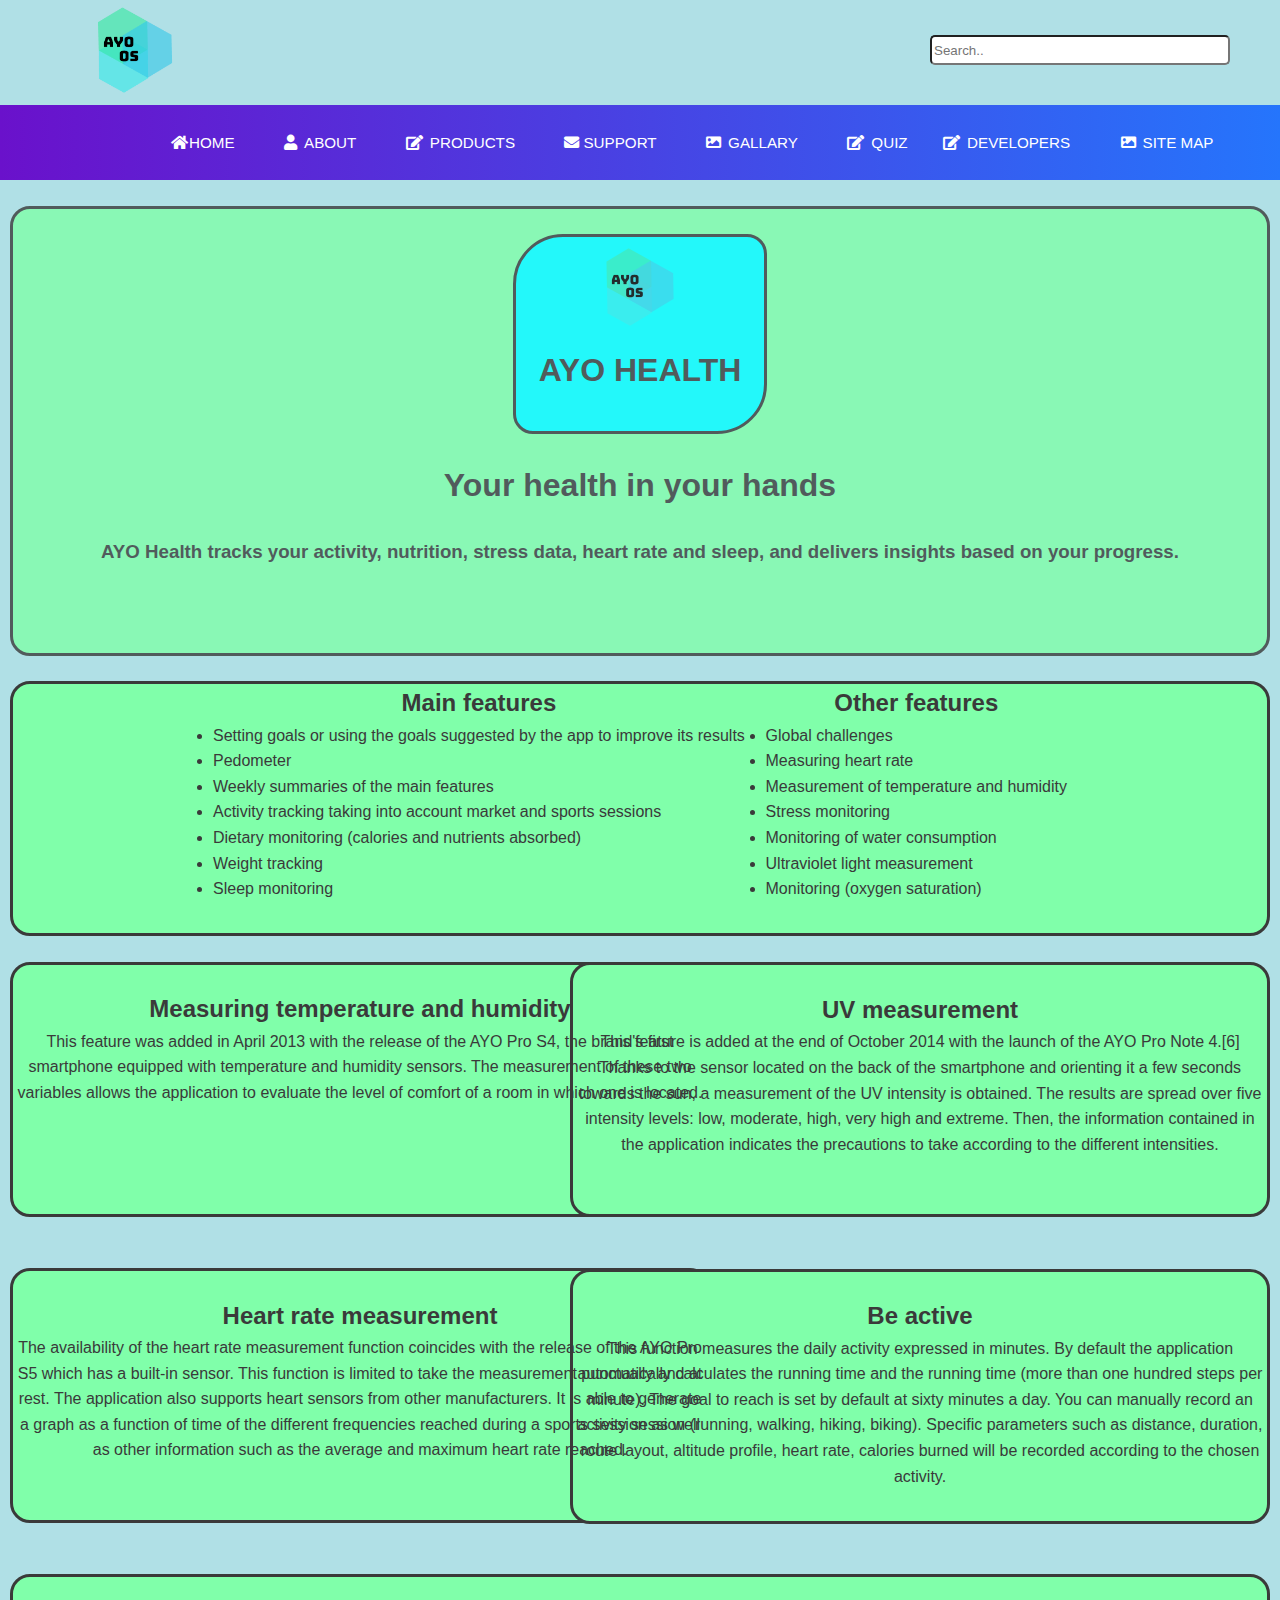
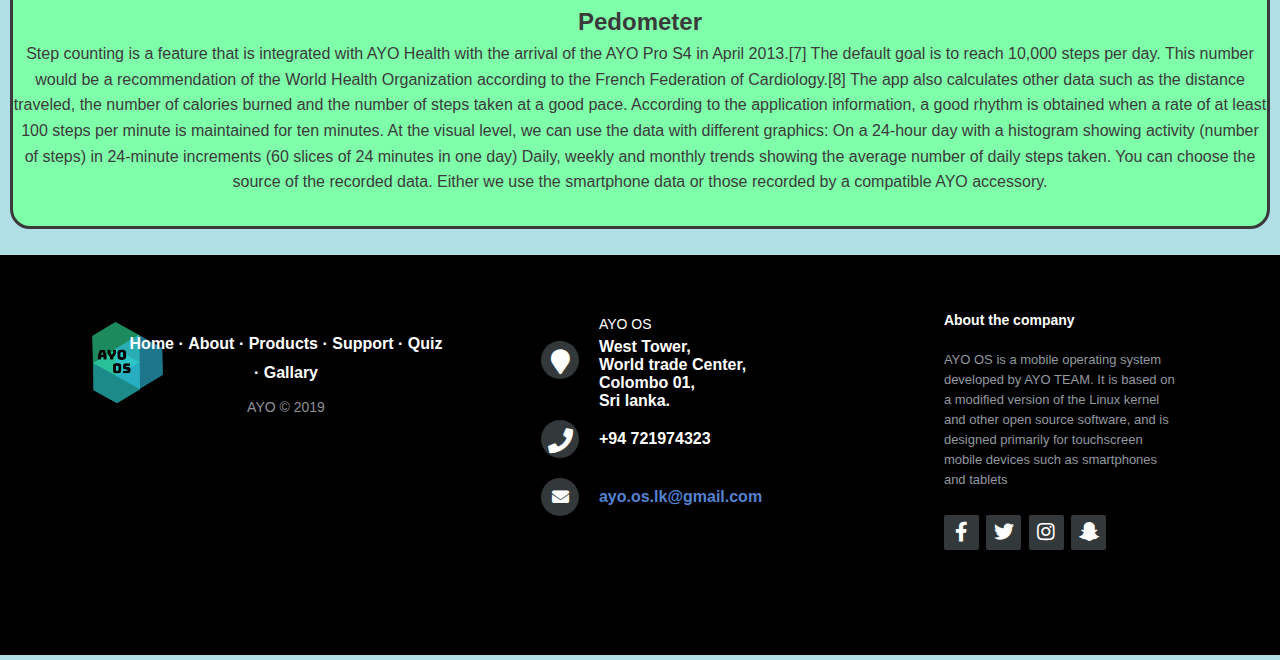
<file: ayolive.html>
<!DOCTYPE html>
<html>
<head>
	<title>PART B</title>
		<link rel="stylesheet" href="style.css">
		<link rel="stylesheet" href="https://cdnjs.cloudflare.com/ajax/libs/font-awesome/4.7.0/css/font-awesome.min.css">
        <link rel="stylesheet" href="https://use.fontawesome.com/releases/v5.3.1/css/all.css">
</head>
<body style="background-color:powderblue;">
	    <header class="main-header clearfix" id="main-header">
				<div class="top">
					<img id="logo" src="img/logo.png">
					<form class="search">
						<input type="text" name="search" placeholder="Search.." id="searchBox"> 
					</form>
				</div>
				<div class="container" id="container">
					<ul class="main-nav">
						<li><a href="index.html" id="home"><i class="fa fa-fw fa-home"></i>Home</a></li>
						<li><a href="main.html#about"><i class="fa fa-user" style="padding-right: 7px"></i>About</a></li>
						<li><a href="storeAyo.html"><i class="fa fa-edit" id="last" style="padding-right: 7px"></i>Products</a></li>
						<li><a href="support.html"><i class="fa fa-fw fa-envelope" style="padding-right: 7px"></i>Support</a></li>
						<li><a href="gallery.html"><i class="fa fa-image" style="padding-right: 7px"></i>Gallary</a></li>
						<li><a href="Quiz.html"><i class="fa fa-edit" id="last" style="padding-right: 7px"></i>Quiz</a></li>
						<div class="dropdown">
								<button class="dropbtn" id="dev"><i class="fa fa-edit" id="last" style="padding-right: 7px"></i>Developers</button>
								<div class="dropdown-content">
								<a href="jayamalcv.html"><img src="img/AwesomeMe.jpg" class="developer-images">Jayamal shanuka</a>
								<a href="shenalcv.html"><img src="img/shenal.jpg" class="developer-images">Shenal pelpola</a>
								<a href="chamathcv.html"><img src="img/chamath.jpg" class="developer-images">Chamath peiris</a>
								<a href="chamikacv.html"><img src="img/chamika.jpg" class="developer-images">chamika perera</a>
								</div>
						</div>
						<li><a href="sitemap.html"><i class="fa fa-image" style="padding-right: 7px"></i>site map</a></li>
					</ul>
				</div>
			</header><br>
<div class="maingroup">
<br/>
	<div class="box1">
		<img class="logo" src="img/logo.png"></img>
	   <h1 class="mainheading">AYO HEALTH</h1>
	</div><br/>
	<div class="box2">
	<h1 class="main2">Your health in your hands</h1>
	<br/>
	<h3 class="main3">AYO Health tracks your activity, nutrition, stress data, heart rate and sleep, and delivers insights based on your progress. </h3>
	</div>
	</div>
	<br/>
 <div class="group">
	<div class="box3">
	<h2 style="text-align:center;">Main features</h2>
	<li>Setting goals or using the goals suggested by the app to improve its results</li>
	<li>Pedometer</li>
	<li>Weekly summaries of the main features</li>
	<li>Activity tracking taking into account market and sports sessions</li>
	<li>Dietary monitoring (calories and nutrients absorbed)</li>
	<li>Weight tracking</li>
	<li>Sleep monitoring</li>
	</div>
	
	<div class="box4">
	<h2 style="text-align:center;">Other features</h2>
	<li>Global challenges</li>
	<li>Measuring heart rate</li>
	<li>Measurement of temperature and humidity</li>
	<li>Stress monitoring</li>
	<li>Monitoring of water consumption</li>
	<li>Ultraviolet light measurement</li>
	<li>Monitoring (oxygen saturation)</li>
	</div>
</div><br/>

	<div class="group1">
	<br/>
	<h2>Measuring temperature and humidity</h2>
<p>This feature was added in April 2013 with the release of the AYO Pro S4, the brand's first smartphone equipped with temperature and humidity sensors. The measurement of these two variables allows the application to evaluate the level of comfort of a room in which one is located.</p>
</div><br/>
<div class="group3"><br/>
<h2>UV measurement</h2>
<p>This feature is added at the end of October 2014 with the launch of the AYO Pro Note 4.[6] Thanks to the sensor located on the back of the smartphone and orienting it a few seconds towards the sun, a measurement of the UV intensity is obtained. The results are spread over five intensity levels: low, moderate, high, very high and extreme. Then, the information contained in the application indicates the precautions to take according to the different intensities.</p>
</div><br/>
<div class="group1"><br/>
<h2>Heart rate measurement</h2>
<p>The availability of the heart rate measurement function coincides with the release of the AYO Pro S5 which has a built-in sensor. This function is limited to take the measurement punctually and at rest.

The application also supports heart sensors from other manufacturers. It is able to generate a graph as a function of time of the different frequencies reached during a sports session as well as other information such as the average and maximum heart rate reached.</p>
</div><br/>

<div class="group4"><br/>
<h2>Be active</h2>
<p>This function measures the daily activity expressed in minutes. By default the application automatically calculates the running time and the running time (more than one hundred steps per minute). The goal to reach is set by default at sixty minutes a day.

You can manually record an activity session (running, walking, hiking, biking). Specific parameters such as distance, duration, route layout, altitude profile, heart rate, calories burned will be recorded according to the chosen activity.</p>
</div><br/>
<div class="group5"><br/>
<h2>Pedometer</h2>
<p>Step counting is a feature that is integrated with AYO Health with the arrival of the AYO Pro S4 in April 2013.[7]

The default goal is to reach 10,000 steps per day. This number would be a recommendation of the World Health Organization according to the French Federation of Cardiology.[8]

The app also calculates other data such as the distance traveled, the number of calories burned and the number of steps taken at a good pace. According to the application information, a good rhythm is obtained when a rate of at least 100 steps per minute is maintained for ten minutes.

At the visual level, we can use the data with different graphics:

On a 24-hour day with a histogram showing activity (number of steps) in 24-minute increments (60 slices of 24 minutes in one day)
Daily, weekly and monthly trends showing the average number of daily steps taken.
You can choose the source of the recorded data. Either we use the smartphone data or those recorded by a compatible AYO accessory.</p>
</div><br/>
<footer class="footer-distributed">
		<div class="footer-left">
			<p class="footer-links">
				<a href="index.html">Home</a>
				·
				<a href="#about">About</a>
				·
				<a href="storeAyo.html">Products</a>
				·
				<a href="support.html">Support</a>
				·
				<a href="Quiz.html">Quiz</a>
				·
				<a href="gallery.html">Gallary</a>
			</p>
			<p class="footer-company-name">AYO &copy; 2019</p>
		</div>
		<div class="footer-center">
			<div>
				<i class="fa fa-map-marker"></i>
				<p><span>AYO OS</span>West Tower, <br>World trade Center,<br> Colombo 01,<br> Sri lanka.</p>
			</div>
			<div>
				<i class="fa fa-phone"></i>
				<p>+94 721974323</p>
			</div>
			<div>
				<i class="fa fa-envelope"></i>
				<p><a href ="mailto: ayo.os.lk@gmail.com">ayo.os.lk@gmail.com</a></p>
			</div>
		</div>
		<div class="footer-right">
			<p class="footer-company-about">
				<span>About the company</span>
				AYO OS is a mobile operating system developed by AYO TEAM. It is based on a modified version of the Linux kernel and other open
				source software, and is designed primarily for touchscreen mobile devices such as smartphones and tablets
			</p>
			<div class="footer-icons">
				<a href="#"><i class="fab fa-facebook-f"></i></a>
				<a href="#"><i class="fab fa-twitter"></i></a>
				<a href="#"><i class="fab fa-instagram"></i></a>
				<a href="#"><i class="fab fa-snapchat-ghost"></i></a>
		   </div>
		</div>
	</footer>


</body>
</html>
</file>
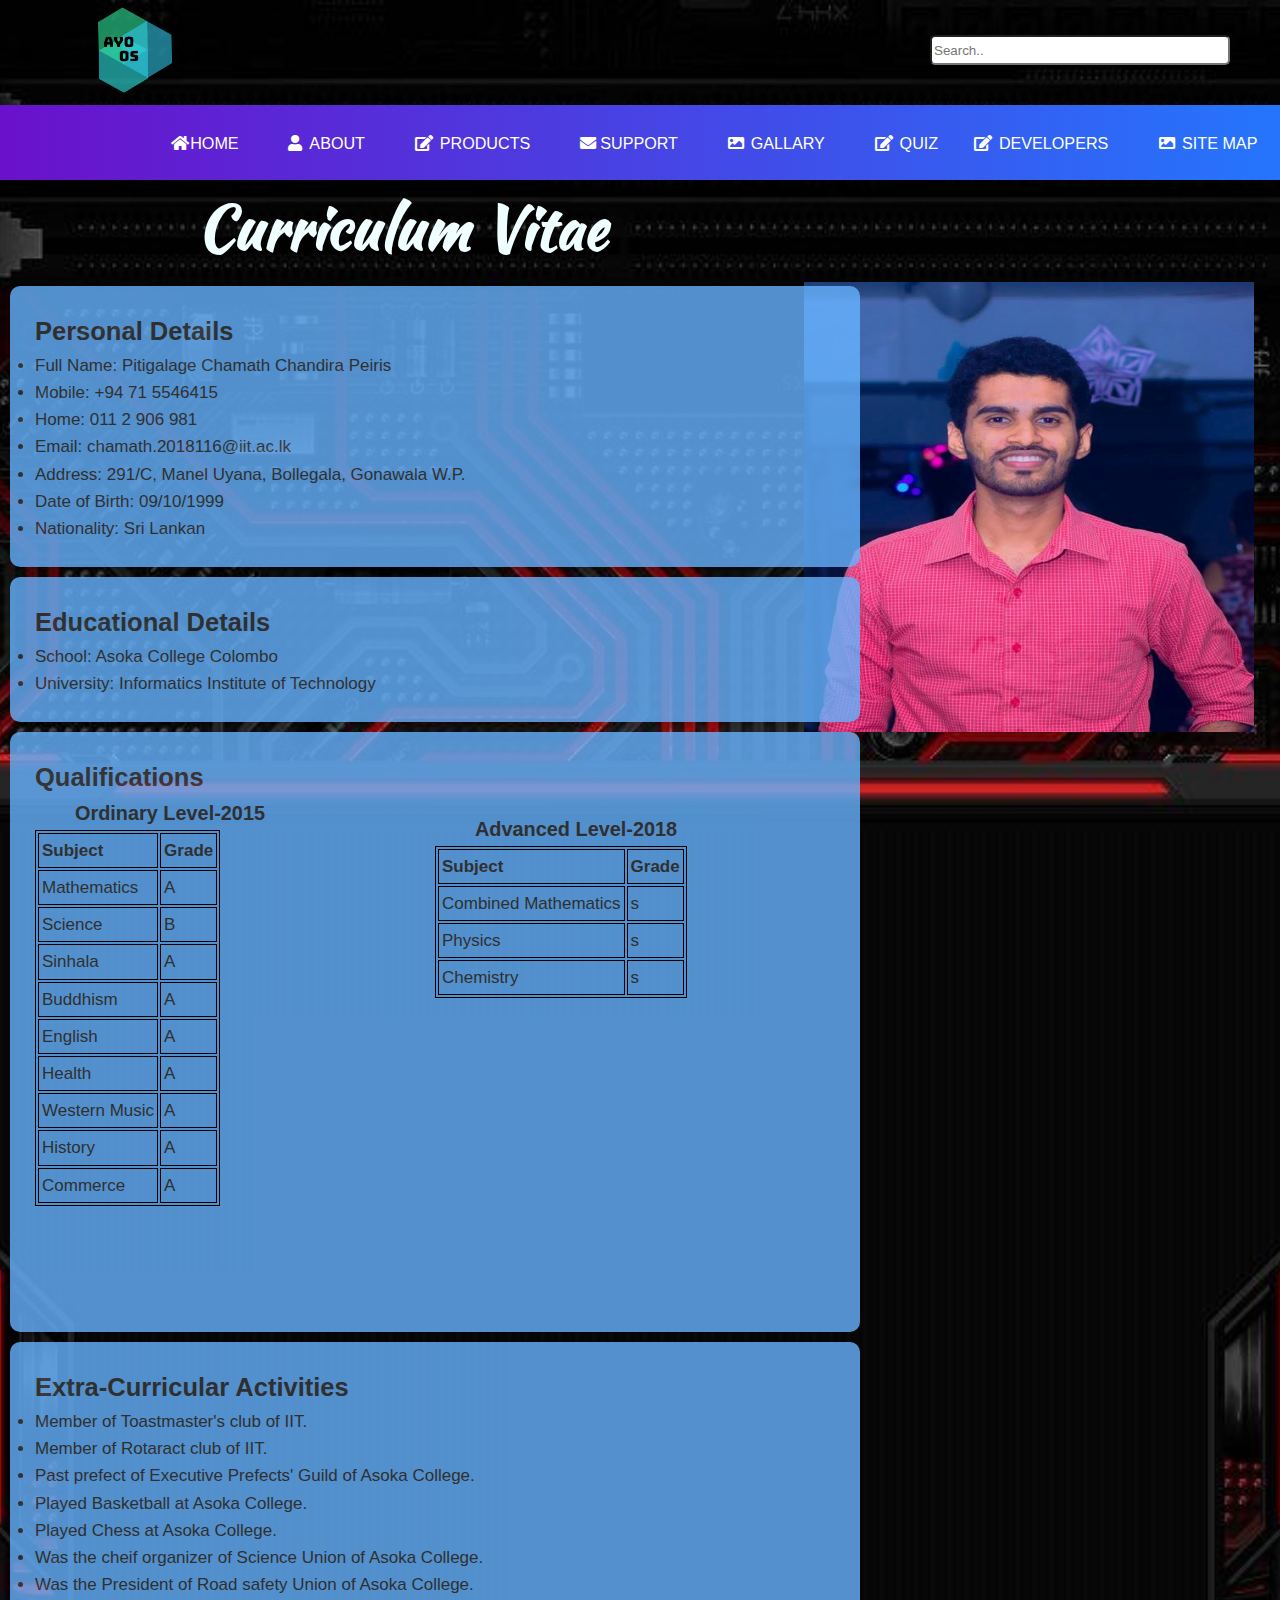
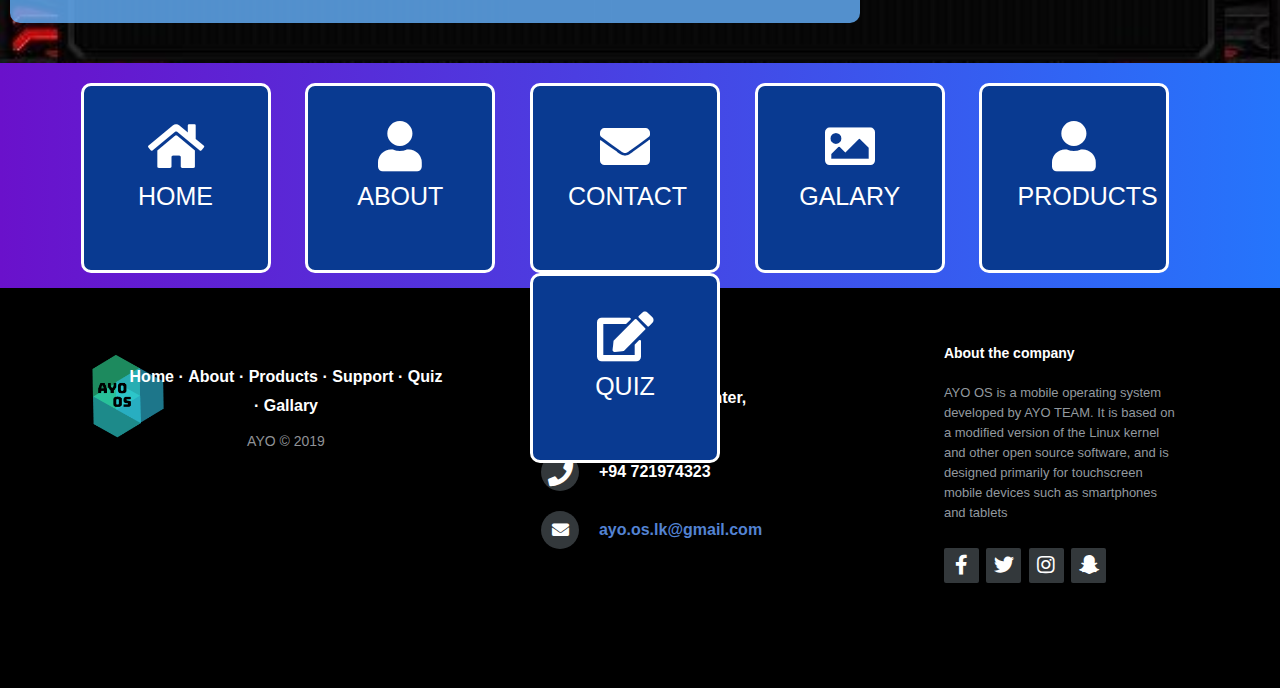
<file: chamathcv.html>
<!DOCTYPE html>
<html>

<head>
    <link rel="stylesheet" href="https://cdnjs.cloudflare.com/ajax/libs/font-awesome/4.7.0/css/font-awesome.min.css">
    <link rel="stylesheet" href="https://use.fontawesome.com/releases/v5.3.1/css/all.css">
    <link type="text/css" rel="stylesheet" href="style.css" />
    <title>Chamath Peiris</title>
</head>

<body id="cv-body">
	<header class="main-header clearfix" id="main-header">
		<div class="top">
				<img id="logo" src="img/logo.png">
				<form class="search">
						<input type="text" name="search" placeholder="Search.." id="searchBox"> 
				</form>
		</div>
		<div class="container" id="container">
				<ul class="main-nav">
						<li><a href="index.html" id="home"><i class="fa fa-fw fa-home"></i>Home</a></li>
						<li><a href="main.html#about"><i class="fa fa-user" style="padding-right: 7px"></i>About</a></li>
						<li><a href="storeAyo.html"><i class="fa fa-edit" id="last" style="padding-right: 7px"></i>Products</a></li>
						<li><a href="support.html"><i class="fa fa-fw fa-envelope" style="padding-right: 7px"></i>Support</a></li>
						<li><a href="gallery.html"><i class="fa fa-image" style="padding-right: 7px"></i>Gallary</a></li>
						<li><a href="Quiz.html"><i class="fa fa-edit" id="last" style="padding-right: 7px"></i>Quiz</a></li>
						<div class="dropdown">
							<button class="dropbtn" id="dev"><i class="fa fa-edit" id="last" style="padding-right: 7px"></i>Developers</button>
								<div class="dropdown-content">
									<a href="jayamalcv.html"><img src="img/AwesomeMe.jpg" class="developer-images">Jayamal shanuka</a>
									<a href="shenalcv.html"><img src="img/shenal.jpg" class="developer-images">Shenal pelpola</a>
									<a href="chamathcv.html"><img src="img/chamath.jpg" class="developer-images">Chamath peiris</a>
									<a href="chamikacv.html"><img src="img/chamika.jpg" class="developer-images">chamika perera</a>
								</div>
						</div>
						<li><a href="sitemap.html"><i class="fa fa-image" style="padding-right: 7px"></i>site map</a></li>
				</ul>
		</div>
</header>
    <div id="profile">
        <Img src="img/my.jpg" width="450" height="450"></Img>
    </div>
    <h1 id="h1" align="center">Curriculum Vitae</h1>
    
    <!--personal details-->
    <section>
        <div id="Details">
            <h2>Personal Details</h2>
            <li>Full Name: Pitigalage Chamath Chandira Peiris</li>
            <li>Mobile: +94 71 5546415</li>
            <li>Home: 011 2 906 981</li>
            <li>Email: chamath.2018116@iit.ac.lk</li>
            <li>Address: 291/C, Manel Uyana, Bollegala, Gonawala W.P. </li>
            <li>Date of Birth: 09/10/1999 </li>
            <li>Nationality: Sri Lankan </li>
        </div>
    </section>

    <section>
        <div id="Details">
            <h2>Educational Details</h2>
            <li>School: Asoka College Colombo</li>
            <li>University: Informatics Institute of Technology</li>
        </div>

        <div id="eDetails">
            <h2>Qualifications</h2>
            <div id="ol">
                <h3><ul>Ordinary Level-2015</ul></h3>
                
                <!--display the table-->
                <table id="subject">
                    <tr>
                        <td><b>Subject</b></td>
                        <td><b>Grade</b></td>
                    </tr>
                    <tr>
                        <td>Mathematics</td>
                        <td>A</td>
                    </tr>
                    <tr>
                        <td>Science</td>
                        <td>B</td>
                    </tr>
                    <tr>
                        <td>Sinhala</td>
                        <td>A</td>

                    </tr>
                    <tr>
                        <td>Buddhism</td>
                        <td>A</td>

                    </tr>
                    <tr>
                        <td>English</td>
                        <td>A</td>
                    </tr>
                    <tr>
                        <td>Health</td>
                        <td>A</td>
                    </tr>
                    <tr>
                        <td>Western Music</td>
                        <td>A</td>
                    </tr>
                    <tr>
                        <td>History</td>
                        <td>A</td>
                    </tr>
                    <tr>
                        <td>Commerce</td>
                        <td>A</td>
                    </tr>
                </table>
            </div>
            <div id="al">
                <h3><ul>Advanced Level-2018</ul></h3>
                <table>
                    <tr>
                        <td><b>Subject</b></td>
                        <td><b>Grade</b></td>
                    </tr>
                    <tr>
                        <td>Combined Mathematics</td>
                        <td>s</td>
                    </tr>
                    <tr>
                        <td>Physics</td>
                        <td>s</td>
                    </tr>
                    <tr>
                        <td>Chemistry</td>
                        <td>s</td>

                    </tr>
                </table>
            </div>
        </div>
        
        <!--display extra curricular activities-->
        <section>
            <div id="Details">
                <h2>Extra-Curricular Activities </h2>
                <li>Member of Toastmaster's club of IIT.</li>
                <li>Member of Rotaract club of IIT.</li>
                <li>Past prefect of Executive Prefects' Guild of Asoka College.</li>
                <li>Played Basketball at Asoka College.</li>
                <li>Played Chess at Asoka College.</li>
                <li>Was the cheif organizer of Science Union of Asoka College.</li>
                <li>Was the President of Road safety Union of Asoka College.</li>

            </div>
        </section>

        <div class="secondary-nav">
            <a href="index.html"><div class="my-blocks"><i class="fa fa-fw fa-home" style="font-size:50px" ></i><br>home</div></a>
            <a href="main.html#about"><div class="my-blocks"><i class="fa fa-user" style="font-size:50px" ></i><br>about</div></a>
            <a href="support.html"><div class="my-blocks"><i class="fa fa-fw fa-envelope" style="font-size:50px" ></i><br>contact</div></a>
            <a href="gallery.html"><div class="my-blocks"><i class="fa fa-image" style="font-size:50px" ></i><br>galary</div></a>
            <a href="storeAyo.html"><div class="my-blocks"><i class="fa fa-user" style="font-size:50px"></i><br>products</div></a>
            <a href="Quiz.html"><div class="my-blocks"><i class="fa fa-edit" style="font-size:50px"></i><br>quiz</div></a>
    </div>
    <footer class="footer-distributed">
            <div class="footer-left">
                    <p class="footer-links">
                            <a href="index.html">Home</a>
                            ·
                            <a href="main.html#about">About</a>
                            ·
                            <a href="storeAyo.html">Products</a>
                            ·
                            <a href="support.html">Support</a>
                            ·
                            <a href="Quiz.html">Quiz</a>
                            ·
                            <a href="gallery.html">Gallary</a>
                    </p>
                    <p class="footer-company-name">AYO &copy; 2019</p>
            </div>
            <div class="footer-center">
                    <div>
                            <i class="fa fa-map-marker"></i>
                            <p><span>AYO OS</span>West Tower, <br>World trade Center,<br> Colombo 01,<br> Sri lanka.</p>
                    </div>
                    <div>
                            <i class="fa fa-phone"></i>
                            <p>+94 721974323</p>
                    </div>
                    <div>
                            <i class="fa fa-envelope"></i>
                            <p><a href ="mailto: ayo.os.lk@gmail.com">ayo.os.lk@gmail.com</a></p>
                    </div>
            </div>
            <div class="footer-right">
                    <p class="footer-company-about">
                            <span>About the company</span>
                            AYO OS is a mobile operating system developed by AYO TEAM. It is based on a modified version of the Linux kernel and other open
                            source software, and is designed primarily for touchscreen mobile devices such as smartphones and tablets
                    </p>
                    <div class="footer-icons">
                            <a href="#"><i class="fab fa-facebook-f"></i></a>
                            <a href="#"><i class="fab fa-twitter"></i></a>
                            <a href="#"><i class="fab fa-instagram"></i></a>
                            <a href="#"><i class="fab fa-snapchat-ghost"></i></a>
                 </div>
            </div>
    </footer>
</body>

</html>
</file>
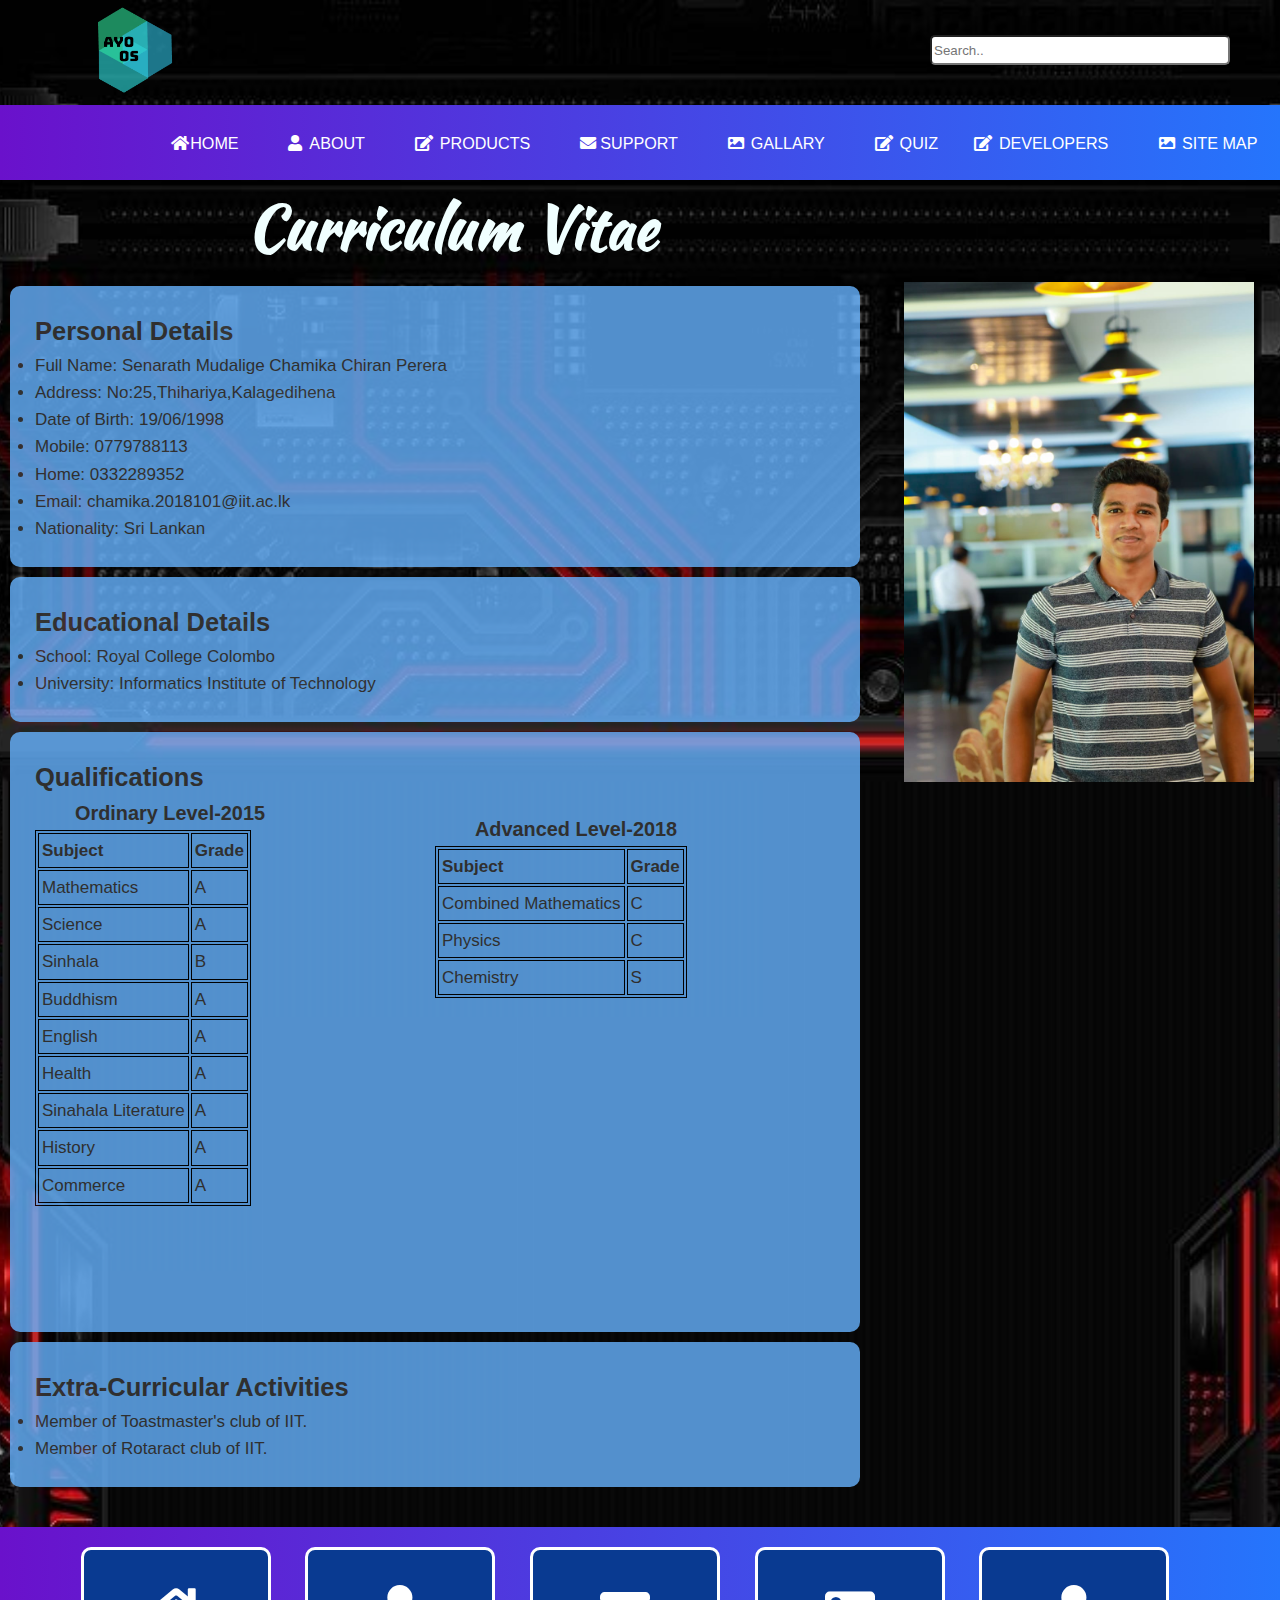
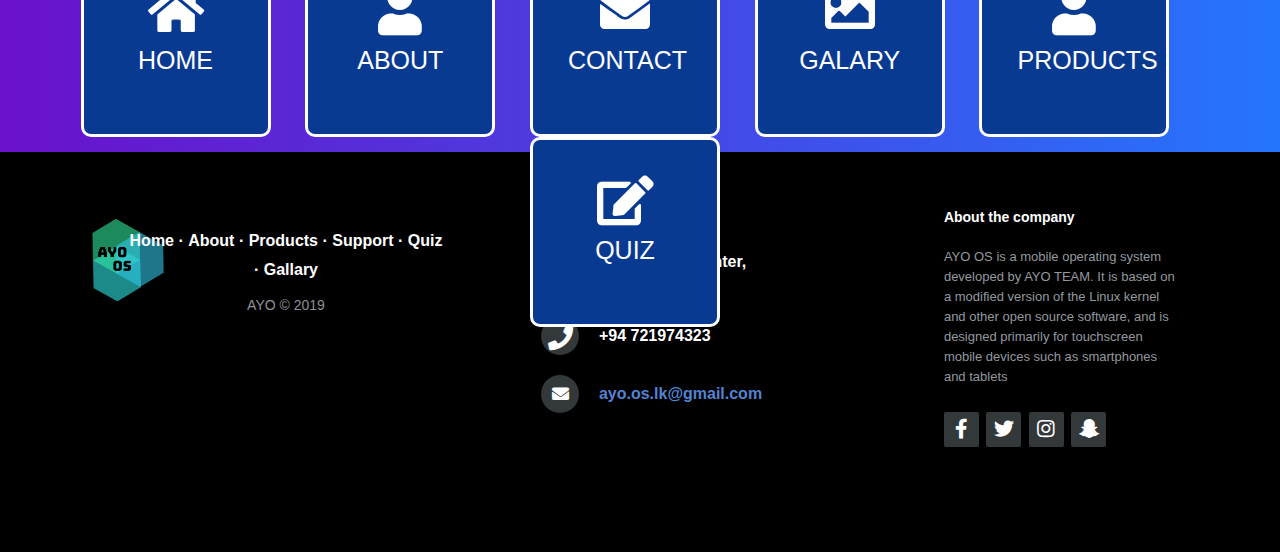
<file: chamikacv.html>
<!DOCTYPE html>
<html>

<head>
    <link rel="stylesheet" href="https://cdnjs.cloudflare.com/ajax/libs/font-awesome/4.7.0/css/font-awesome.min.css">
    <link rel="stylesheet" href="https://use.fontawesome.com/releases/v5.3.1/css/all.css">
    <link type="text/css" rel="stylesheet" href="style.css" />
    <title>Chamika Chiran</title>
</head>

<body id="cv-body">
	<header class="main-header clearfix" id="main-header">
		<div class="top">
				<img id="logo" src="img/logo.png">
				<form class="search">
						<input type="text" name="search" placeholder="Search.." id="searchBox"> 
				</form>
		</div>
		<div class="container" id="container">
				<ul class="main-nav">
						<li><a href="index.html" id="home"><i class="fa fa-fw fa-home"></i>Home</a></li>
						<li><a href="main.html#about"><i class="fa fa-user" style="padding-right: 7px"></i>About</a></li>
						<li><a href="storeAyo.html"><i class="fa fa-edit" id="last" style="padding-right: 7px"></i>Products</a></li>
						<li><a href="support.html"><i class="fa fa-fw fa-envelope" style="padding-right: 7px"></i>Support</a></li>
						<li><a href="gallery.html"><i class="fa fa-image" style="padding-right: 7px"></i>Gallary</a></li>
						<li><a href="Quiz.html"><i class="fa fa-edit" id="last" style="padding-right: 7px"></i>Quiz</a></li>
						<div class="dropdown">
							<button class="dropbtn" id="dev"><i class="fa fa-edit" id="last" style="padding-right: 7px"></i>Developers</button>
								<div class="dropdown-content">
									<a href="jayamalcv.html"><img src="img/AwesomeMe.jpg" class="developer-images">Jayamal shanuka</a>
									<a href="shenalcv.html"><img src="img/shenal.jpg" class="developer-images">Shenal pelpola</a>
									<a href="chamathcv.html"><img src="img/chamath.jpg" class="developer-images">Chamath peiris</a>
									<a href="chamikacv.html"><img src="img/chamika.jpg" class="developer-images">chamika perera</a>
								</div>
						</div>
						<li><a href="sitemap.html"><i class="fa fa-image" style="padding-right: 7px"></i>site map</a></li>
				</ul>
		</div>
</header>
    <div id="profile">
        <Img src="img/IMG-20181121-WA0004.jpg" width="350" height="500"></Img>
    </div>
    <h1 id="h1" align="center">Curriculum Vitae</h1>
    
    <!--personal details-->
    <section>
        <div id="Details">
            <h2>Personal Details</h2>
            <li>Full Name: Senarath Mudalige Chamika Chiran Perera</li>
			<li>Address: No:25,Thihariya,Kalagedihena </li>
			<li>Date of Birth: 19/06/1998 </li>
            <li>Mobile: 0779788113</li>
            <li>Home: 0332289352</li>
            <li>Email: chamika.2018101@iit.ac.lk</li>
            <li>Nationality: Sri Lankan </li>
        </div>
    </section>

    <section>
        <div id="Details">
            <h2>Educational Details</h2>
            <li>School: Royal College Colombo</li>
            <li>University: Informatics Institute of Technology</li>
        </div>

        <div id="eDetails">
            <h2>Qualifications</h2>
            <div id="ol">
                <h3><ul>Ordinary Level-2015</ul></h3>
                
                <!--display the table-->
                <table id="subject">
                    <tr>
                        <td><b>Subject</b></td>
                        <td><b>Grade</b></td>
                    </tr>
                    <tr>
                        <td>Mathematics</td>
                        <td>A</td>
                    </tr>
                    <tr>
                        <td>Science</td>
                        <td>A</td>
                    </tr>
                    <tr>
                        <td>Sinhala</td>
                        <td>B</td>

                    </tr>
                    <tr>
                        <td>Buddhism</td>
                        <td>A</td>

                    </tr>
                    <tr>
                        <td>English</td>
                        <td>A</td>
                    </tr>
                    <tr>
                        <td>Health</td>
                        <td>A</td>
                    </tr>
                    <tr>
                        <td>Sinahala Literature</td>
                        <td>A</td>
                    </tr>
                    <tr>
                        <td>History</td>
                        <td>A</td>
                    </tr>
                    <tr>
                        <td>Commerce</td>
                        <td>A</td>
                    </tr>
                </table>
            </div>
            <div id="al">
                <h3><ul>Advanced Level-2018</ul></h3>
                <table>
                    <tr>
                        <td><b>Subject</b></td>
                        <td><b>Grade</b></td>
                    </tr>
                    <tr>
                        <td>Combined Mathematics</td>
                        <td>C</td>
                    </tr>
                    <tr>
                        <td>Physics</td>
                        <td>C</td>
                    </tr>
                    <tr>
                        <td>Chemistry</td>
                        <td>S</td>

                    </tr>
                </table>
            </div>
        </div>
        
        <!--display extra curricular activities-->
        <section>
            <div id="Details">
                <h2>Extra-Curricular Activities </h2>
                <li>Member of Toastmaster's club of IIT.</li>
                <li>Member of Rotaract club of IIT.</li>
				

            </div>
        </section>

        <div class="secondary-nav">
            <a href="index.html"><div class="my-blocks"><i class="fa fa-fw fa-home" style="font-size:50px" ></i><br>home</div></a>
            <a href="main.html#about"><div class="my-blocks"><i class="fa fa-user" style="font-size:50px" ></i><br>about</div></a>
            <a href="support.html"><div class="my-blocks"><i class="fa fa-fw fa-envelope" style="font-size:50px" ></i><br>contact</div></a>
            <a href="gallery.html"><div class="my-blocks"><i class="fa fa-image" style="font-size:50px" ></i><br>galary</div></a>
            <a href="storeAyo.html"><div class="my-blocks"><i class="fa fa-user" style="font-size:50px"></i><br>products</div></a>
            <a href="Quiz.html"><div class="my-blocks"><i class="fa fa-edit" style="font-size:50px"></i><br>quiz</div></a>
    </div>
    <footer class="footer-distributed">
            <div class="footer-left">
                    <p class="footer-links">
                            <a href="index.html">Home</a>
                            ·
                            <a href="main.html#about">About</a>
                            ·
                            <a href="storeAyo.html">Products</a>
                            ·
                            <a href="support.html">Support</a>
                            ·
                            <a href="Quiz.html">Quiz</a>
                            ·
                            <a href="gallery.html">Gallary</a>
                    </p>
                    <p class="footer-company-name">AYO &copy; 2019</p>
            </div>
            <div class="footer-center">
                    <div>
                            <i class="fa fa-map-marker"></i>
                            <p><span>AYO OS</span>West Tower, <br>World trade Center,<br> Colombo 01,<br> Sri lanka.</p>
                    </div>
                    <div>
                            <i class="fa fa-phone"></i>
                            <p>+94 721974323</p>
                    </div>
                    <div>
                            <i class="fa fa-envelope"></i>
                            <p><a href ="mailto: ayo.os.lk@gmail.com">ayo.os.lk@gmail.com</a></p>
                    </div>
            </div>
            <div class="footer-right">
                    <p class="footer-company-about">
                            <span>About the company</span>
                            AYO OS is a mobile operating system developed by AYO TEAM. It is based on a modified version of the Linux kernel and other open
                            source software, and is designed primarily for touchscreen mobile devices such as smartphones and tablets
                    </p>
                    <div class="footer-icons">
                            <a href="#"><i class="fab fa-facebook-f"></i></a>
                            <a href="#"><i class="fab fa-twitter"></i></a>
                            <a href="#"><i class="fab fa-instagram"></i></a>
                            <a href="#"><i class="fab fa-snapchat-ghost"></i></a>
                 </div>
            </div>
    </footer>
</body>

</html>
</file>
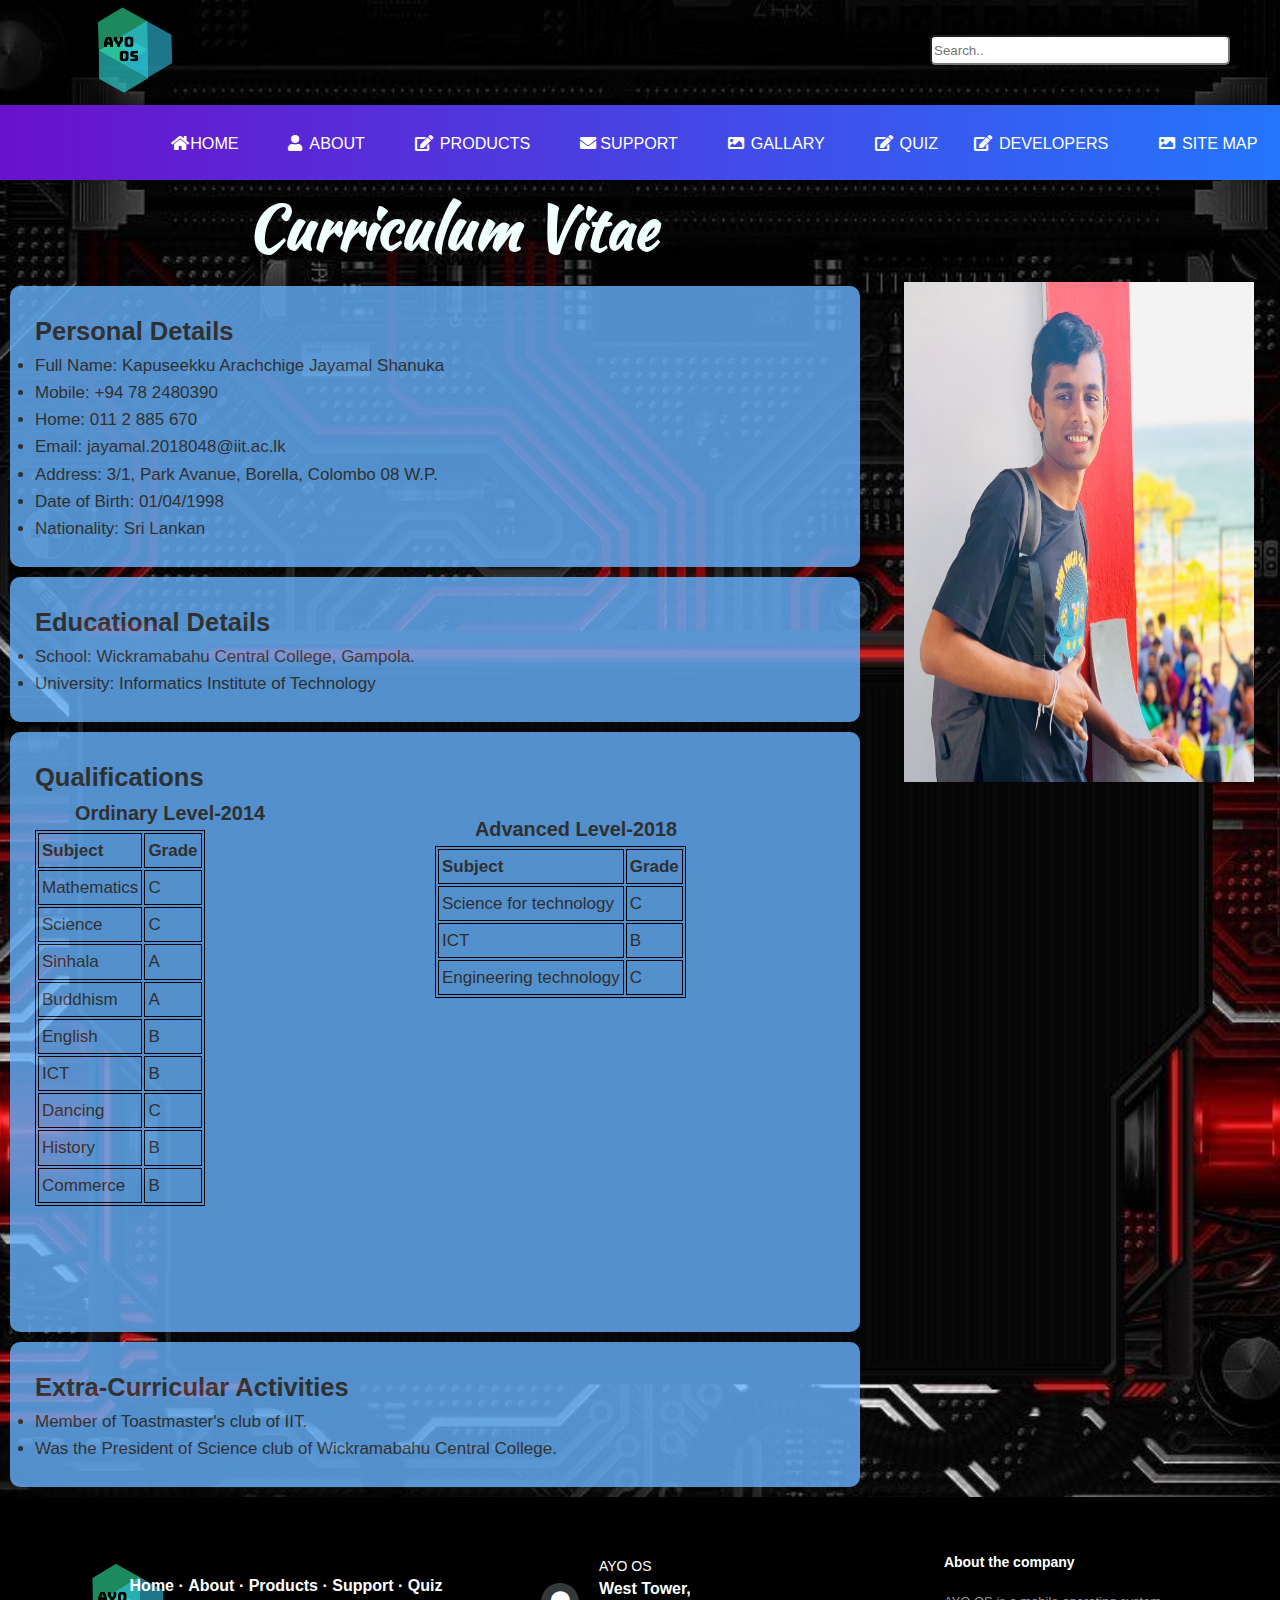
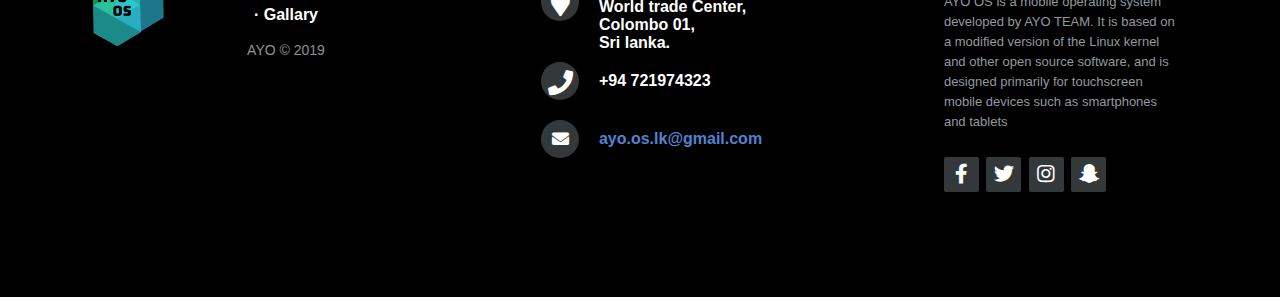
<file: jayamalcv.html>
<!DOCTYPE html>
<html>

<head>
    <link rel="stylesheet" href="https://cdnjs.cloudflare.com/ajax/libs/font-awesome/4.7.0/css/font-awesome.min.css">
    <link rel="stylesheet" href="https://use.fontawesome.com/releases/v5.3.1/css/all.css">
    <link type="text/css" rel="stylesheet" href="style.css" />
    <title>Jayamal Shanuka</title>
</head>

<body id="cv-body">
        <header class="main-header clearfix" id="main-header">
                <div class="top">
                    <img id="logo" src="img/logo.png">
                    <form class="search">
                        <input type="text" name="search" placeholder="Search.." id="searchBox"> 
                    </form>
                </div>
                <div class="container" id="container">
                    <ul class="main-nav">
                        <li><a href="index.html" id="home"><i class="fa fa-fw fa-home"></i>Home</a></li>
                        <li><a href="main.html#about"><i class="fa fa-user" style="padding-right: 7px"></i>About</a></li>
                        <li><a href="storeAyo.html"><i class="fa fa-edit" id="last" style="padding-right: 7px"></i>Products</a></li>
                        <li><a href="support.html"><i class="fa fa-fw fa-envelope" style="padding-right: 7px"></i>Support</a></li>
                        <li><a href="gallery.html"><i class="fa fa-image" style="padding-right: 7px"></i>Gallary</a></li>
                        <li><a href="Quiz.html"><i class="fa fa-edit" id="last" style="padding-right: 7px"></i>Quiz</a></li>
                        <div class="dropdown">
                                <button class="dropbtn" id="dev"><i class="fa fa-edit" id="last" style="padding-right: 7px"></i>Developers</button>
                                <div class="dropdown-content">
                                <a href="jayamalcv.html"><img src="img/AwesomeMe.jpg" class="developer-images">Jayamal shanuka</a>
                                <a href="shenalcv.html"><img src="img/shenal.jpg" class="developer-images">Shenal pelpola</a>
                                <a href="chamathcv.html"><img src="img/chamath.jpg" class="developer-images">Chamath peiris</a>
                                <a href="chamikacv.html"><img src="img/chamika.jpg" class="developer-images">chamika perera</a>
                                </div>
                        </div>
                        <li><a href="sitemap.html"><i class="fa fa-image" style="padding-right: 7px"></i>site map</a></li>
                    </ul>
                </div>
            </header>
    <div id="profile">
        <Img src="img/AwesomeMe.jpg" width="350" height="500"></Img>
    </div>
    <h1 id="h1" align="center">Curriculum Vitae</h1>
    
    <!--personal details-->
    <section>
        <div id="Details">
            <h2>Personal Details</h2>
            <li>Full Name: Kapuseekku Arachchige Jayamal Shanuka</li>
            <li>Mobile: +94 78 2480390</li>
            <li>Home: 011 2 885 670</li>
            <li>Email: jayamal.2018048@iit.ac.lk</li>
            <li>Address: 3/1, Park Avanue, Borella, Colombo 08 W.P. </li>
            <li>Date of Birth: 01/04/1998 </li>
            <li>Nationality: Sri Lankan </li>
        </div>
    </section>

    <section>
        <div id="Details">
            <h2>Educational Details</h2>
            <li>School: Wickramabahu Central College, Gampola.</li>
            <li>University: Informatics Institute of Technology</li>
        </div>

        <div id="eDetails">
            <h2>Qualifications</h2>
            <div id="ol">
                <h3><ul>Ordinary Level-2014</ul></h3>
                
                <!--display the table-->
                <table id="subject">
                    <tr>
                        <td><b>Subject</b></td>
                        <td><b>Grade</b></td>
                    </tr>
                    <tr>
                        <td>Mathematics</td>
                        <td>C</td>
                    </tr>
                    <tr>
                        <td>Science</td>
                        <td>C</td>
                    </tr>
                    <tr>
                        <td>Sinhala</td>
                        <td>A</td>

                    </tr>
                    <tr>
                        <td>Buddhism</td>
                        <td>A</td>

                    </tr>
                    <tr>
                        <td>English</td>
                        <td>B</td>
                    </tr>
                    <tr>
                        <td>ICT</td>
                        <td>B</td>
                    </tr>
                    <tr>
                        <td>Dancing</td>
                        <td>C</td>
                    </tr>
                    <tr>
                        <td>History</td>
                        <td>B</td>
                    </tr>
                    <tr>
                        <td>Commerce</td>
                        <td>B</td>
                    </tr>
                </table>
            </div>
            <div id="al">
                <h3><ul>Advanced Level-2018</ul></h3>
                <table>
                    <tr>
                        <td><b>Subject</b></td>
                        <td><b>Grade</b></td>
                    </tr>
                    <tr>
                        <td>Science for technology</td>
                        <td>C</td>
                    </tr>
                    <tr>
                        <td>ICT</td>
                        <td>B</td>
                    </tr>
                    <tr>
                        <td>Engineering technology</td>
                        <td>C</td>

                    </tr>
                </table>
            </div>
        </div>
        
        <!--display extra curricular activities-->
        <section>
            <div id="Details">
                <h2>Extra-Curricular Activities </h2>
                <li>Member of Toastmaster's club of IIT.</li>
                <li>Was the President of Science club of Wickramabahu Central College.</li>

            </div>
        </section>

        <footer class="footer-distributed">
                <div class="footer-left">
                        <p class="footer-links">
                                <a href="index.html">Home</a>
                                ·
                                <a href="main.html#about">About</a>
                                ·
                                <a href="storeAyo.html">Products</a>
                                ·
                                <a href="support.html">Support</a>
                                ·
                                <a href="Quiz.html">Quiz</a>
                                ·
                                <a href="gallery.html">Gallary</a>
                        </p>
                        <p class="footer-company-name">AYO &copy; 2019</p>
                </div>
                <div class="footer-center">
                        <div>
                                <i class="fa fa-map-marker"></i>
                                <p><span>AYO OS</span>West Tower, <br>World trade Center,<br> Colombo 01,<br> Sri lanka.</p>
                        </div>
                        <div>
                                <i class="fa fa-phone"></i>
                                <p>+94 721974323</p>
                        </div>
                        <div>
                                <i class="fa fa-envelope"></i>
                                <p><a href ="mailto: ayo.os.lk@gmail.com">ayo.os.lk@gmail.com</a></p>
                        </div>
                </div>
                <div class="footer-right">
                        <p class="footer-company-about">
                                <span>About the company</span>
                                AYO OS is a mobile operating system developed by AYO TEAM. It is based on a modified version of the Linux kernel and other open
                                source software, and is designed primarily for touchscreen mobile devices such as smartphones and tablets
                        </p>
                        <div class="footer-icons">
                                <a href="#"><i class="fab fa-facebook-f"></i></a>
                                <a href="#"><i class="fab fa-twitter"></i></a>
                                <a href="#"><i class="fab fa-instagram"></i></a>
                                <a href="#"><i class="fab fa-snapchat-ghost"></i></a>
                     </div>
                </div>
        </footer>
</body>

</html>
</file>
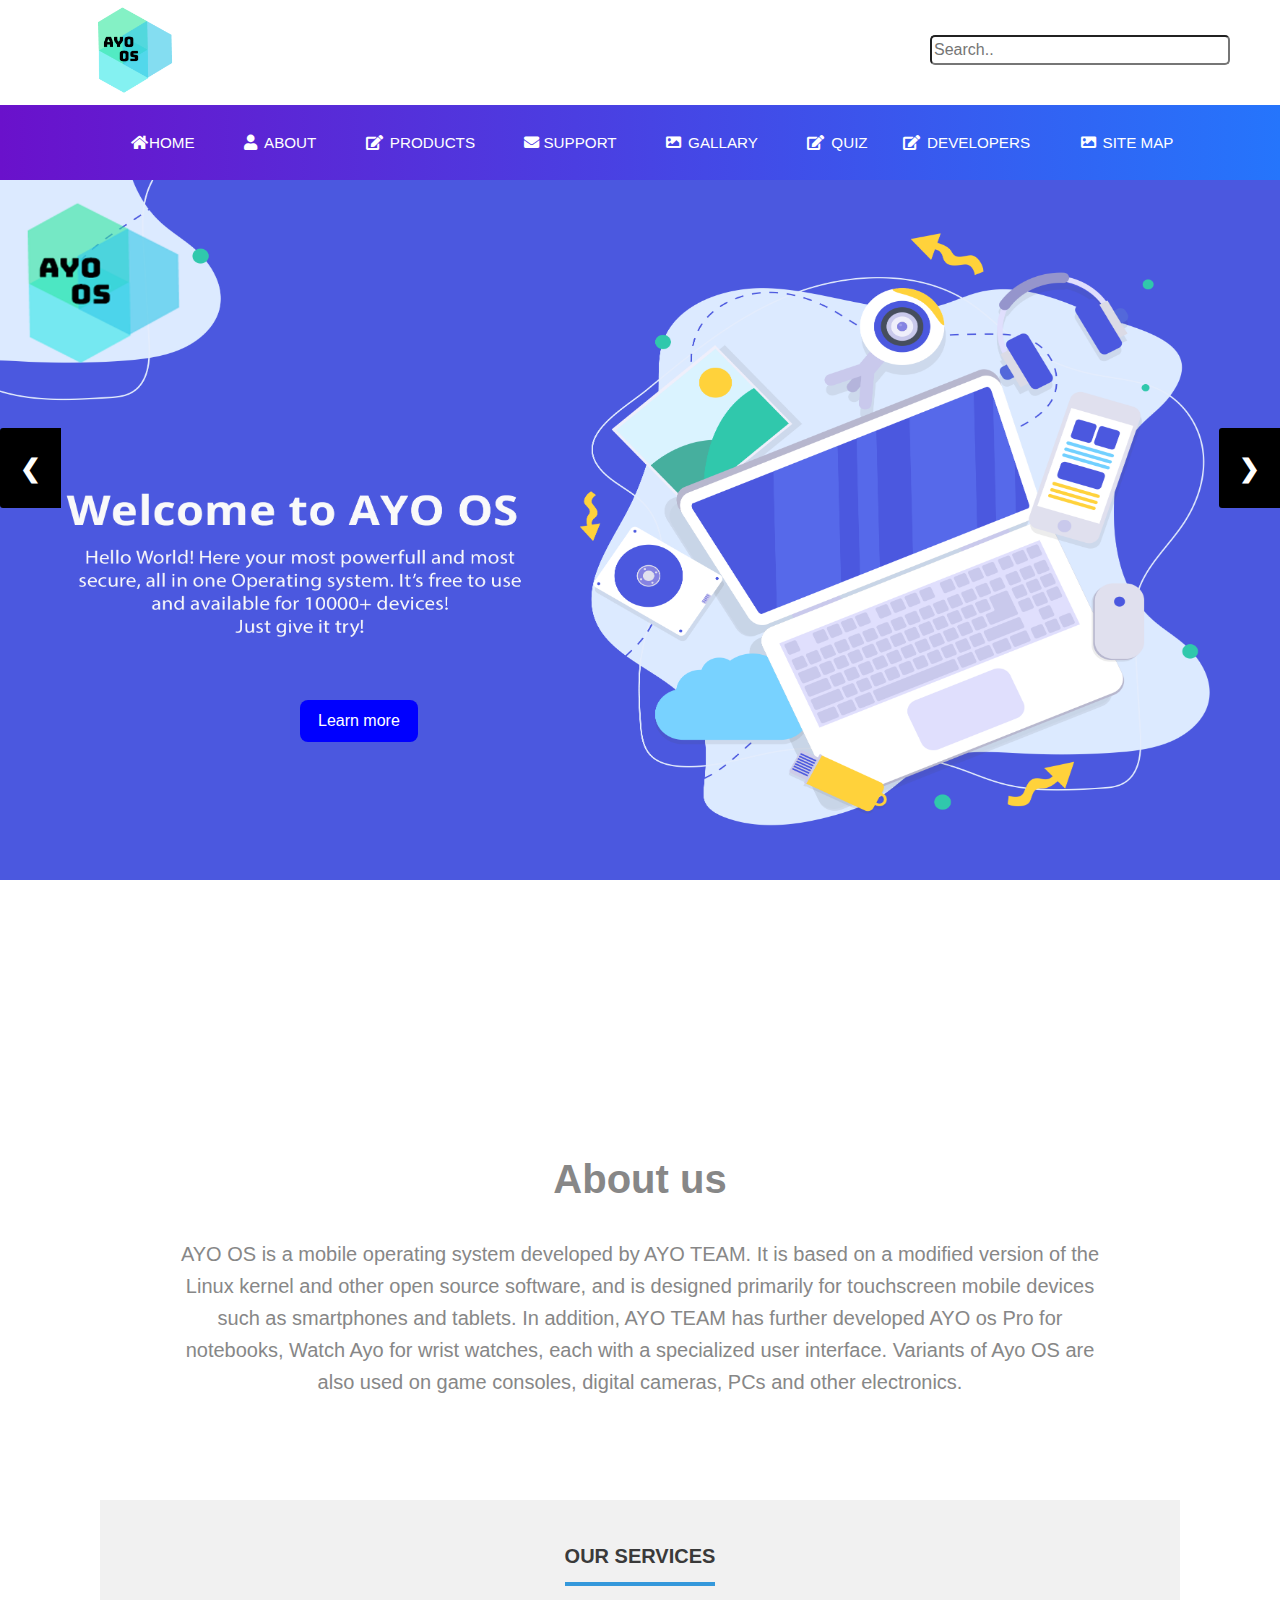
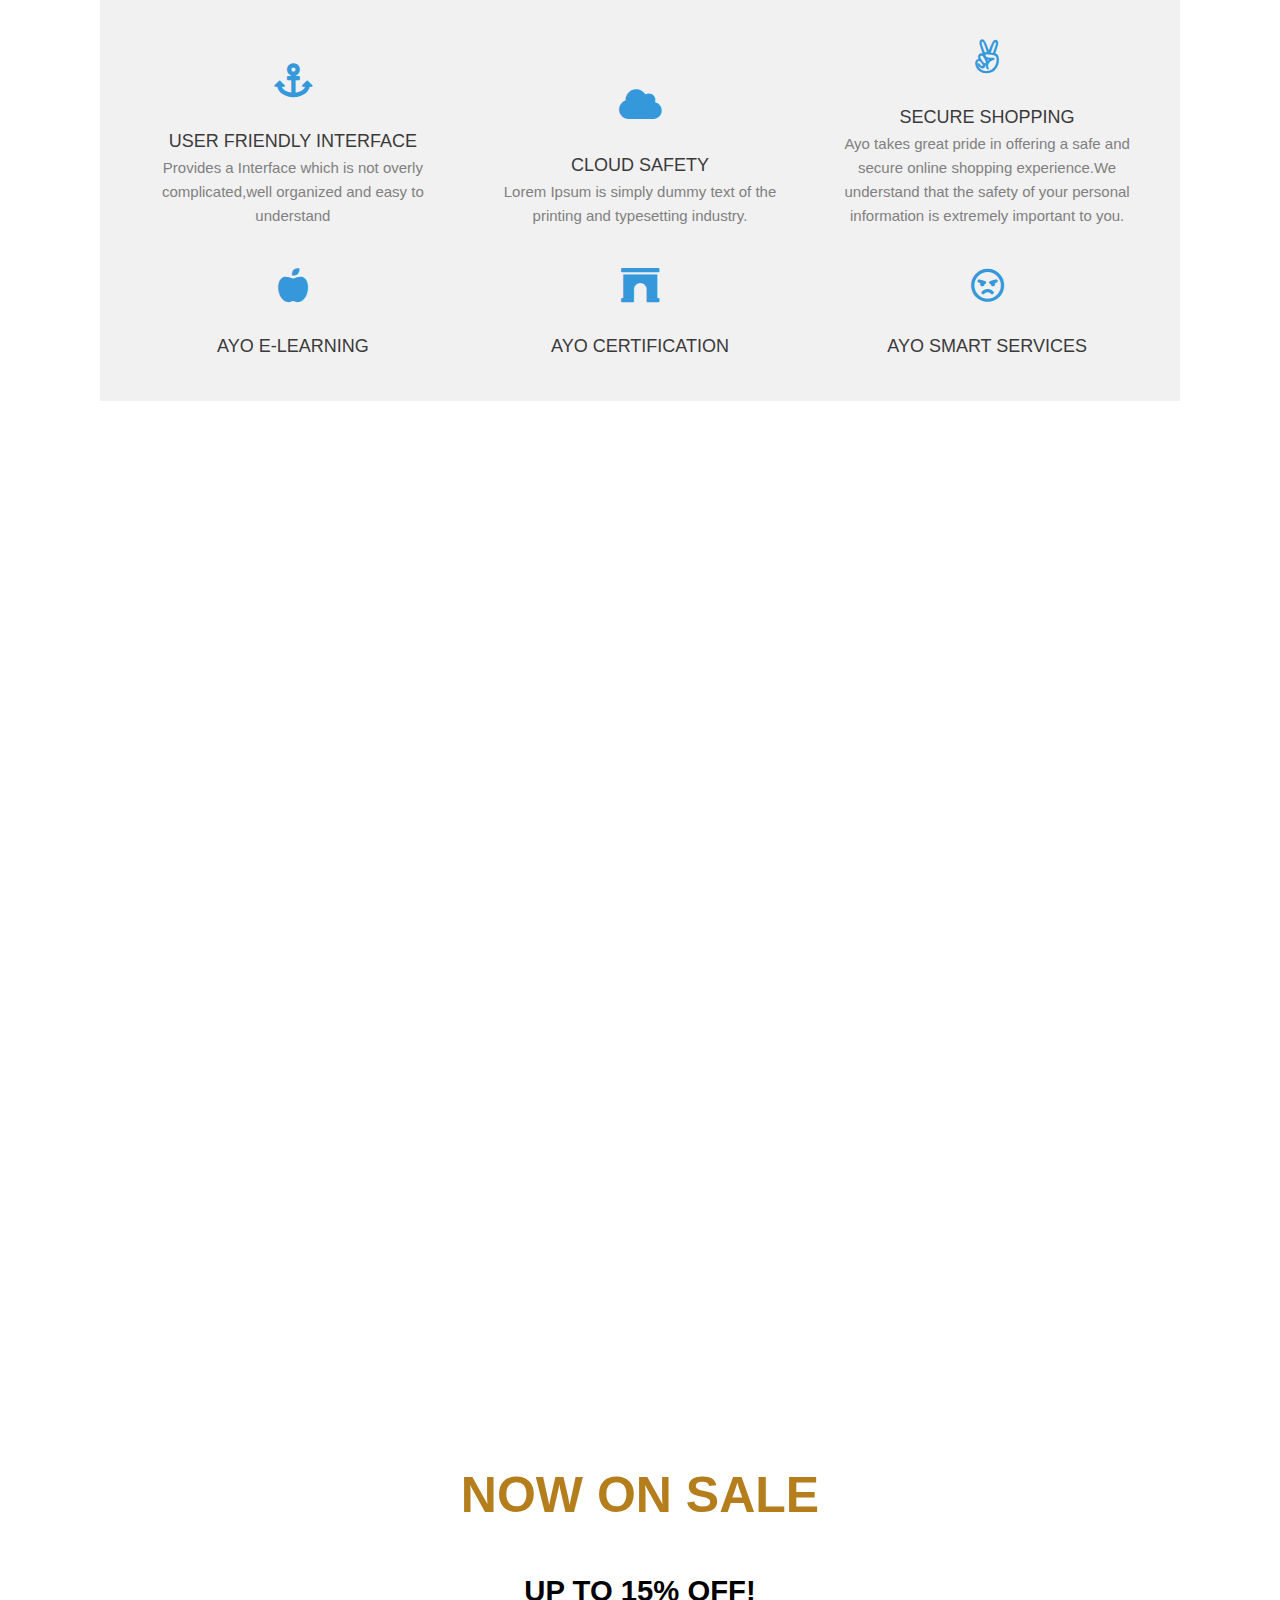
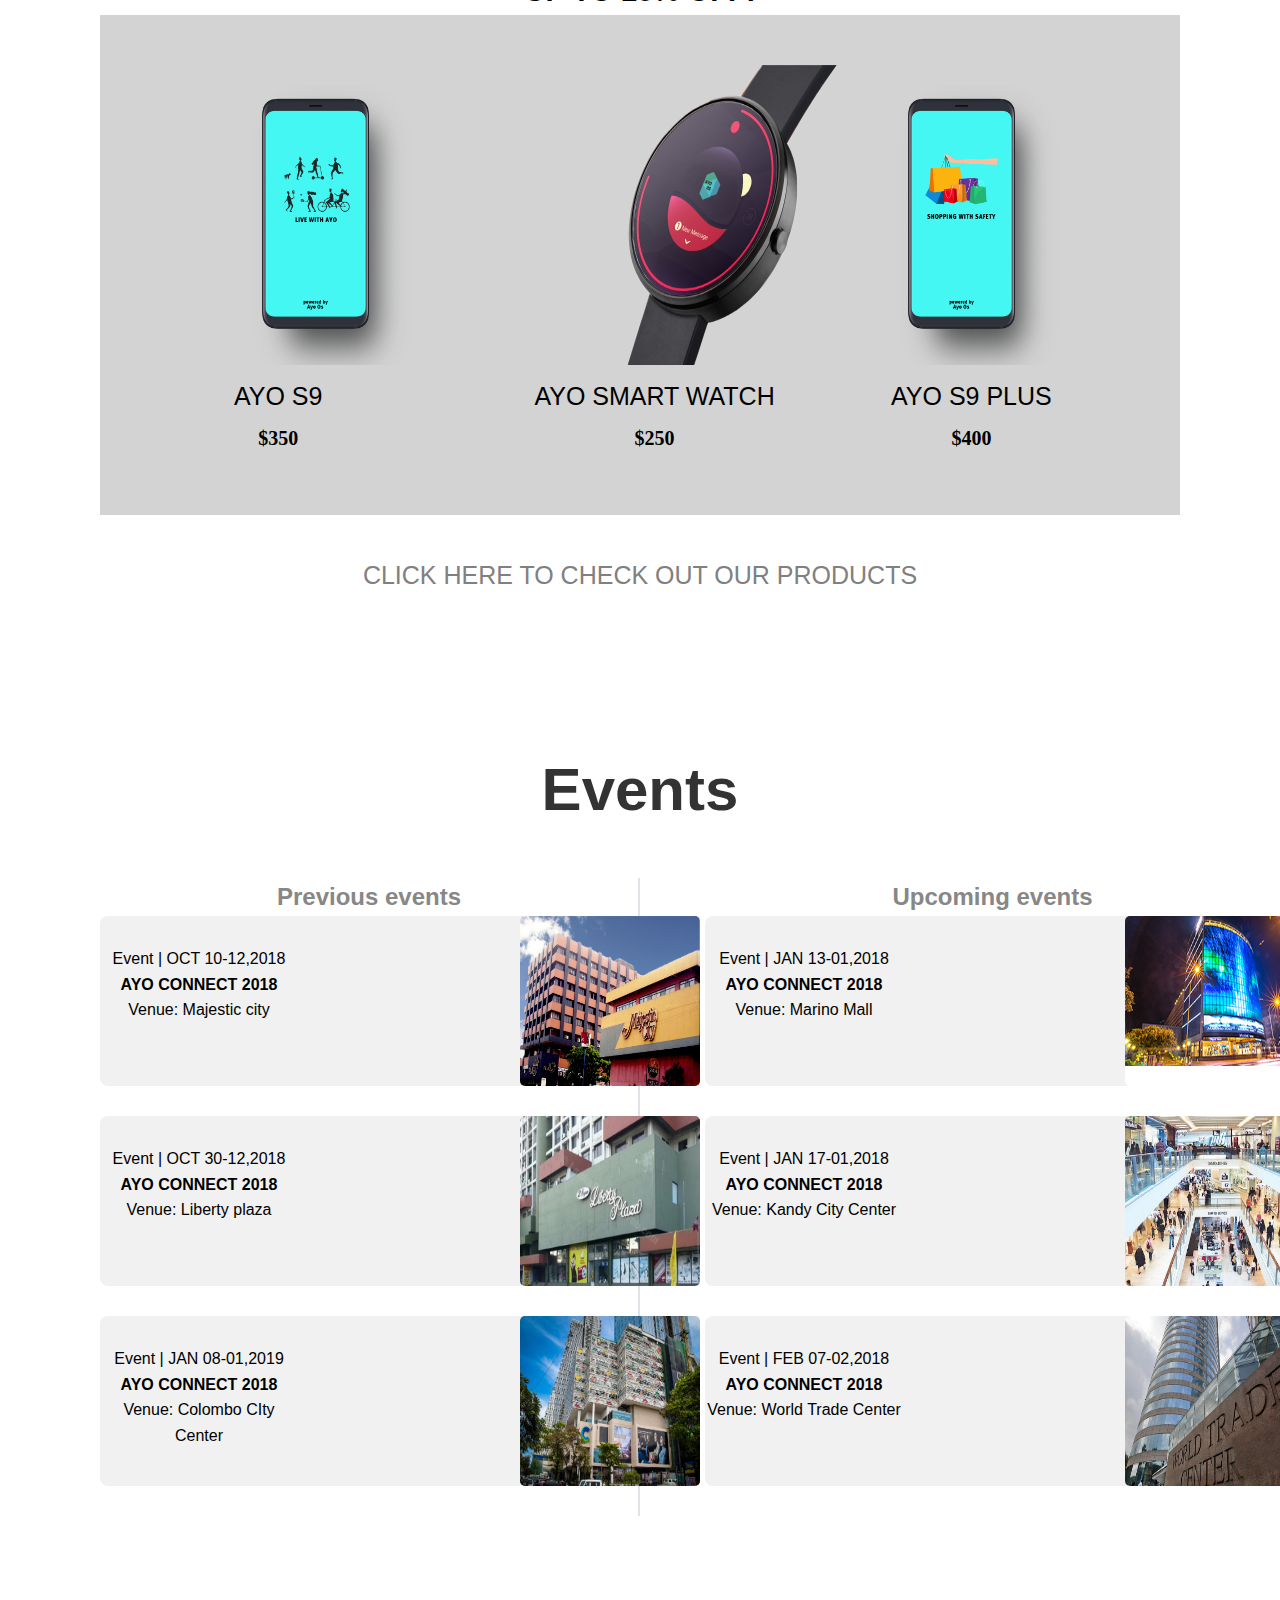
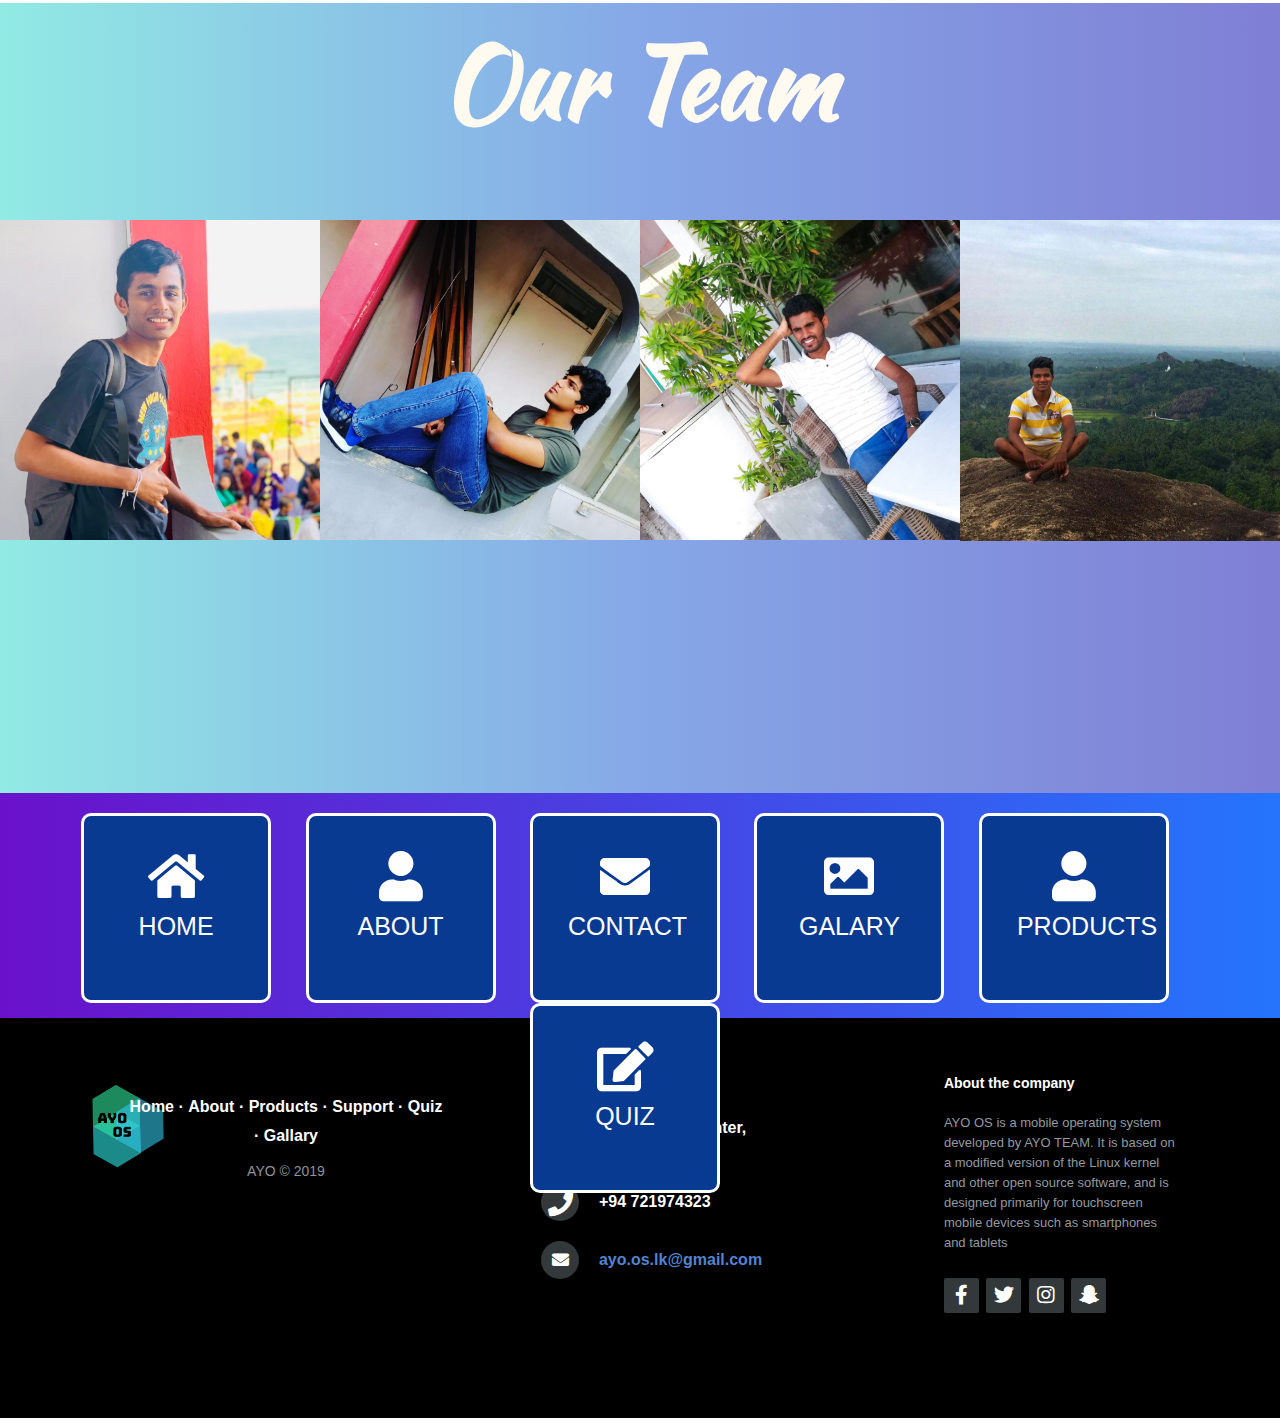
<file: main.html>
<!DOCTYPE html>
<html>
    <head>
        <link rel="stylesheet" href="normalize.css">
        <link rel="stylesheet" href="style.css">
        <link rel="stylesheet" href="https://cdnjs.cloudflare.com/ajax/libs/font-awesome/4.7.0/css/font-awesome.min.css">
        <link rel="stylesheet" href="https://use.fontawesome.com/releases/v5.3.1/css/all.css">
    </head>
    <body>
        <header class="main-header clearfix" id="main-header">
            <div class="top">
                <img id="logo" src="img/logo.png">
                <form class="search">
                    <input type="text" name="search" placeholder="Search.." id="searchBox"> 
                </form>
            </div>
            <div class="container" id="container">
                <ul class="main-nav">
                    <li><a href="index.html" id="home"><i class="fa fa-fw fa-home"></i>Home</a></li>
                    <li><a href="#about"><i class="fa fa-user" style="padding-right: 7px"></i>About</a></li>
                    <li><a href="storeAyo.html"><i class="fa fa-edit" id="last" style="padding-right: 7px"></i>Products</a></li>
                    <li><a href="support.html"><i class="fa fa-fw fa-envelope" style="padding-right: 7px"></i>Support</a></li>
                    <li><a href="gallery.html"><i class="fa fa-image" style="padding-right: 7px"></i>Gallary</a></li>
                    <li><a href="Quiz.html"><i class="fa fa-edit" id="last" style="padding-right: 7px"></i>Quiz</a></li>
                    <div class="dropdown">
                            <button class="dropbtn" id="dev"><i class="fa fa-edit" id="last" style="padding-right: 7px"></i>Developers</button>
                            <div class="dropdown-content">
                            <a href="jayamalcv.html"><img src="img/AwesomeMe.jpg" class="developer-images">Jayamal shanuka</a>
                            <a href="shenalcv.html"><img src="img/shenal.jpg" class="developer-images">Shenal pelpola</a>
                            <a href="chamathcv.html"><img src="img/chamath.jpg" class="developer-images">Chamath peiris</a>
                            <a href="chamikacv.html"><img src="img/chamika.jpg" class="developer-images">chamika perera</a>
                            </div>
                    </div>
                    <li><a href="sitemap.html"><i class="fa fa-image" style="padding-right: 7px"></i>site map</a></li>
                </ul>
            </div>
        </header>

        <div class="image-slider clearfix">
                <div class="mySlides fade">
                    <img src="img/GiveItTryAyo.png" width="100%" height="700px"/>
                    <a href="welcome.html"><button class="learn">Learn more</button></a>
                </div>
                          
                <div class="mySlides fade">
                    <img src="img/LiveWithAyo.png" width="100%" height="700px"/>
                    <a href="ayolive.html"><button class="learn">Learn more</button></a>
                </div>
                          
                <div class="mySlides fade">
                    <img src="img/ShopWithAyo.png" width="100%" height="700px"/>
                    <a href="safeShopping.html"><button class="learn">Learn more</button></a>
                </div>
                <a class="slide-left" onclick="plusSlides(-1)">&#10094;</a>
                <a class="slide-right" onclick="plusSlides(1)">&#10095;</a>
        </div>
        <div class="big">
            <div class="about clearfix" id="about">
                <div class="secondary col clearfix" id="buisness">
                    <h1 class="aboutUs" id="aboutUs"> About us</h1>
                    <p>AYO OS is a mobile operating system developed by AYO TEAM. It is based on a modified version of the Linux kernel and other open
                        source software, and is designed primarily for touchscreen mobile devices such as smartphones and tablets.
                        In addition, AYO TEAM has further developed AYO os Pro for notebooks, Watch Ayo for wrist watches, each with
                        a specialized user interface. Variants of Ayo OS are also used on game consoles, digital cameras, PCs and other
                        electronics.</p>
                </div>
            </div>

            <div class="services">
                <h1>Our Services</h1>
                <div class="cen">
                    <div class="service">
                        <i class="fas fa-anchor"></i>
                        <h2>User Friendly Interface</h2>
                        <p>Provides a Interface which is not overly complicated,well organized and easy to understand</p>
                    </div>
      
                    <div class="service">
                        <i class="fas fa-cloud"></i>
                        <h2>Cloud Safety</h2>
                        <p>Lorem Ipsum is simply dummy text of the printing and typesetting industry.</p>
                    </div>
      
                    <div class="service">
                        <i class="fab fa-angellist"></i>
                        <h2>Secure Shopping</h2>
                        <p>Ayo takes great pride in offering a safe and secure online shopping experience.We
                         understand that the safety of your personal information is extremely important to you.</p>
                    </div>
      
                    <div class="service">
                        <i class="fas fa-apple-alt"></i>
                        <h2>Ayo E-Learning</h2>
                       
                    </div>
      
                    <div class="service">
                        <i class="fas fa-archway"></i>
                        <h2>Ayo Certification</h2>
                       
                    </div>
      
                    <div class="service">
                        <i class="far fa-angry"></i>
                        <h2>Ayo Smart Services</h2>
                       
                    </div>
                </div>
            </div>
                    
            <div class="primary" id="Education">
                <h1>New releases</h1>
                <p>Ayobook pro</p>
                Pre order now!
            </div><!--/.primary-->
                    
            <div class="products clearfix">
                <h1 style="color: #B57E1D">NOW ON SALE</h1>
                <h3>UP TO 15% OFF!</h3>
                <div class="product-images clearfix">
                    <div class="product1">
                        <img src="img/live.png"id="img1" height="300px" width="400px" style="margin-left: 100px;">
                        <p id="img1p">AYO S9</p>
                        <span class="prices">$350</span>
                    </div>
                    <div class="product2">
                        <img src="img/watch1.png" height="300px" width="400px">
                        <p>AYO SMART WATCH</p>
                        <span class="prices">$250</span>
                    </div>

                    <div class="product3">
                        <img src="img/SHOPPING.png" height="300px" width="400px" style="margin-right: -80px;" >
                        <p style="margin-right: 70px"> AYO S9 PLUS</p>
                        <span style="margin-right: 70px" class="prices">$400</span>
                    </div>
                </div>
                <br/>
                <p><a href="storeAyo.html" style="color: gray">CLICK HERE TO CHECK OUT OUR PRODUCTS</a></p>
            </div>
        </div>

        <div class="tertiary clearfix">
            <div id="myModal" class="modal">  
                <div class="location-modal" id="location-modal">
                    <span class="close">&times;</span>
                    <div id="map">
                                
                    </div>
                </div>         
        </div>
            <h1 id="tertiary-heading">Events</h1>
            <div class="previous-events">
                <h2>Previous events</h2>
                <div class="event clearfix" id="event1">
                    <div class="details">
                        <P>Event | OCT 10-12,2018</P>
                        <h4>AYO CONNECT 2018</h4>
                        <p>Venue: Majestic city</p>
                    </div>
                    <div class="location" >
                        <img src="img/majesticcity.jpg"  class="location-images" id="locationpic1">
                    </div>
                </div>
                <div class="event clearfix">
                    <div class="details">
                        <P>Event | OCT 30-12,2018</P>
                        <h4>AYO CONNECT 2018</h4>
                        <p>Venue: Liberty plaza</p>
                    </div>
                    <div class="location" >
                        <img src="img/liberty.jpg" class="location-images" id="locationpic2">
                    </div>
                </div>
                <div class="event clearfix">
                    <div class="details">
                        <P>Event | JAN 08-01,2019</P>
                        <h4>AYO CONNECT 2018</h4>
                        <p>Venue: Colombo CIty Center</p>
                    </div>
                    <div class="location" >
                        <img src="img/ccc.jpg" class="location-images" id="locationpic3">
                    </div>
                </div>
            </div>
            <div class="Upcoming-events clearfix">
                <h2>Upcoming events</h2>
                <div class="event clearfix">
                    <div class="details">
                        <P>Event | JAN 13-01,2018</P>
                        <h4>AYO CONNECT 2018</h4>
                        <p>Venue: Marino Mall</p>
                    </div>
                    <div class="location" >
                        <img src="img/mm.jpg" class="location-images" id="locationpic4">
                    </div>
                </div>
                <div class="event clearfix">
                    <div class="details">
                        <P>Event | JAN 17-01,2018</P>
                        <h4>AYO CONNECT 2018</h4>
                        <p>Venue: Kandy City Center</p>
                    </div>
                    <div class="location" >
                        <img src="img/kcc.jpg" class="location-images" id="locationpic5">
                    </div>
                </div>
                <div class="event clearfix">
                    <div class="details">
                        <P>Event | FEB 07-02,2018</P>
                        <h4>AYO CONNECT 2018</h4>
                        <p>Venue: World Trade Center</p>
                    </div>
                    <div class="location" >
                        <img src="img/wtc.jpg" class="location-images" id="locationpic6">
                    </div>
                </div>
            </div>
        </div>
        </div>
    </div>
        <div class="imageRow clearfix" id="creators">
             <div class="team"><h1 align="center">Our Team</h1></div>
             <div class="imageColumn">
                    <img src="img/AwesomeMe.jpg" height="300px" width="300px" class="image" id="jayamalImg"/>
                    <div id="jayamalDescription"></div>
            </div>
            <div class="imageColumn">
                <img src="img/shenal.jpg" height="300px" width="300px" class="image" id="shenalImg"/>
                <div id="shenalDescription">
                </div>
            </div>
    
            <div class="imageColumn">
                    <img src="img/chamath.jpg" height="300px" class="image" width="300px" id="chamathImg"/>
                    <div id="chamathDescription"></div>
            </div>
    
            <div class="imageColumn">
                <img src="img/chamika.jpg" height="300px" class="image" width="300px" id="chamika"/>
                <div id="chamikaDescription"></div>
            </div>
    

        </div>
            <div class="secondary-nav">
                <a href="index.html"><div class="my-blocks"><i class="fa fa-fw fa-home" style="font-size:50px" ></i><br>home</div></a>
                <a href="#about"><div class="my-blocks"><i class="fa fa-user" style="font-size:50px" ></i><br>about</div></a>
                <a href="support.html"><div class="my-blocks"><i class="fa fa-fw fa-envelope" style="font-size:50px" ></i><br>contact</div></a>
                <a href="gallery.html"><div class="my-blocks"><i class="fa fa-image" style="font-size:50px" ></i><br>galary</div></a>
                <a href="storeAyo.html"><div class="my-blocks"><i class="fa fa-user" style="font-size:50px"></i><br>products</div></a>
                <a href="Quiz.html"><div class="my-blocks"><i class="fa fa-edit" style="font-size:50px"></i><br>quiz</div></a>
            </div>
            <footer class="footer-distributed">
                <div class="footer-left">
                    <p class="footer-links">
                        <a href="index.html">Home</a>
                        ·
                        <a href="#about">About</a>
                        ·
                        <a href="storeAyo.html">Products</a>
                        ·
                        <a href="support.html">Support</a>
                        ·
                        <a href="Quiz.html">Quiz</a>
                        ·
                        <a href="gallery.html">Gallary</a>
                    </p>
                    <p class="footer-company-name">AYO &copy; 2019</p>
                </div>
                <div class="footer-center">
                    <div>
                        <i class="fa fa-map-marker"></i>
                        <p><span>AYO OS</span>West Tower, <br>World trade Center,<br> Colombo 01,<br> Sri lanka.</p>
                    </div>
                    <div>
                        <i class="fa fa-phone"></i>
                        <p>+94 721974323</p>
                    </div>
                    <div>
                        <i class="fa fa-envelope"></i>
                        <p><a href ="mailto: ayo.os.lk@gmail.com">ayo.os.lk@gmail.com</a></p>
                    </div>
                </div>
                <div class="footer-right">
                    <p class="footer-company-about">
                        <span>About the company</span>
                        AYO OS is a mobile operating system developed by AYO TEAM. It is based on a modified version of the Linux kernel and other open
                        source software, and is designed primarily for touchscreen mobile devices such as smartphones and tablets
                    </p>
                    <div class="footer-icons">
                        <a href="#"><i class="fab fa-facebook-f"></i></a>
                        <a href="#"><i class="fab fa-twitter"></i></a>
                        <a href="#"><i class="fab fa-instagram"></i></a>
                        <a href="#"><i class="fab fa-snapchat-ghost"></i></a>
                   </div>
                </div>
            </footer>
        <script src="javascript/script.js"></script>
    </body>
</html>
</file>
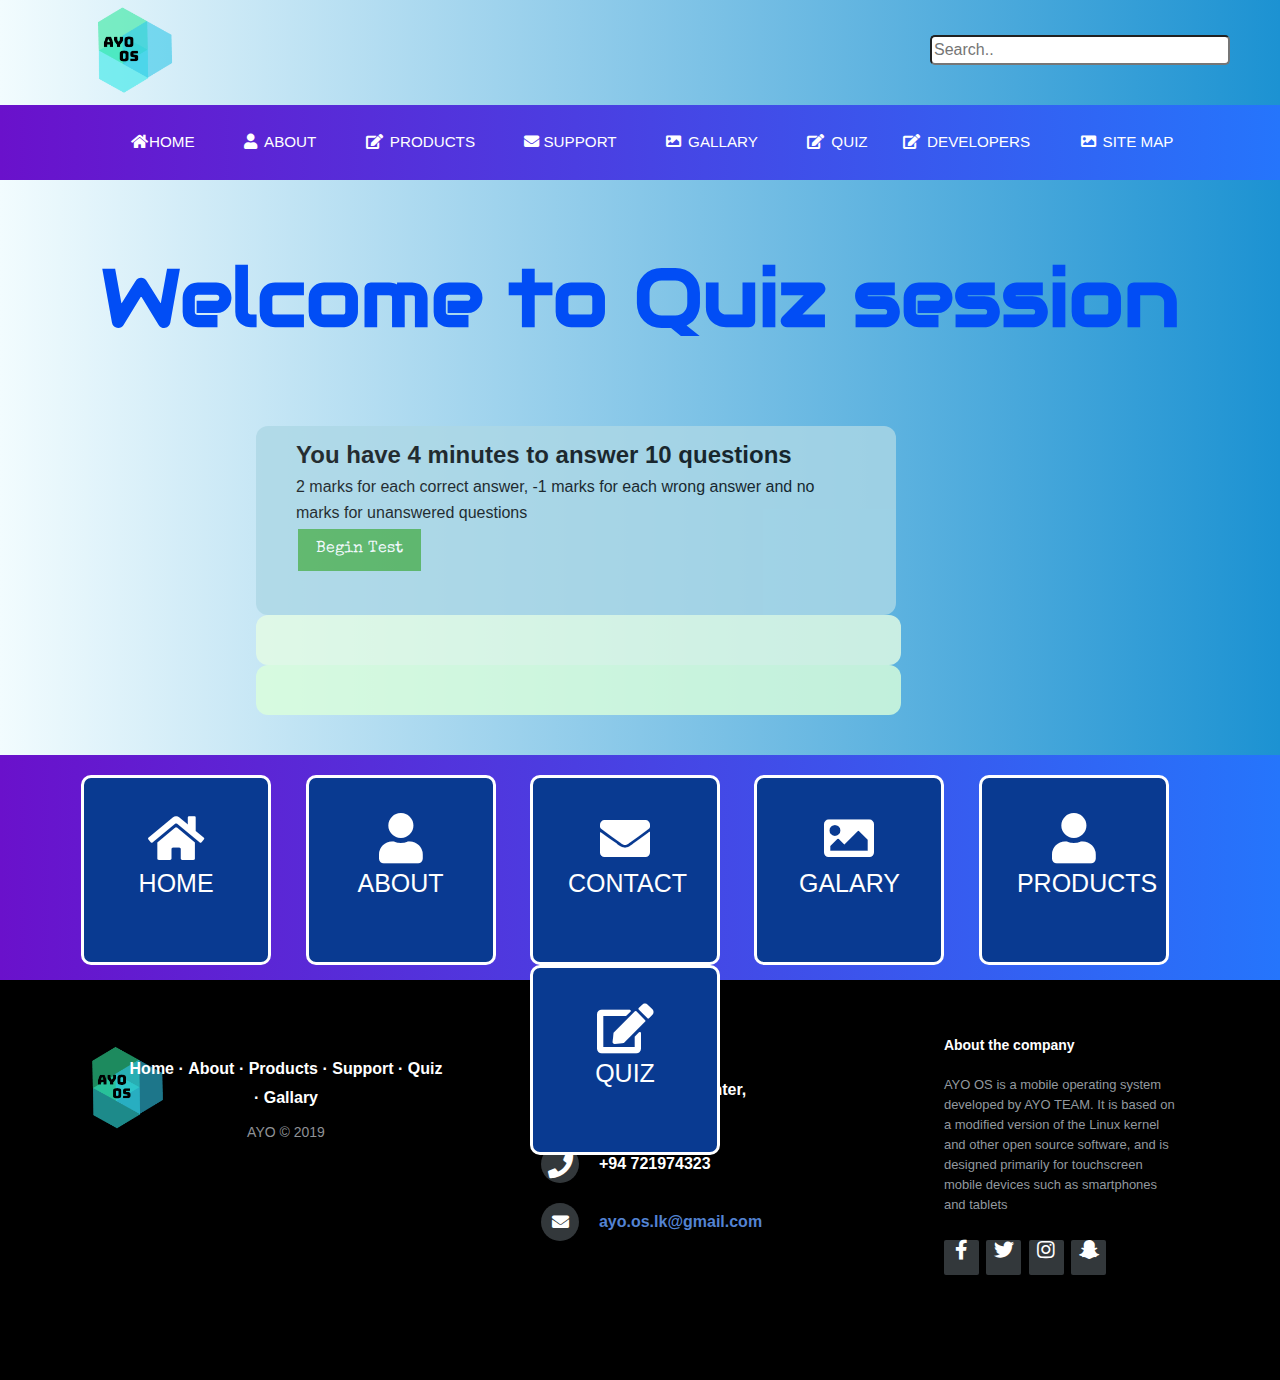
<file: Quiz.html>
<html>

<head>
    <link rel="stylesheet" type="text/css" href="normalize.css">
    <link rel="stylesheet" href="https://cdnjs.cloudflare.com/ajax/libs/font-awesome/4.7.0/css/font-awesome.min.css">
    <link rel="stylesheet" href="https://use.fontawesome.com/releases/v5.3.1/css/all.css">
    <link rel="stylesheet" type="text/css" href="style.css">
    <meta choiceArset="utf-8" />
    <title>Quiz</title>

    <script type="text/javascript">
		
        //allowable time for test in minutes 
        var time = 4;
        var now = 0;
        var distance = 0;
        var position = 0;
        var correct = 0;
        var marks = 0;
        var choice = "Not answered"
        var test, test_condition, question, choice, choices, choiceA, choiceB, choiceC, choiceD, colour;
        var userChoice = ["E", "E", "E", "E", "E", "E", "E", "E", "E", "E"];
        var questions = [
            ["1. Cache memory is intended to provide memory access?", "Fastest", "Slow", "Very Slow", "Comparatively Fast", "A"],
            ["2. Primary element used for data storage is said to be?", "Monitor", "Main storage", "secondary storage", "Keyboard", "C"],
            ["3. Multiprogramming systems?", "Are easier to develop than single programming systems", "Execute each job faster", " Execute more jobs in the same time period", "Are used only one large mainframe computers.", "B"],
            ["4. Error detection and response clears the:", "Program", " Data", " Information", "Error Condition", "D"],
            ["5. Program execution services are used to:", " Control Program", " Delete Program", "Execute Program", "Update Programs", "C"],
            ["6. Concept of process for structure of operating system is", "Fundamental", "Effective", "Old", "Modern", "A"],
            ["7. To run a program this Setup involves an amount of?", " Money", " Resources", "Users", "Time", "D"],
            ["8. A user who have no access to data is called", "Authorized User", " Restricted User", "Volatile User", "Unauthorized User", "D"],
            ["9. Access control in operating system is just another name for", "Data manipulation", "Files Access", "Compartmentalization of resources", "Data and Resources Access", "C"],
            ["10.In Kernel Signals are used to notify a certain", "Decisions", "Faults", "Strategies", "Procedures", "B"]
        ];
        var colour = ["red", "red", "red", "red", "red", "red", "red", "red", "red", "red", "red", "brown", "brown", "brown", "brown", "brown", "blue", "blue", "blue", "blue", "blue", "yellow", "yellow", "yellow", "yellow", " yellow", "green", "green", "green", "green", "green"]

        function questionProvider() {
            document.getElementById("answer").style.display = "none";
            test = document.getElementById("test");
            if (position >= questions.length) {
                document.getElementById("test").style.backgroundColor = colour[marks + 10];
                test.innerHTML = "<h2>Out of " + questions.length + " questions </h2>";
                test.innerHTML += "<h3>correct answers : " + correct + " </h3>";
                test.innerHTML += "<h3>wrong answers : " + (2 * correct - marks) + " </h3>";
                test.innerHTML += "<h3>No answers : " + (questions.length + marks - 3 * correct) + "</h3>";
                test.innerHTML += "<h2>You got " + marks + " Marks</h2>";
                test.innerHTML += "<button class = button onclick='showPaper()'>See Your Paper</button>";
                document.getElementById("test_condition").innerHTML = "Test completed";
                // resets the variable to allow users to restart the test 
                //position = 0; 
                //correct = 0; 
                // stops rest of questionProvider function running when test is completed 
                return false;
            }
            document.getElementById("test_condition").innerHTML = "Question " + (position + 1) + " of " + questions.length;
            question = questions[position][0];
            choiceA = questions[position][1];
            choiceB = questions[position][2];
            choiceC = questions[position][3];
            choiceD = questions[position][4];

            test.innerHTML = "<h3>" + question + "</h3>";
            // the += appends to the data we started on the line above 
            test.innerHTML += "<input type='radio' name='choices' value='A'> " + choiceA + "<br>";
            test.innerHTML += "<input type='radio' name='choices' value='B'> " + choiceB + "<br>";
            test.innerHTML += "<input type='radio' name='choices' value='C'> " + choiceC + "<br>";
            test.innerHTML += "<input type='radio' name='choices' value='D'> " + choiceD + "<br><br>";

            test.innerHTML += "<button class = button onclick='answerChecker()'>Next Question</button>";
        }

        function answerChecker() {
            // use getElementsByName because we have an array which it will loop through 
            choices = document.getElementsByName("choices");
            for (var i = 0; i < choices.length; i++) {
                if (choices[i].checked) {
                    choice = choices[i].value;
                    userChoice[position] = choice;
                }
            }
            // checks if answer matches the correct choice 
            if (choice == questions[position][5]) {
                //each time there is a correct answer this value increases 
                correct++;
                marks = marks + 2;

            } else if (choice != "Not answered") {
                marks = marks - 1
            }
            choice = "Not answered"
                // choiceAnges position of which choiceAracter user is on 
            position++;

            // then the questionProvider function runs again to go to next question 
            questionProvider();
        }

        function timeOver() {
            if (position < 10) {
                position = 10;
                alert('Time Out');
                questionProvider();
            }
        }
        var j = 0;

        function showPaper() {
            document.getElementById("answer").style.display = "block";
            document.getElementById("topic").style.display = "none";
            answer.innerHTML = "<h3>" + questions[j][0] + "</h3>";
            answer.innerHTML += "<input type='radio' name='choices' value='A' > " + questions[j][1] + "<br>";
            answer.innerHTML += "<input type='radio' name='choices' value='B' > " + questions[j][2] + "<br>";
            answer.innerHTML += "<input type='radio' name='choices' value='C' > " + questions[j][3] + "<br>";
            answer.innerHTML += "<input type='radio' name='choices' value='D' > " + questions[j][4] + "<br><br>";
            if (userChoice[j] != 'E') {
                answer.innerHTML += "<p>your answer is " + userChoice[j] + "</p";
            }
            if (userChoice[j] == 'E') {
                answer.innerHTML += "<p><font color='red'>Not answered. Correct answer is " + questions[j][5] + "</font></p";
            } else if (userChoice[j] != questions[j][5]) {
                answer.innerHTML += "<p><font color='red'>It is wrong. Correct answer is " + questions[j][5] + "</font></p";
            }
            if (userChoice[j] == questions[j][5]) {
                answer.innerHTML += "<p>It is correct</p";
            }
            answer.innerHTML += "<button class=button onclick='showPaper()'>Next</button>";
            j++;
        }

        function countDown() {
            // Set the time we're counting down to 
            var countDownTime = new Date().getTime() + time * 60 * 1000;

            // Update the count down every 1 second 
            var x = setInterval(function() {

                // Get todays date and time 
                now = new Date().getTime();

                // Find the distance between now an the count down date 
                distance = countDownTime - now;

                // Time calculations for days, hours, minutes and seconds     
                var minutes = Math.floor((distance % (1000 * 60 * 60)) / (1000 * 60));
                var seconds = Math.floor((distance % (1000 * 60)) / 1000);

                // Output the result      
                if (distance < 0) {
                    minutes = 0;
                    seconds = 0;
                }

                if (position == 10) {
                    myStopFunction();
                }

                document.getElementById("min").innerHTML = minutes;
                document.getElementById("sec").innerHTML = seconds;

            }, 1000);

        }

        function myStopFunction() {
            clearInterval(x);
        }

        function displayWatch(){
            document.getElementById("clockdiv").style.display="inline-block";
        }

    </script>

</head>

<body id="quiz-body">
    <div class="top">
        <img id="logo" src="img/logo.png">
        <form class="search">
            <input type="text" name="search" placeholder="Search.." id="searchBox"> 
            </form>
        </div>
        <div class="container" id="container">
            <ul class="main-nav">
                <li><a href="index.html" id="home"><i class="fa fa-fw fa-home"></i>Home</a></li>
                <li><a href="main.html#about"><i class="fa fa-user" style="padding-right: 7px"></i>About</a></li>
                <li><a href="storeAyo.html"><i class="fa fa-edit" id="last" style="padding-right: 7px"></i>Products</a></li>
                <li><a href="support.html"><i class="fa fa-fw fa-envelope" style="padding-right: 7px"></i>Support</a></li>
                <li><a href="gallery.html"><i class="fa fa-image" style="padding-right: 7px"></i>Gallary</a></li>
                <li><a href="Quiz.html"><i class="fa fa-edit" id="last" style="padding-right: 7px"></i>Quiz</a></li>
                <div class="dropdown">
                        <button class="dropbtn" id="dev"><i class="fa fa-edit" id="last" style="padding-right: 7px"></i>Developers</button>
                        <div class="dropdown-content">
                        <a href="jayamalcv.html"><img src="img/AwesomeMe.jpg" class="developer-images">Jayamal shanuka</a>
                        <a href="shenalcv.html"><img src="img/shenal.jpg" class="developer-images">Shenal pelpola</a>
                        <a href="chamathcv.html"><img src="img/chamath.jpg" class="developer-images">Chamath peiris</a>
                        <a href="chamikacv.html"><img src="img/chamika.jpg" class="developer-images">chamika perera</a>
                        </div>
                </div>
                <li><a href="sitemap.html"><i class="fa fa-image" style="padding-right: 7px"></i>site map</a></li>
            </ul>
        </div>
	<div class="head">
		<h1>Welcome to Quiz session</h1>
	</div>
	
	
    <div id="topic" style="margin-left:20%; margin-top:5%;">
        <h2> You have 4 minutes to answer 10 questions </h2>
        <p> 2 marks for each correct answer, -1 marks for each wrong answer and no marks for unanswered questions </p>
        <button class="button button1"  onclick="questionProvider();setTimeout(timeOver, time*60*1000);countDown();displayWatch();">Begin Test</button>
    </div>
    <div id="clockdiv">
        <div>
            <span class="minutes" id="min"></span>
            <div class="smalltext">Minutes</div>
        </div>
        <div>
            <span class="seconds" id="sec"></span>
            <div class="smalltext">Seconds</div>
        </div>
    </div>
	<div style="margin-left:20%;">
    <div id="test_condition"></div>
    <div id="test"></div>
    <div id="answer"></div>
    </div>
    
    <div class="secondary-nav">
        <a href="index.html"><div class="my-blocks"><i class="fa fa-fw fa-home" style="font-size:50px" ></i><br>home</div></a>
        <a href="main.html#about"><div class="my-blocks"><i class="fa fa-user" style="font-size:50px" ></i><br>about</div></a>
        <a href="support.html"><div class="my-blocks"><i class="fa fa-fw fa-envelope" style="font-size:50px" ></i><br>contact</div></a>
        <a href="gallery.html"><div class="my-blocks"><i class="fa fa-image" style="font-size:50px" ></i><br>galary</div></a>
        <a href="storeAyo.html"><div class="my-blocks"><i class="fa fa-user" style="font-size:50px"></i><br>products</div></a>
        <a href="Quiz.html"><div class="my-blocks"><i class="fa fa-edit" style="font-size:50px"></i><br>quiz</div></a>
</div>
<footer class="footer-distributed">
        <div class="footer-left">
                <p class="footer-links">
                        <a href="index.html">Home</a>
                        ·
                        <a href="main.html#about">About</a>
                        ·
                        <a href="storeAyo.html">Products</a>
                        ·
                        <a href="support.html">Support</a>
                        ·
                        <a href="Quiz.html">Quiz</a>
                        ·
                        <a href="gallery.html">Gallary</a>
                </p>
                <p class="footer-company-name">AYO &copy; 2019</p>
        </div>
        <div class="footer-center">
                <div>
                        <i class="fa fa-map-marker"></i>
                        <p><span>AYO OS</span>West Tower, <br>World trade Center,<br> Colombo 01,<br> Sri lanka.</p>
                </div>
                <div>
                        <i class="fa fa-phone"></i>
                        <p>+94 721974323</p>
                </div>
                <div>
                        <i class="fa fa-envelope"></i>
                        <p><a href ="mailto: ayo.os.lk@gmail.com">ayo.os.lk@gmail.com</a></p>
                </div>
        </div>
        <div class="footer-right">
                <p class="footer-company-about">
                        <span>About the company</span>
                        AYO OS is a mobile operating system developed by AYO TEAM. It is based on a modified version of the Linux kernel and other open
                        source software, and is designed primarily for touchscreen mobile devices such as smartphones and tablets
                </p>
                <div class="footer-icons">
                        <a href="#"><i class="fab fa-facebook-f"></i></a>
                        <a href="#"><i class="fab fa-twitter"></i></a>
                        <a href="#"><i class="fab fa-instagram"></i></a>
                        <a href="#"><i class="fab fa-snapchat-ghost"></i></a>
             </div>
        </div>
</footer>
</body>

</html>
</file>
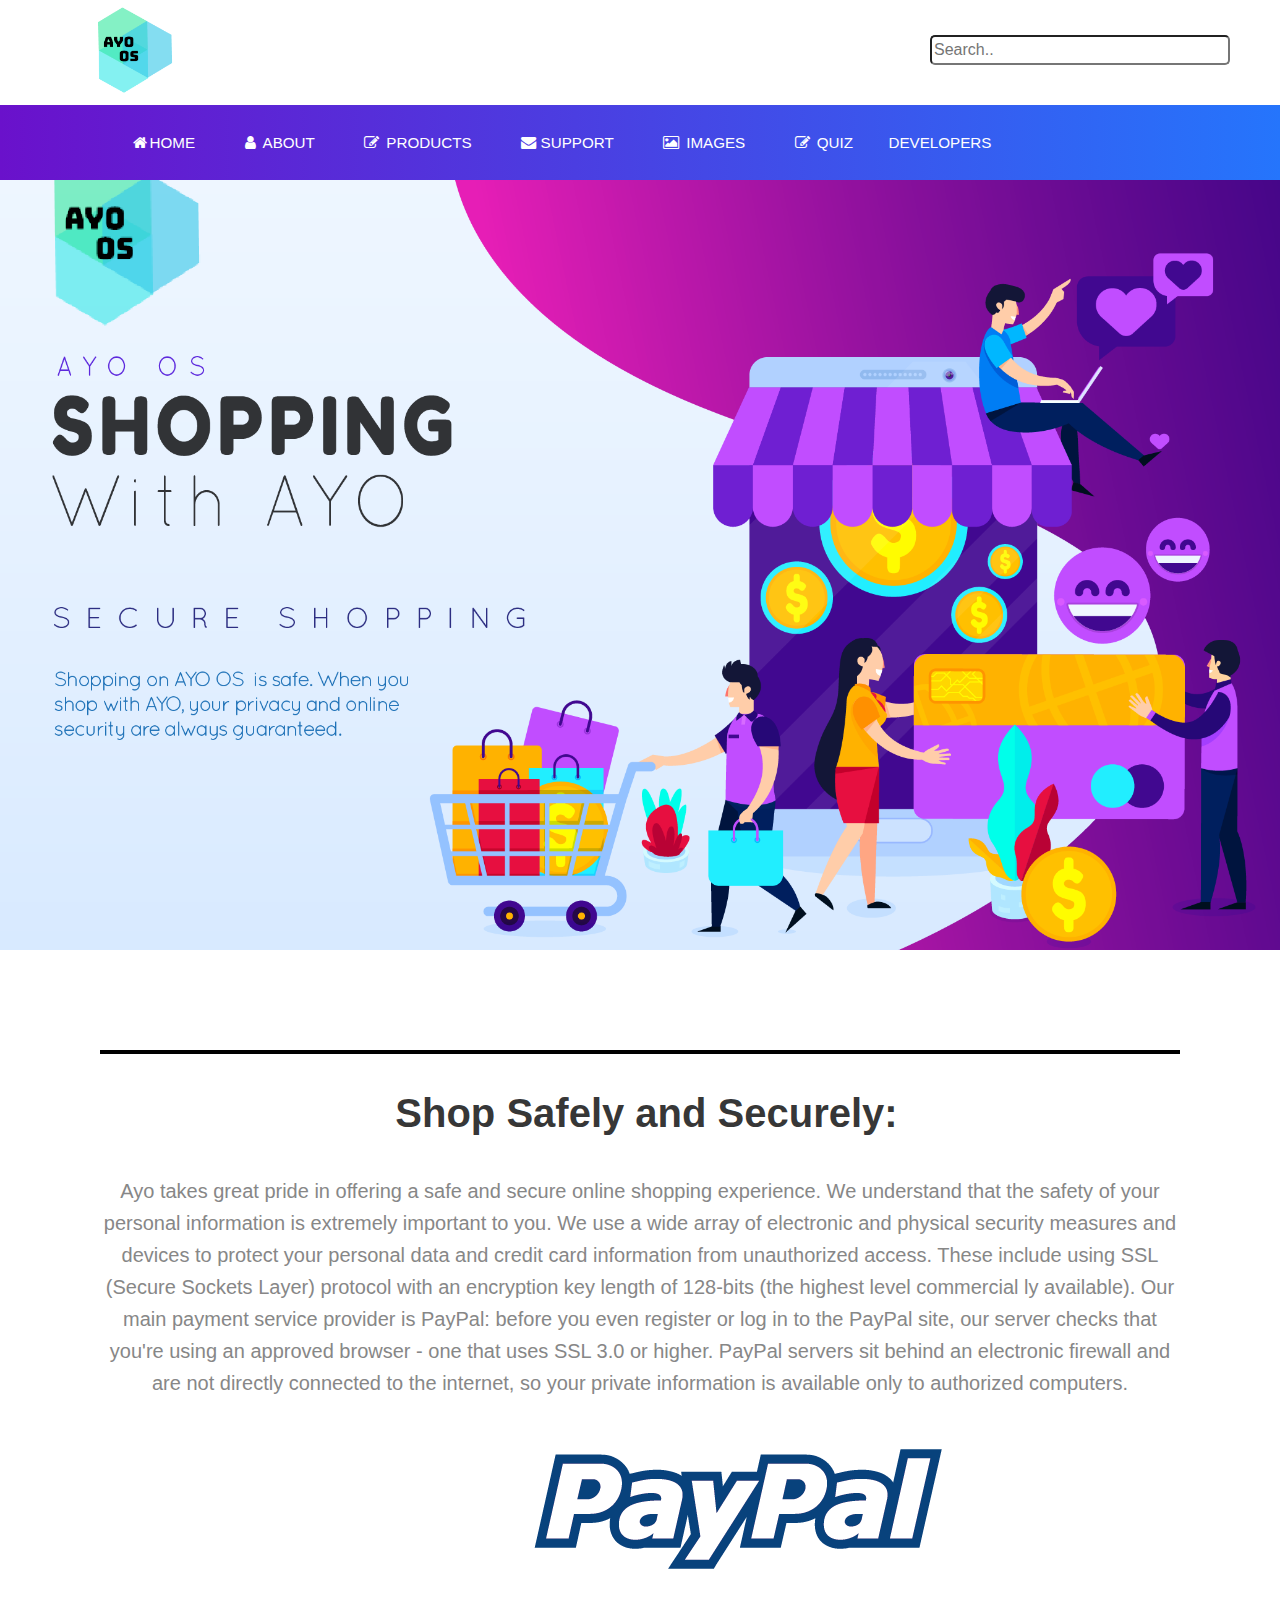
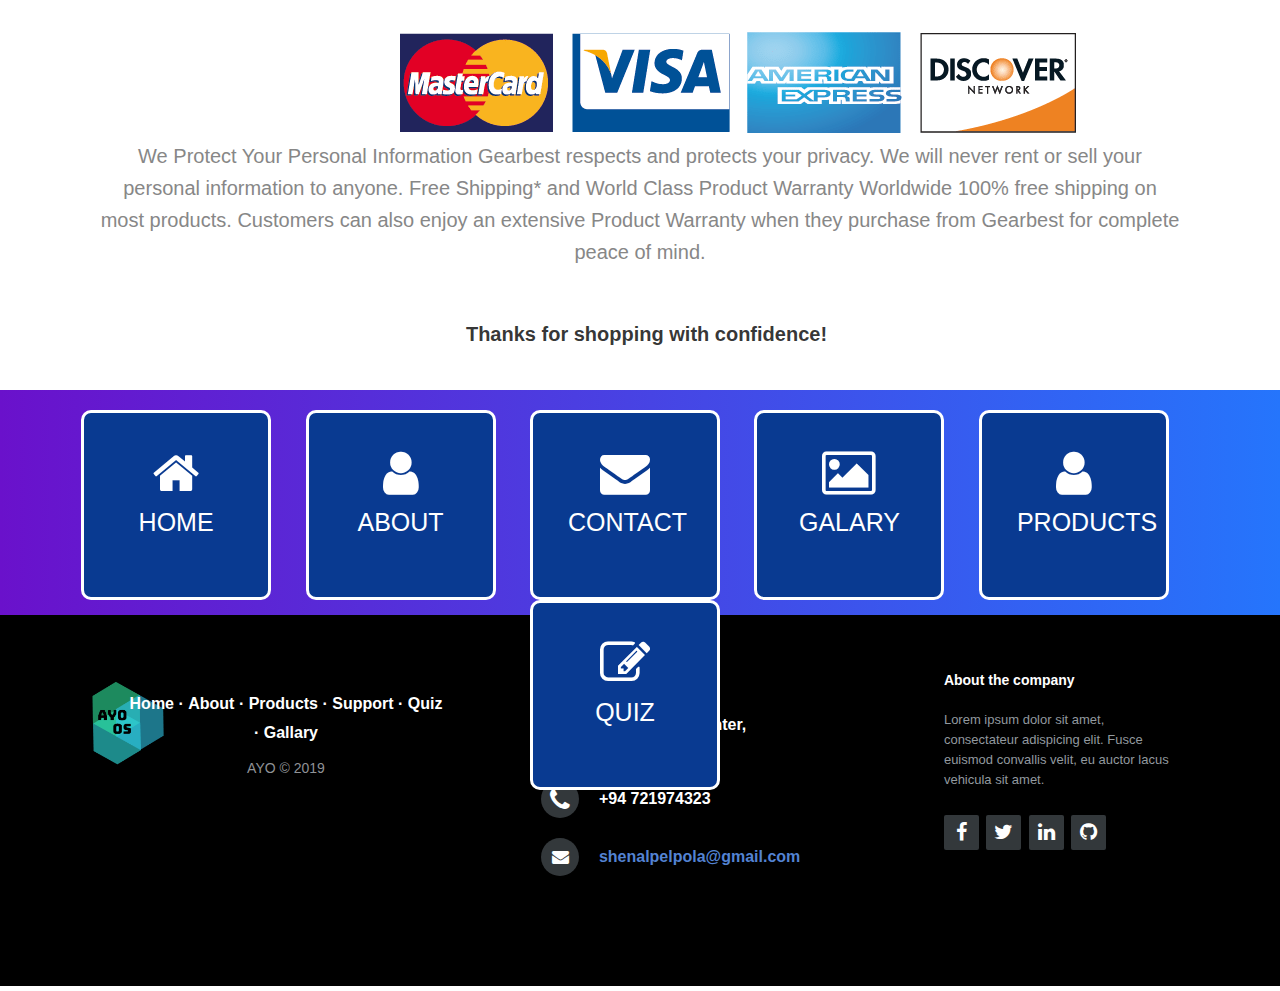
<file: safeShopping.html>
<!DOCTYPE html>
<html>
    <head>
        <link rel="stylesheet" href="https://cdnjs.cloudflare.com/ajax/libs/font-awesome/4.7.0/css/font-awesome.min.css">
        <link rel="stylesheet" href="normalize.css">
        <link rel="stylesheet" href="style.css">
    </head>
    <header class="main-header clearfix" id="main-header">
            <div class="top">
                <img id="logo" src="img/logo.png">
                <form class="search">
                    <input type="text" name="search" placeholder="Search.." id="searchBox"> 
                </form>
            </div>
            <div class="container" id="container">
                    <ul class="main-nav">
                        <li><a href="index.html" id="home"><i class="fa fa-fw fa-home"></i>Home</a></li>
                        <li><a href="main.html#about"><i class="fa fa-user" style="padding-right: 7px"></i>About</a></li>
                        <li><a href="products.html"><i class="fa fa-edit" id="last" style="padding-right: 7px"></i>Products</a></li>
                        <li><a href="support.html"><i class="fa fa-fw fa-envelope" style="padding-right: 7px"></i>Support</a></li>
                        <li><a href="gallery.html"><i class="fa fa-image" style="padding-right: 7px"></i>Images</a></li>
                        <li><a href="Quiz.html"><i class="fa fa-edit" id="last" style="padding-right: 7px"></i>Quiz</a></li>
                        <div class="dropdown">
                                <button class="dropbtn">Developers</button>
                                <div class="dropdown-content">
                                <a href="#"><img src="img/AwesomeMe.jpg" class="developer-images">Jayamal shanuka</a>
                                <a href="#"><img src="img/shenal.jpg" class="developer-images">Shenal pelpola</a>
                                <a href="#"><img src="img/chamath.jpg" class="developer-images">Chamath peiris</a>
                                <a href="#"><img src="img/chamika.jpg" class="developer-images">chamika perera</a>
                                </div>
                        </div>
                    </ul>
                </div>
        </header>
    <body>
        <div class="secure-header">

        </div>
        <div class="secure-content">
            <h1 class="secure-heading">Shop Safely and Securely:</h1>
            <p>
                Ayo takes great pride in offering a safe and secure online shopping experience.
                We understand that the safety of your personal information is extremely important to you.
                We use a wide array of electronic and physical security measures and devices to protect 
                your personal data and credit card information
                from unauthorized access. These include using SSL (Secure Sockets Layer) protocol 
                with an encryption key length of 128-bits (the highest level commercial ly available).
                Our main payment service provider is PayPal: before you even register or log in to the PayPal site, 
                our server checks that you're using an approved browser - one that uses SSL 3.0 or higher. PayPal servers
                sit behind an electronic firewall and are not directly connected to the internet, so your private information
                is available only to authorized computers.
            </p>
            <img src="img/paypal.png" style="margin-left: 300px;">
            <p>
                    We Protect Your Personal Information 
                    Gearbest respects and protects your privacy. We will never rent or sell your personal information to anyone.
                    
                    Free Shipping* and World Class Product Warranty
                    Worldwide 100% free shipping on most products. Customers can also enjoy an extensive Product Warranty when they purchase from Gearbest for complete peace of mind.
            </p>
            <h2>Thanks for shopping with confidence!</h2>
        </div>
        <div class="secondary-nav">
                <a href="index.html"><div class="my-blocks"><i class="fa fa-fw fa-home" style="font-size:50px" ></i><br>home</div></a>
                <a href="#about"><div class="my-blocks"><i class="fa fa-user" style="font-size:50px" ></i><br>about</div></a>
                <a href="support.html"><div class="my-blocks"><i class="fa fa-fw fa-envelope" style="font-size:50px" ></i><br>contact</div></a>
                <a href="gallery.html"><div class="my-blocks"><i class="fa fa-image" style="font-size:50px" ></i><br>galary</div></a>
                <a href="#"><div class="my-blocks"><i class="fa fa-user" style="font-size:50px"></i><br>products</div></a>
                <a href="Quiz.html"><div class="my-blocks"><i class="fa fa-edit" style="font-size:50px"></i><br>quiz</div></a>
            </div>
            <footer class="footer-distributed">
                <div class="footer-left">
                    <p class="footer-links">
                        <a href="#">Home</a>
                        ·
                        <a href="#">About</a>
                        ·
                        <a href="#">Products</a>
                        ·
                        <a href="#">Support</a>
                        ·
                        <a href="#">Quiz</a>
                        ·
                        <a href="#">Gallary</a>
                    </p>
                    <p class="footer-company-name">AYO &copy; 2019</p>
                </div>
                <div class="footer-center">
                    <div>
                        <i class="fa fa-map-marker"></i>
                        <p><span>AYO OS</span>West Tower, <br>World trade Center,<br> Colombo 01,<br> Sri lanka.</p>
                    </div>
                    <div>
                        <i class="fa fa-phone"></i>
                        <p>+94 721974323</p>
                    </div>
                    <div>
                        <i class="fa fa-envelope"></i>
                        <p><a href="shenalpelpola@gmail.com">shenalpelpola@gmail.com</a></p>
                    </div>
                </div>
                <div class="footer-right">
                    <p class="footer-company-about">
                        <span>About the company</span>
                        Lorem ipsum dolor sit amet, consectateur adispicing elit. Fusce euismod convallis velit, eu auctor lacus vehicula sit amet.
                    </p>
                    <div class="footer-icons">
                        <a href="#"><i class="fa fa-facebook"></i></a>
                        <a href="#"><i class="fa fa-twitter"></i></a>
                        <a href="#"><i class="fa fa-linkedin"></i></a>
                        <a href="#"><i class="fa fa-github"></i></a>
                   </div>
                </div>
            </footer>
    </body>
</html>
</file>
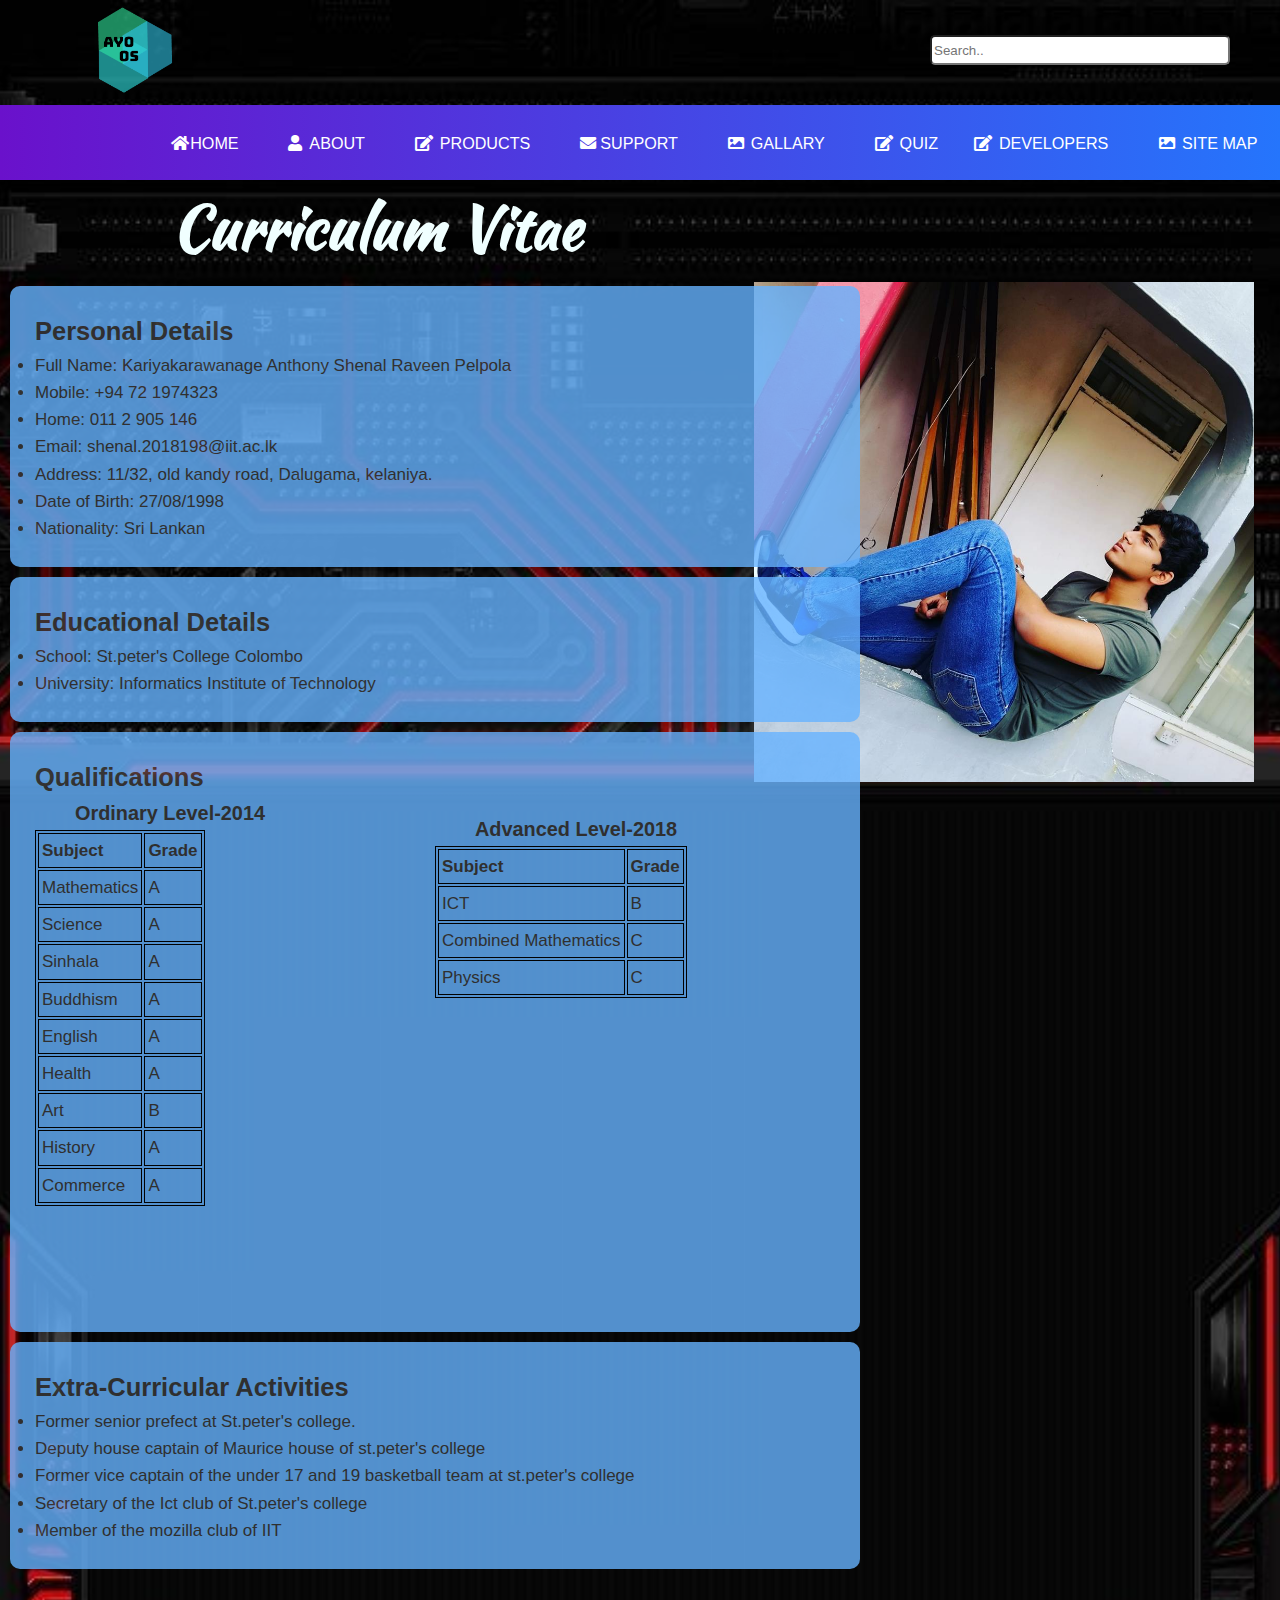
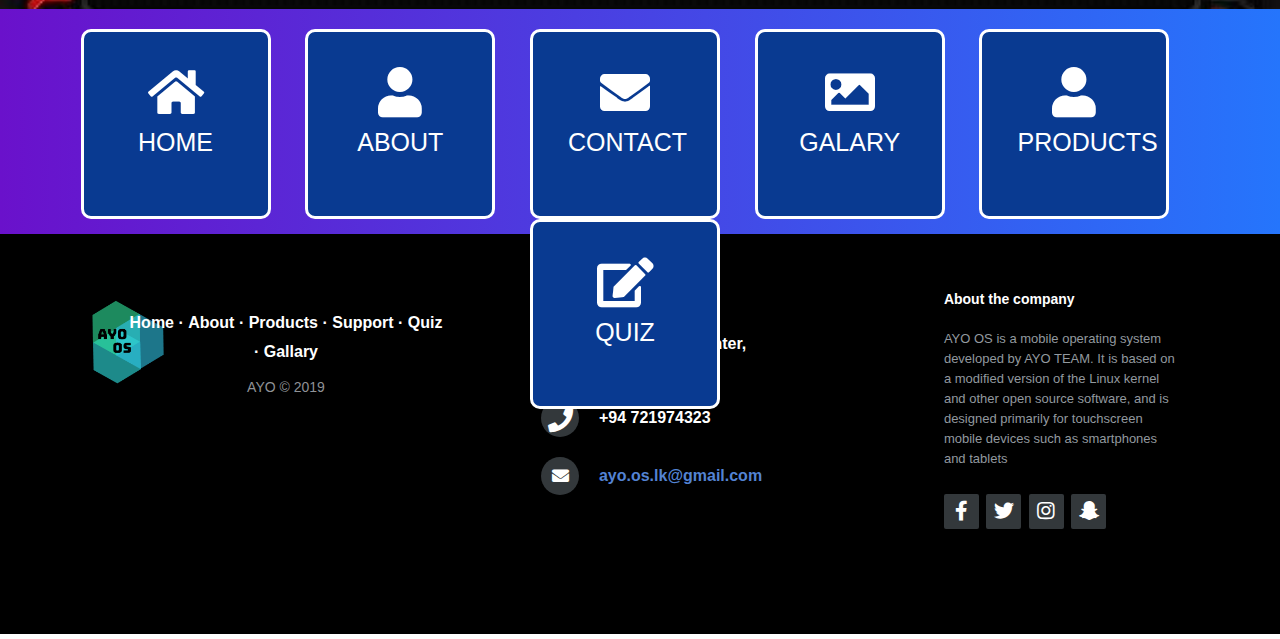
<file: shenalcv.html>
<!DOCTYPE html>
<html>

<head>
    <link rel="stylesheet" href="https://cdnjs.cloudflare.com/ajax/libs/font-awesome/4.7.0/css/font-awesome.min.css">
    <link rel="stylesheet" href="https://use.fontawesome.com/releases/v5.3.1/css/all.css">
    <link type="text/css" rel="stylesheet" href="style.css" />
    <title>shenal pelpola</title>
</head>

<body id="cv-body">
    <header class="main-header clearfix" id="main-header">
        <div class="top">
            <img id="logo" src="img/logo.png">
            <form class="search">
                <input type="text" name="search" placeholder="Search.." id="searchBox"> 
            </form>
        </div>
        <div class="container" id="container">
            <ul class="main-nav">
                <li><a href="index.html" id="home"><i class="fa fa-fw fa-home"></i>Home</a></li>
                <li><a href="main.html#about"><i class="fa fa-user" style="padding-right: 7px"></i>About</a></li>
                <li><a href="storeAyo.html"><i class="fa fa-edit" id="last" style="padding-right: 7px"></i>Products</a></li>
                <li><a href="support.html"><i class="fa fa-fw fa-envelope" style="padding-right: 7px"></i>Support</a></li>
                <li><a href="gallery.html"><i class="fa fa-image" style="padding-right: 7px"></i>Gallary</a></li>
                <li><a href="Quiz.html"><i class="fa fa-edit" id="last" style="padding-right: 7px"></i>Quiz</a></li>
                <div class="dropdown">
                        <button class="dropbtn" id="dev"><i class="fa fa-edit" id="last" style="padding-right: 7px"></i>Developers</button>
                        <div class="dropdown-content">
                        <a href="jayamalcv.html"><img src="img/AwesomeMe.jpg" class="developer-images">Jayamal shanuka</a>
                        <a href="shenalcv.html"><img src="img/shenal.jpg" class="developer-images">Shenal pelpola</a>
                        <a href="chamathcv.html"><img src="img/chamath.jpg" class="developer-images">Chamath peiris</a>
                        <a href="chamikacv.html"><img src="img/chamika.jpg" class="developer-images">chamika perera</a>
                        </div>
                </div>
                <li><a href="sitemap.html"><i class="fa fa-image" style="padding-right: 7px"></i>site map</a></li>
            </ul>
        </div>
    </header>
    <div id="profile">
        <Img src="img/shenal.jpg" width="500" height="500"></Img>
    </div>
    <h1 id="h1" align="center">Curriculum Vitae</h1>
    
    <!--personal details-->
    <section>
        <div id="Details">
            <h2>Personal Details</h2>
            <li>Full Name: Kariyakarawanage Anthony Shenal Raveen Pelpola</li>
            <li>Mobile: +94 72 1974323</li>
            <li>Home: 011 2 905 146</li>
            <li>Email: shenal.2018198@iit.ac.lk</li>
            <li>Address: 11/32, old kandy road, Dalugama, kelaniya. </li>
            <li>Date of Birth: 27/08/1998 </li>
            <li>Nationality: Sri Lankan </li>
        </div>
    </section>

    <section>
        <div id="Details">
            <h2>Educational Details</h2>
            <li>School: St.peter's College Colombo</li>
            <li>University: Informatics Institute of Technology</li>
        </div>

        <div id="eDetails">
            <h2>Qualifications</h2>
            <div id="ol">
                <h3><ul>Ordinary Level-2014</ul></h3>
                
                <!--display the table-->
                <table id="subject">
                    <tr>
                        <td><b>Subject</b></td>
                        <td><b>Grade</b></td>
                    </tr>
                    <tr>
                        <td>Mathematics</td>
                        <td>A</td>
                    </tr>
                    <tr>
                        <td>Science</td>
                        <td>A</td>
                    </tr>
                    <tr>
                        <td>Sinhala</td>
                        <td>A</td>

                    </tr>
                    <tr>
                        <td>Buddhism</td>
                        <td>A</td>

                    </tr>
                    <tr>
                        <td>English</td>
                        <td>A</td>
                    </tr>
                    <tr>
                        <td>Health</td>
                        <td>A</td>
                    </tr>
                    <tr>
                        <td>Art</td>
                        <td>B</td>
                    </tr>
                    <tr>
                        <td>History</td>
                        <td>A</td>
                    </tr>
                    <tr>
                        <td>Commerce</td>
                        <td>A</td>
                    </tr>
                </table>
            </div>
            <div id="al">
                <h3><ul>Advanced Level-2018</ul></h3>
                <table>
                    <tr>
                        <td><b>Subject</b></td>
                        <td><b>Grade</b></td>
                    </tr>
                    <tr>
                        <td>ICT</td>
                        <td>B</td>
                    </tr>
                    <tr>
                        <td>Combined Mathematics</td>
                        <td>C</td>
                    </tr>
                    <tr>
                        <td>Physics</td>
                        <td>C</td>
                    </tr>
                </table>
            </div>
        </div>
        
        <!--display extra curricular activities-->
        <section>
            <div id="Details">
                <h2>Extra-Curricular Activities </h2>
                <li>Former senior prefect at St.peter's college.</li>
                <li>Deputy house captain of Maurice house of st.peter's college</li>
                <li>Former vice captain of the under 17 and 19 basketball team at st.peter's college</li>
                <li>Secretary of the Ict club of St.peter's college</li>
                <li>Member of the mozilla club of IIT </li>
            </div>
        </section>
        <div class="secondary-nav">
            <a href="index.html"><div class="my-blocks"><i class="fa fa-fw fa-home" style="font-size:50px" ></i><br>home</div></a>
            <a href="main.html#about"><div class="my-blocks"><i class="fa fa-user" style="font-size:50px" ></i><br>about</div></a>
            <a href="support.html"><div class="my-blocks"><i class="fa fa-fw fa-envelope" style="font-size:50px" ></i><br>contact</div></a>
            <a href="gallery.html"><div class="my-blocks"><i class="fa fa-image" style="font-size:50px" ></i><br>galary</div></a>
            <a href="storeAyo.html"><div class="my-blocks"><i class="fa fa-user" style="font-size:50px"></i><br>products</div></a>
            <a href="Quiz.html"><div class="my-blocks"><i class="fa fa-edit" style="font-size:50px"></i><br>quiz</div></a>
    </div>
    <footer class="footer-distributed">
            <div class="footer-left">
                    <p class="footer-links">
                            <a href="index.html">Home</a>
                            ·
                            <a href="main.html#about">About</a>
                            ·
                            <a href="storeAyo.html">Products</a>
                            ·
                            <a href="support.html">Support</a>
                            ·
                            <a href="Quiz.html">Quiz</a>
                            ·
                            <a href="gallery.html">Gallary</a>
                    </p>
                    <p class="footer-company-name">AYO &copy; 2019</p>
            </div>
            <div class="footer-center">
                    <div>
                            <i class="fa fa-map-marker"></i>
                            <p><span>AYO OS</span>West Tower, <br>World trade Center,<br> Colombo 01,<br> Sri lanka.</p>
                    </div>
                    <div>
                            <i class="fa fa-phone"></i>
                            <p>+94 721974323</p>
                    </div>
                    <div>
                            <i class="fa fa-envelope"></i>
                            <p><a href ="mailto: ayo.os.lk@gmail.com">ayo.os.lk@gmail.com</a></p>
                    </div>
            </div>
            <div class="footer-right">
                    <p class="footer-company-about">
                            <span>About the company</span>
                            AYO OS is a mobile operating system developed by AYO TEAM. It is based on a modified version of the Linux kernel and other open
                            source software, and is designed primarily for touchscreen mobile devices such as smartphones and tablets
                    </p>
                    <div class="footer-icons">
                            <a href="#"><i class="fab fa-facebook-f"></i></a>
                            <a href="#"><i class="fab fa-twitter"></i></a>
                            <a href="#"><i class="fab fa-instagram"></i></a>
                            <a href="#"><i class="fab fa-snapchat-ghost"></i></a>
                 </div>
            </div>
    </footer>
</body>

</html>
</file>
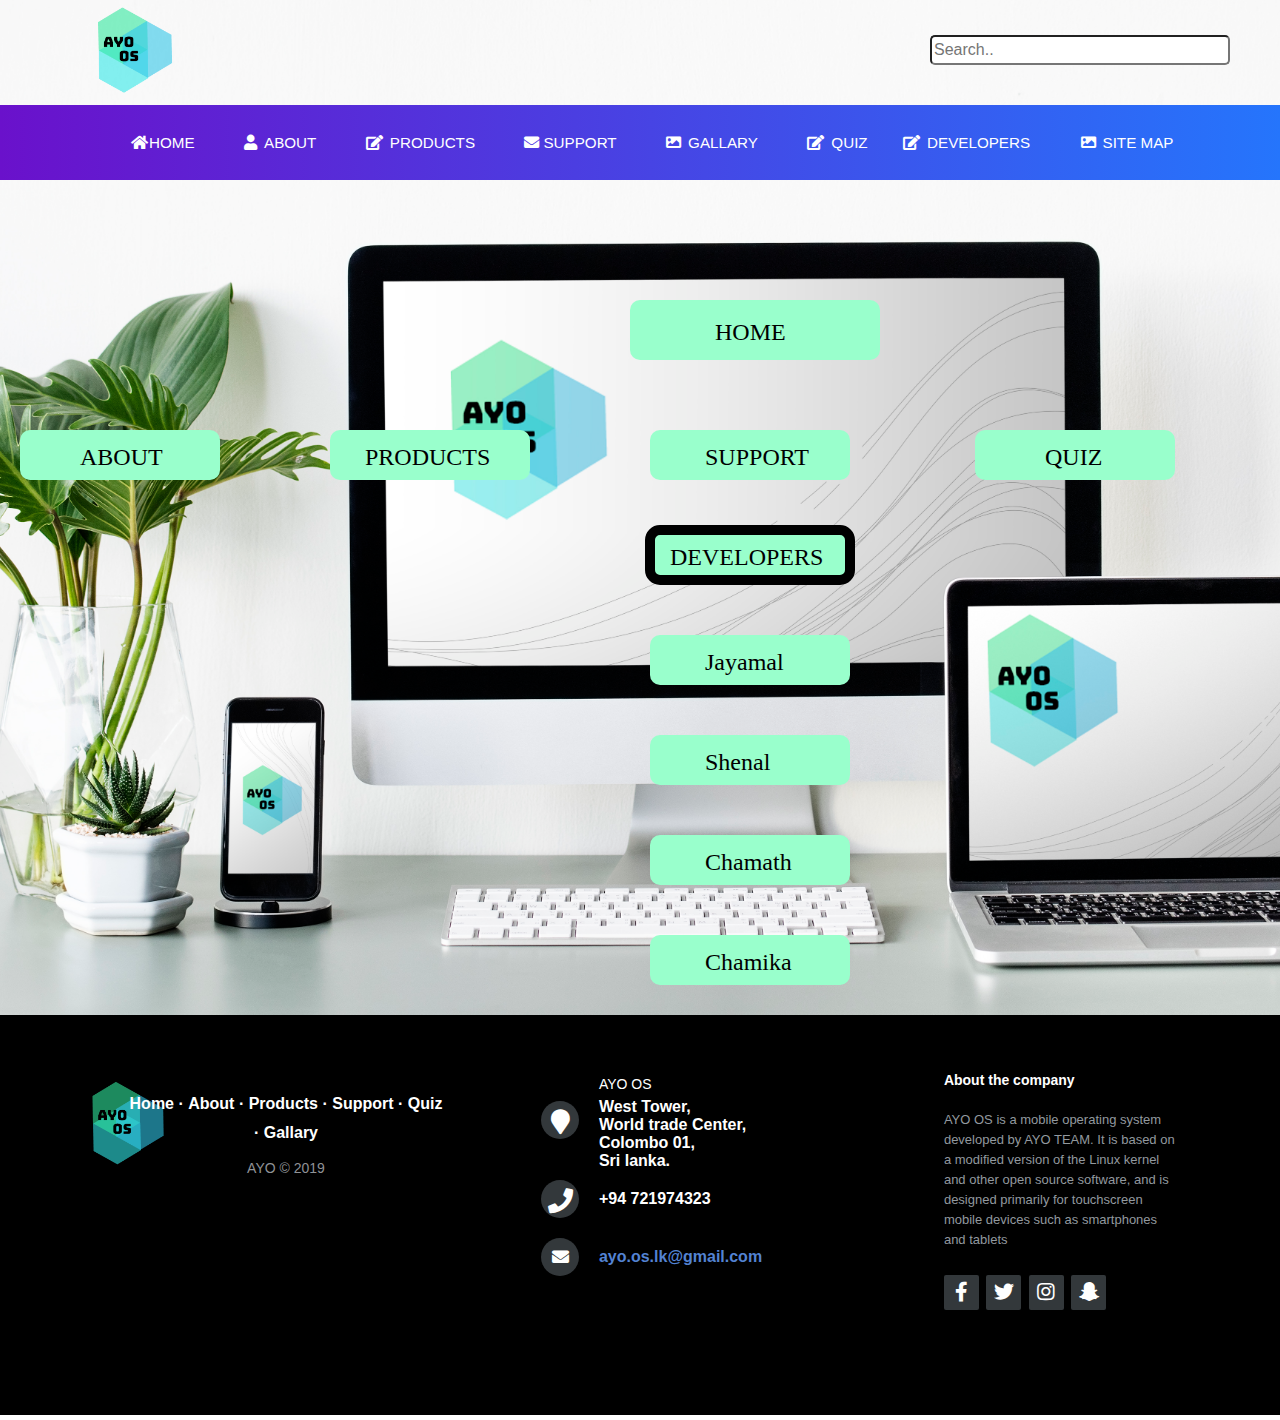
<file: sitemap.html>
<!DOCTYPE html>
<html>
<head>
	<title>Site Map</title>
    <meta name="viewport" content="width=device-width, initial-scale=1.0">
    <link rel="stylesheet" href="https://cdnjs.cloudflare.com/ajax/libs/font-awesome/4.7.0/css/font-awesome.min.css">
    <link rel="stylesheet" href="https://use.fontawesome.com/releases/v5.3.1/css/all.css">
	<link rel="stylesheet" href="normalize.css">
    <link rel="stylesheet" href="style.css">
</head>

<body>
  <div class="background">
    <header class="main-header clearfix" id="main-header">
        <div class="top">
            <img id="logo" src="img/logo.png">
            <form class="search">
                <input type="text" name="search" placeholder="Search.." id="searchBox"> 
            </form>
        </div>
        <div class="container" id="container">
            <ul class="main-nav">
                <li><a href="index.html" id="home"><i class="fa fa-fw fa-home"></i>Home</a></li>
                <li><a href="#main.htmlabout"><i class="fa fa-user" style="padding-right: 7px"></i>About</a></li>
                <li><a href="storeAyo.html"><i class="fa fa-edit" id="last" style="padding-right: 7px"></i>Products</a></li>
                <li><a href="support.html"><i class="fa fa-fw fa-envelope" style="padding-right: 7px"></i>Support</a></li>
                <li><a href="gallery.html"><i class="fa fa-image" style="padding-right: 7px"></i>Gallary</a></li>
                <li><a href="Quiz.html"><i class="fa fa-edit" id="last" style="padding-right: 7px"></i>Quiz</a></li>
                <div class="dropdown">
                        <button class="dropbtn" id="dev"><i class="fa fa-edit" id="last" style="padding-right: 7px"></i>Developers</button>
                        <div class="dropdown-content">
                        <a href="jayamalcv.html"><img src="img/AwesomeMe.jpg" class="developer-images">Jayamal shanuka</a>
                        <a href="shenalcv.html"><img src="img/shenal.jpg" class="developer-images">Shenal pelpola</a>
                        <a href="chamathcv.html"><img src="img/chamath.jpg" class="developer-images">Chamath peiris</a>
                        <a href="chamikacv.html"><img src="img/chamika.jpg" class="developer-images">chamika perera</a>
                        </div>
                </div>
                <li><a href="sitemap.html"><i class="fa fa-image" style="padding-right: 7px"></i>site map</a></li>
            </ul>
        </div>
    </header>
		
		<svg  width="1500" height="850" class="svg">
		
		  <a xlink:href="main.html" target="_top">
		  <rect rx="10" ry="10" x="630" y="120" width="250" height="60" stroke="black" stroke-width="2" fill="#99ffcc"/>
		  <text x="715" y="160" font-family="Verdana" font-size="30" fill="blue">HOME</text></a>
		 
		  <a xlink:href="main.html#about" target="_top">
		  <rect rx="10" ry="10" x="20" y="250" width="200" height="50" stroke="black" stroke-width="2" fill="#99ffcc"/>
		  <text x="80" y="285" font-family="Verdana" font-size="30" fill="blue">ABOUT</text></a>
		  
		  <a xlink:href="storeAyo.html" target="_top">
		  <rect rx="10" ry="10" x="330" y="250" width="200" height="50" stroke="black" stroke-width="2" fill="#99ffcc"/>
		  <text x="365" y="285" font-family="Verdana" font-size="30" fill="blue">PRODUCTS</text></a>
		  
		  <a xlink:href="support.html" target="_top">
		  <rect rx="10" ry="10"  x="650" y="250" width="200" height="50" stroke="black" stroke-width="2" fill="#99ffcc"/>
		  <text x="705" y="285" font-family="Verdana" font-size="30" fill="blue">SUPPORT</text></a>
		  
		  <a xlink:href="quiz.html" target="_top">
		  <rect rx="10" ry="10" x="975" y="250" width="200" height="50" stroke="black" stroke-width="2" fill="#99ffcc"/>
		  <text x="1045" y="285" font-family="Verdana" font-size="30" fill="blue">QUIZ</text></a>
		  
		  <a xlink:href="gallery.html" target="_top">
		  <rect rx="10" ry="10" x="1300" y="250" width="200" height="50" stroke="black" stroke-width="2" fill="#99ffcc"/>
		  <text x="1345" y="285" font-family="Verdana" font-size="30" fill="blue">GALLERY</text></a>
		  
		  <rect rx="10" ry="10" x="650" y="350" width="200" height="50" stroke="black" stroke-width="10" fill="#99ffcc"/>
		  <text x="670" y="385" font-family="Verdana" font-size="20" fill="blue">DEVELOPERS</text> 
		   
		  <a xlink:href="jayamalcv.html" target="_top">
		  <rect rx="10" ry="10" x="650" y="455" width="200" height="50" stroke="black" stroke-width="2" fill="#99ffcc"/>
		  <text x="705" y="490" font-family="Verdana" font-size="20" fill="blue">Jayamal</text></a>
		  
		  <a xlink:href="shenalcv.html" target="_top">
		  <rect rx="10" ry="10" x="650" y="555" width="200" height="50" stroke="black" stroke-width="2" fill="#99ffcc"/>
		  <text x="705" y="590" font-family="Verdana" font-size="20" fill="blue">Shenal</text></a>
		   
		  <a xlink:href="chamathcv.html" target="_top">
		  <rect rx="10" ry="10" x="650" y="655" width="200" height="50" stroke="black" stroke-width="2" fill="#99ffcc"/>
		  <text x="705" y="690" font-family="Verdana" font-size="20" fill="blue">Chamath</text></a>
			
		  <a xlink:href="chamikacv.html" target="_top">
		  <rect rx="10" ry="10" x="650" y="755" width="200" height="50" stroke="black" stroke-width="2" fill="#99ffcc"/>
		  <text x="705" y="790" font-family="Verdana" font-size="20" fill="blue">Chamika</text></a>
		  
		</svg>
		 
  </div>
  <footer class="footer-distributed">
    <div class="footer-left">
            <p class="footer-links">
                    <a href="index.html">Home</a>
                    ·
                    <a href="main.html#about">About</a>
                    ·
                    <a href="storeAyo.html">Products</a>
                    ·
                    <a href="support.html">Support</a>
                    ·
                    <a href="Quiz.html">Quiz</a>
                    ·
                    <a href="gallery.html">Gallary</a>
            </p>
            <p class="footer-company-name">AYO &copy; 2019</p>
    </div>
    <div class="footer-center">
            <div>
                <i class="fa fa-map-marker"></i>
                <p><span>AYO OS</span>West Tower, <br>World trade Center,<br> Colombo 01,<br> Sri lanka.</p>
            </div>
            <div>
                <i class="fa fa-phone"></i>
                <p>+94 721974323</p>
            </div>
            <div>
                <i class="fa fa-envelope"></i>
                <p><a href ="mailto: ayo.os.lk@gmail.com">ayo.os.lk@gmail.com</a></p>
            </div>
    </div>
    <div class="footer-right">
            <p class="footer-company-about">
                    <span>About the company</span>
                    AYO OS is a mobile operating system developed by AYO TEAM. It is based on a modified version of the Linux kernel and other open
                    source software, and is designed primarily for touchscreen mobile devices such as smartphones and tablets
            </p>
            <div class="footer-icons">
                <a href="#"><i class="fab fa-facebook-f"></i></a>
                <a href="#"><i class="fab fa-twitter"></i></a>
                <a href="#"><i class="fab fa-instagram"></i></a>
                <a href="#"><i class="fab fa-snapchat-ghost"></i></a>
         </div>
    </div>
</footer>
</body>
</html>
</file>
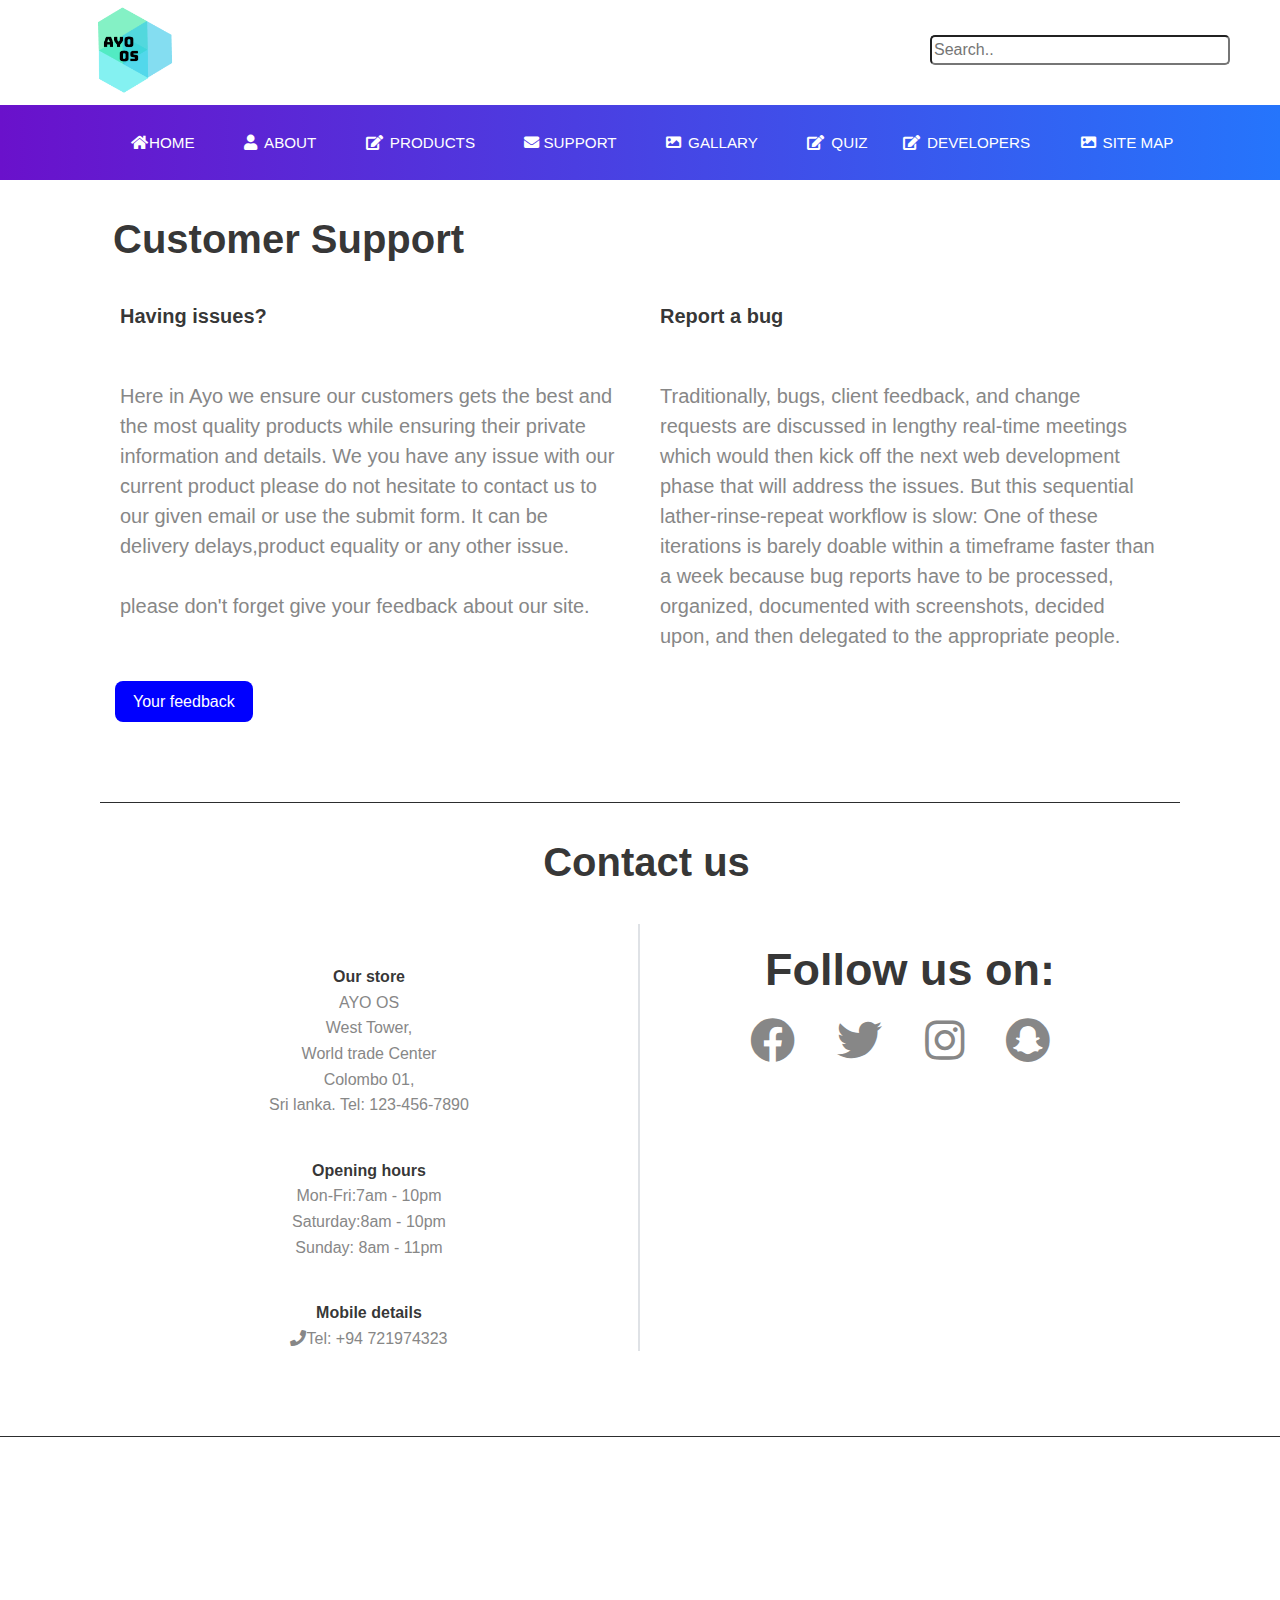
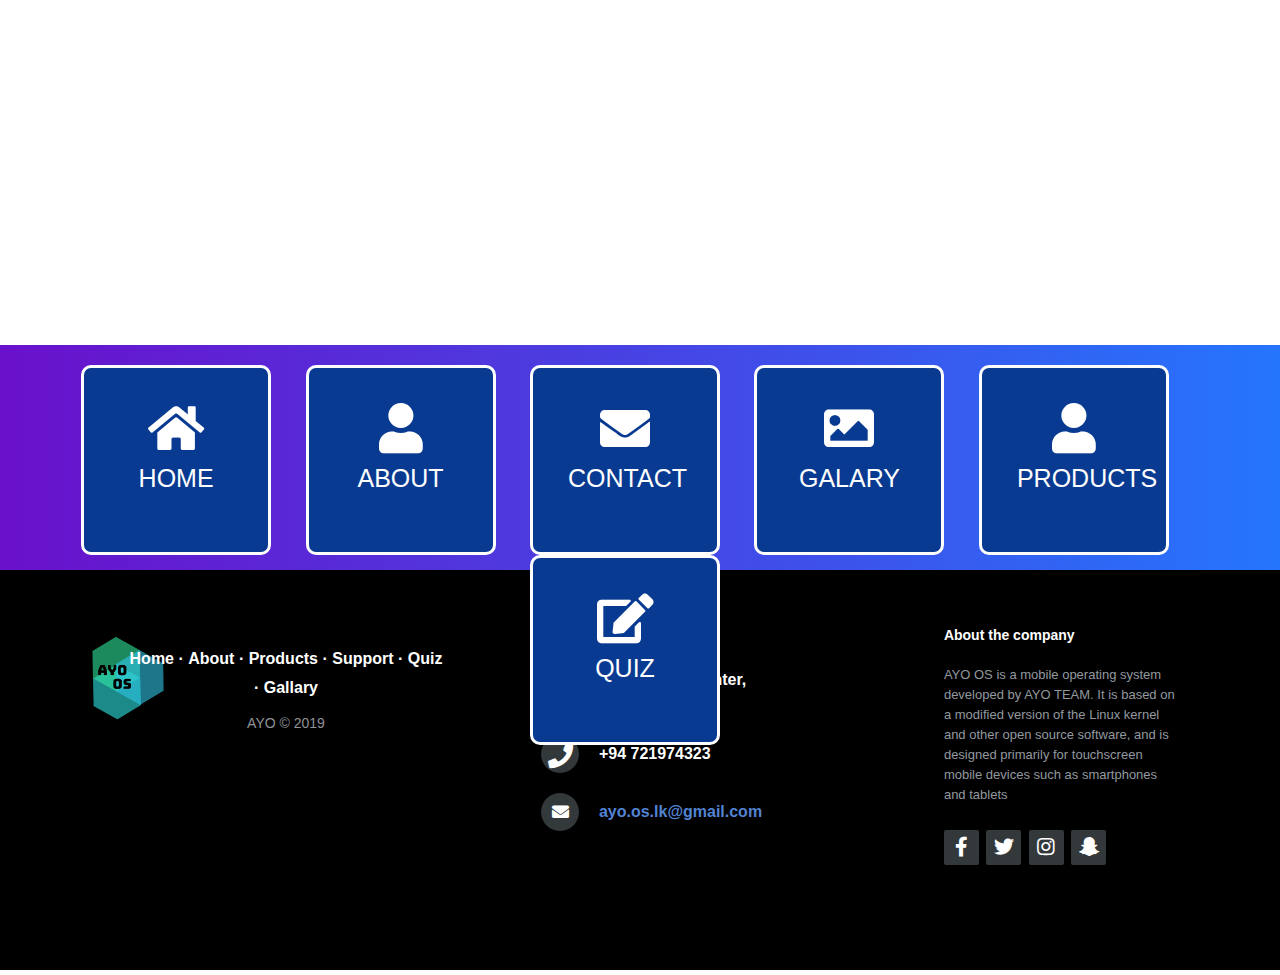
<file: support.html>
<!DOCTYPE html>
<html>
    <head>
        <title>Support us</title>
        <link rel="stylesheet" href="https://cdnjs.cloudflare.com/ajax/libs/font-awesome/4.7.0/css/font-awesome.min.css">
        <link rel="stylesheet" href="https://use.fontawesome.com/releases/v5.3.1/css/all.css">
        <link rel="stylesheet" href="normalize.css">
        <link rel="stylesheet" href="style.css">
    </head>
    <body>
        <!-- The Modal -->
<div id="myModal" class="modal">

        <!-- Modal content -->
        <div class="modal-content" id="modal-content">
            <form  method="post" name="signUpForm" onsubmit="return validateForm()" id="commentForm">
                <h1 id="formHeading">Submit Comments</h1>
                <img src="img/logo.png" width="100px" height="100px" class="sm">
                <div class="cross" id="cross"> + </div>
                    <div id="Error_div">There was a small problem sending your message.</div>
                <fieldset>
                    <legend><span class="number">1</span>your Basic Info</legend>
                    <label for="name"> Name:</label>
                    <input type="text" id="name" name="user_name"/>
                    <div id="userNameValidation"></div>
    
                    <label for="mail">Email:</label>
                    <input type="email" id="mail" name="user_email"/>
                </fieldset>
    
                <legend><span class="number">2</span>your Ratings</legend>
                <fieldset>
                        <lable for="rating">Rating:</lable>
                        <select id="rating" name="user_Rating">
                            <option value="select option">select option</option>
                            <option value="Excellent">Excellent</option>
                            <option value="Very Good">Very Good</option>
                            <option value="Good">Good</option>
                            <option value="Needs Improvement">Needs Improvement</option>
                        </select>
                        <div id="select_div"></div>
                        <label for="comments">Comments:</label>
                            <textarea id="comment" name="user_comments" value=""></textarea>
                </fieldset>
                <button type="submit" id="submit">submit</button>
            </form>
        </div>
        <div id="after">
            <img src="img/check.png" width="100px" height="100px" style="margin-left: 250px;">
            <span id="thankH"> Thank you</span>
            <div class="cross" id="newcross"> + </div>
            <div id="thank">
            </div>
        </div>
      
      </div>
      
      <header class="main-header clearfix" id="main-header">
        <div class="top">
            <img id="logo" src="img/logo.png">
            <form class="search">
                <input type="text" name="search" placeholder="Search.." id="searchBox"> 
            </form>
        </div>
        <div class="container" id="container">
            <ul class="main-nav">
                <li><a href="index.html" id="home"><i class="fa fa-fw fa-home"></i>Home</a></li>
                <li><a href="main.html#about"><i class="fa fa-user" style="padding-right: 7px"></i>About</a></li>
                <li><a href="storeAyo.html"><i class="fa fa-edit" id="last" style="padding-right: 7px"></i>Products</a></li>
                <li><a href="support.html"><i class="fa fa-fw fa-envelope" style="padding-right: 7px"></i>Support</a></li>
                <li><a href="gallery.html"><i class="fa fa-image" style="padding-right: 7px"></i>Gallary</a></li>
                <li><a href="Quiz.html"><i class="fa fa-edit" id="last" style="padding-right: 7px"></i>Quiz</a></li>
                <div class="dropdown">
                        <button class="dropbtn" id="dev"><i class="fa fa-edit" id="last" style="padding-right: 7px"></i>Developers</button>
                        <div class="dropdown-content">
                        <a href="jayamalcv.html"><img src="img/AwesomeMe.jpg" class="developer-images">Jayamal shanuka</a>
                        <a href="shenalcv.html"><img src="img/shenal.jpg" class="developer-images">Shenal pelpola</a>
                        <a href="chamathcv.html"><img src="img/chamath.jpg" class="developer-images">Chamath peiris</a>
                        <a href="chamikacv.html"><img src="img/chamika.jpg" class="developer-images">chamika perera</a>
                        </div>
                </div>
                <li><a href="sitemap.html"><i class="fa fa-image" style="padding-right: 7px"></i>site map</a></li>
            </ul>
        </div>
    </header>
        <div class="support-container clearfix">
            <h1 id="support-heading">Customer Support</h1>
            <div class="support-content">
                    <h4 id="issues-heading">Having issues?</h4>
                    Here in Ayo we ensure our customers gets the best and the most quality products while
                    ensuring their private information and details. We you have any issue with our current
                    product please do not hesitate to contact us to our given email or use the submit form.
                    It can be delivery delays,product equality or any other issue.
                    </br></br>
                    please don't forget give your feedback about our site.
            </div>

            <div class="bug-reports">
                    <h4 id="bug-heading">Report a bug</h4>
                    Traditionally, bugs, client feedback, and change requests are discussed in lengthy
                     real-time meetings which would then kick off the next web development phase that will
                      address the issues. But this sequential lather-rinse-repeat workflow is slow: One of
                       these iterations is barely doable within a timeframe faster than a week because bug
                        reports have to be processed, organized, documented with screenshots, decided upon,
                         and then delegated to the appropriate people.
            

            </div>
        </div>
        <button class="feedback" id="feedback">Your feedback</button>
        

        <div class="contact-us clearfix">
            <h1 id="contact-heading">Contact us</h1>
            <div class="manual-contacts">
                <h4 class="manual-heading">Our store</h4>
                <p>AYO OS<br>West Tower,
                    <br>World trade Center<br> Colombo 01,<br> Sri lanka.
                   Tel: 123-456-7890</p>
                <h4 class="manual-heading">Opening hours </h4>
                <p>Mon-Fri:7am - 10pm</br>
                   Saturday:8am - 10pm<br>
                   Sunday: 8am - 11pm</p>
                <h4 class="manual-heading">Mobile details </h4>
                <p><i class="fa fa-phone"></i>Tel: +94 721974323</p>  
            </div>
            <div class="social-media">
                <h4 class="manual-heading">Follow us on:</h4>
                <a href="https://www.facebook.com/AYO-os-426049091525531/?modal=admin_todo_tour"><i class="fab fa-facebook" style="margin-right: 30px;margin-left: 10px;"></i></a>
                <a href=""><i class="fab fa-twitter" style="margin-right: 30px"></i></a>
                <a href="https://www.instagram.com/ayo_os1.0/?hl=en"><i class="fab fa-instagram" style="margin-right: 30px"></i></a>
                <a href=""><i class="fab fa-snapchat" style="margin-right: 30px"></i></a>
            </div>
        </div>

        <div class="map">
            <iframe src="https://www.google.com/maps/embed?pb=!1m18!1m12!1m3!1d3961.2123361364474!2d79.85766871472022!3d6.865139095038932!2m3!1f0!2f0!3f0!3m2!1i1024!2i768!4f13.1!3m3!1m2!1s0x3ae25ba4e617b3d9%3A0xd5a3b0418f1cf497!2sInformatics+Institute+of+Technology+(IIT)!5e0!3m2!1sen!2slk!4v1552684293148" width="100%" height="400" frameborder="0" style="border:0" allowfullscreen></iframe>

        </div>
        <div class="secondary-nav">
            <a href="index.html"><div class="my-blocks"><i class="fa fa-fw fa-home" style="font-size:50px" ></i><br>home</div></a>
            <a href="main.html#about"><div class="my-blocks"><i class="fa fa-user" style="font-size:50px" ></i><br>about</div></a>
            <a href="support.html"><div class="my-blocks"><i class="fa fa-fw fa-envelope" style="font-size:50px" ></i><br>contact</div></a>
            <a href="gallery.html"><div class="my-blocks"><i class="fa fa-image" style="font-size:50px" ></i><br>galary</div></a>
            <a href="storeAyo.html"><div class="my-blocks"><i class="fa fa-user" style="font-size:50px"></i><br>products</div></a>
            <a href="Quiz.html"><div class="my-blocks"><i class="fa fa-edit" style="font-size:50px"></i><br>quiz</div></a>
    </div>
    <footer class="footer-distributed">
            <div class="footer-left">
                    <p class="footer-links">
                            <a href="index.html">Home</a>
                            ·
                            <a href="main.html#about">About</a>
                            ·
                            <a href="storeAyo.html">Products</a>
                            ·
                            <a href="support.html">Support</a>
                            ·
                            <a href="Quiz.html">Quiz</a>
                            ·
                            <a href="gallery.html">Gallary</a>
                    </p>
                    <p class="footer-company-name">AYO &copy; 2019</p>
            </div>
            <div class="footer-center">
                    <div>
                            <i class="fa fa-map-marker"></i>
                            <p><span>AYO OS</span>West Tower, <br>World trade Center,<br> Colombo 01,<br> Sri lanka.</p>
                    </div>
                    <div>
                            <i class="fa fa-phone"></i>
                            <p>+94 721974323</p>
                    </div>
                    <div>
                            <i class="fa fa-envelope"></i>
                            <p><a href ="mailto: ayo.os.lk@gmail.com">ayo.os.lk@gmail.com</a></p>
                    </div>
            </div>
            <div class="footer-right">
                    <p class="footer-company-about">
                            <span>About the company</span>
                            AYO OS is a mobile operating system developed by AYO TEAM. It is based on a modified version of the Linux kernel and other open
                            source software, and is designed primarily for touchscreen mobile devices such as smartphones and tablets
                    </p>
                    <div class="footer-icons">
                            <a href="#"><i class="fab fa-facebook-f"></i></a>
                            <a href="#"><i class="fab fa-twitter"></i></a>
                            <a href="#"><i class="fab fa-instagram"></i></a>
                            <a href="#"><i class="fab fa-snapchat-ghost"></i></a>
                 </div>
            </div>
    </footer>
    <script
  src="https://code.jquery.com/jquery-3.4.1.min.js"
  integrity="sha256-CSXorXvZcTkaix6Yvo6HppcZGetbYMGWSFlBw8HfCJo="
  crossorigin="anonymous"></script>
    <script src="javascript/support.js"></script>
    </body>
</html>
</file>
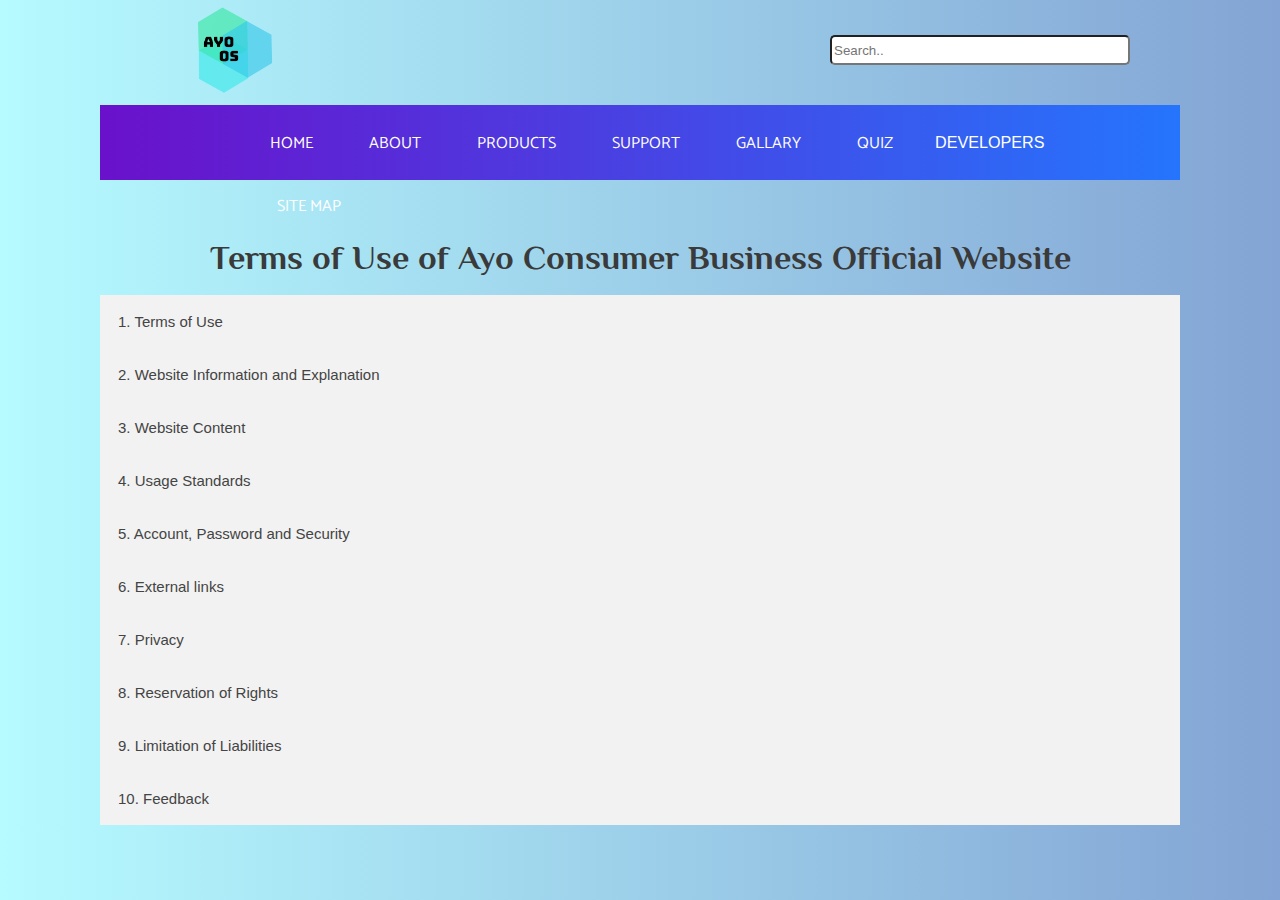
<file: terms.html>
<!doctype html>
<html>

<head>
    <title>Terms and Policies</title>
    <link rel="stylesheet" href="style.css">
</head>

<body id="termsBody">
    
	<header class="main-header clearfix" id="main-header">
		<div class="top">
				<img id="logo" src="img/logo.png">
				<form class="search">
						<input type="text" name="search" placeholder="Search.." id="searchBox"> 
				</form>
		</div>
		<div class="container" id="container">
				<ul class="main-nav">
						<li><a href="index.html" id="home"><i class="fa fa-fw fa-home"></i>Home</a></li>
						<li><a href="main.html#about"><i class="fa fa-user" style="padding-right: 7px"></i>About</a></li>
						<li><a href="storeAyo.html"><i class="fa fa-edit" id="last" style="padding-right: 7px"></i>Products</a></li>
						<li><a href="support.html"><i class="fa fa-fw fa-envelope" style="padding-right: 7px"></i>Support</a></li>
						<li><a href="gallery.html"><i class="fa fa-image" style="padding-right: 7px"></i>Gallary</a></li>
						<li><a href="Quiz.html"><i class="fa fa-edit" id="last" style="padding-right: 7px"></i>Quiz</a></li>
						<div class="dropdown">
							<button class="dropbtn" id="dev"><i class="fa fa-edit" id="last" style="padding-right: 7px"></i>Developers</button>
								<div class="dropdown-content">
									<a href="jayamalcv.html"><img src="img/AwesomeMe.jpg" class="developer-images">Jayamal shanuka</a>
									<a href="shenalcv.html"><img src="img/shenal.jpg" class="developer-images">Shenal pelpola</a>
									<a href="chamathcv.html"><img src="img/chamath.jpg" class="developer-images">Chamath peiris</a>
									<a href="chamikacv.html"><img src="img/chamika.jpg" class="developer-images">chamika perera</a>
								</div>
						</div>
						<li><a href="sitemap.html"><i class="fa fa-image" style="padding-right: 7px"></i>site map</a></li>
				</ul>
		</div>
</header>
    <div class="title">
    <h1 align="center">Terms of Use of Ayo Consumer Business Official Website</h1>
    </div>
    <button class="headT">1. Terms of Use</button>
    <div class="panel">
        <section >
            <p>These Terms of Use apply to the Ayo Consumer website. By accessing this website, you acknowledge that you accept the following terms. In the event that you do not understand or accept any of the terms herein, you should discontinue your use of this website.
                <br/>
                 To the extent permissible by law, Ayo reserves the right to alter these Terms of Use at any time without providing notice. You are responsible for regularly checking for any changes to these Terms of Use. Your continued use of this website after any such changes are released shall be deemed as your acceptance of said changes.</p>
        </section>
    </div>
    <button class="headT">2. Website Information and Explanation</button>
    <div class="panel">
        <section>
            <p>This server of this website is located in Colombo Sri lanka. Ayo operates and manages this website from its headquarters in Wellawatta Sri Lanka. This website can be accessed from anywhere in the world, the availability of the functions, products, and services discussed, mentioned, supplied, and provided through or on this website may vary by country or region.
                <br/>
                 Should you choose to visit this website from countries or regions outside China, you do so of your own volition and shall use our website only as permitted by local laws.
            </p>
        </section>
    </div>
    
    <button class="headT">3. Website Content</button>
    <div class="panel">
        <section>
            
            <p>All texts, images, music, videos, animations, trademarks, patterns, charts, visual interfaces and code (hereinafter referred to as Content), including but not limited to the ideas, design, structure, expression, and display of the aforementioned Content, are legally owned, controlled, or legitimately authorized to be used by Ayo. Unless otherwise stated in these Terms of Use, you shall not use the Content on this website for any commercial purpose in any way without Ayo's prior written consent.
                <br/>
             You can download information presented on this website with regard to Ayo's products and services, provided that: </p>

            <ol>
                <li>Said information is used solely for personal purposes and not for commercial purposes. </li>
                <li>No alterations of any kind are made to said information. </li>
                <li>No further statements and warranties shall be made with regard to said information or documents containing said information.</li>
                <li>No statements and/or notifications indicating Ayo's ownership of and other legal rights and interests with regard to said information shall be removed, in part or in full.</li>
            </ol>
        </section>
    </div>
    
    <button class="headT">4. Usage Standards</button>
    <div class="panel">
        <section>
        
            <p>This website and its Content cannot be used illegally or for any purpose prohibited in these terms of usage, nor can they be used to infringe on the legal rights and interests of other persons or organizations.
                <br/>
                 You shall not use any form of device, program, or algorithm, including spiders, robots, deep-links, and page-scrapes, or any identical or similar manual program, to access, obtain, copy, or monitor any part of this website or its Content. Additionally, you shall not visit, obtain, or copy any materials, documents, or information on this website by any method not provided by this website.
                <br/>
                 You shall not attempt to illegally access, decode, or use any other illegal methods to gain unauthorized access to this website, its Content, or its services. You shall not trace, reverse lookup, decrypt, or decode any customer information on this website, including but not limited to the Ayo ID's of users other than yourself.
                <br/>
                 You shall not violate any of the security mechanisms or authentication measures utilized by or linked to this website. You shall not probe, scan, or otherwise test for any network weaknesses of this website or those linked to it, nor launch any form of attack against it.
                <br/>
                 You agree not to use any device, software, or program to interfere or attempt to interfere with the regular operation of this website or any transactions performed on this website, or to interfere or attempt to interfere with the use of this website by others. You shall not undertake any actions that store unreasonable or disproportionate amounts of data on this website's infrastructure, system, or network, or on systems or networks that are linked to this website.</p>
        </section>
    </div>
    
    <button class="headT">5. Account, Password and Security</button>
    <div class="panel">
        <section>
            <p>You may need to register a Ayo ID or log in to your Ayo ID to access certain functions or services on this website. You accept full responsibility for protecting the confidentiality of your account information, including your password. You accept full responsibility for any and all actions that occur on or against your account in the event that you fail to maintain the security and confidentiality of said information.
                <br/>
                 If you find that your account has irregularities or abnormalities, including but not limited to the password being changed or the account being logged in to or used by unauthorized persons, you should notify Ayo immediately. If your failure to maintain the confidentiality of your account information leads to your account being used by others, which further leads to damages to Ayo or other visitors to this website, you may be held liable for said damages.
                <br/>
                You shall not use other people's Ayo ID's at any time without the express permission of the account holder. If your failure to comply with this clause leads to personal damage or loss to yourself or others, Ayo will not assume responsibility for said losses.
                <br/>
            </p>
        </section>
    </div>
    
        <button class="headT">6. External links</button>
        <div class="panel">
        <section>
            <p>This website may contain links to independent third-party websites. Such links are provided only for the convenience of visitors to this website. Ayo does not give any express or implied guarantees regarding the Content, services, and information provided on linked websites, nor should these links be deemed as a recommendation or authorization by Ayo with regard to the linked websites. You can visit any and all of the linked websites entirely at your own discretion, however Ayo shall assume no responsibility for the outcome of any such interactions.</p>
        </section>
    </div>
    
    <button class="headT">7. Privacy</button>
        <div class="panel">
        <section>
    
            <p>This website is subject to Ayo's Privacy Policy, the details of which can be viewed by selecting "Privacy Policy" in the bar this website.
                <br/>
                It should be noted that the network link and data transmitted between yourself and this website are neither completely safe nor confidential, and it is possible that information and data you send to this website could be intercepted by others. Ayo is unable to guarantee the security and confidentiality of the network link and data transmitted between yourself and this website.</p>
        </section>
    </div>
    
    <button class="headT">8. Reservation of Rights</button>
        <div class="panel">
        <section>
            
            <p>Ayo reserves the right to perform the following actions at any time without giving notice:</p>
            <ol>
                <li> Suspend or terminate operation of, or access to, all or part of this website at any time, irrespective of the reason.</li>
                <li>Fix or alter all or part of the Content of this website as well as any applicable policies, terms, or clauses.</li>
                <li>Suspend operation of all or part of the website for the purposes of maintenance, alteration of errors, or other such changes at regular or irregular intervals.</li>
            </ol>
        </section>
    </div>
    
    <button class="headT">9. Limitation of Liabilities</button>
        <div class="panel">
        <section>
            <p>Except where forbidden by law, under all circumstances, Ayo will accept no responsibility for all indirect, derivative, incidental, collateral, or punitive damages that may be incurred from usage of this website, including but not limited to profit loss, even if Ayo is already aware of the potential risks.
                <br/>
                 If your use of this website results in any form of damage or loss, the complete and maximum liability that Ayo and its partners assume shall not exceed the total sum of any subscription fees or similar fees related to your use of the services or functions of this website.
                <br/>
                 Some legal jurisdictions do not allow for the limitation of liability. Therefore, the aforementioned restrictions may not be applicable to you.</p>
        </section>

    </div>
    
    <button class="headT">10. Feedback</button>
        <div class="panel">
        <section>
            <p>Any feedback you provide on this website is regarded as non-confidential. Ayo reserves the right to freely use this information without limitation.</p>
        </section>

    </div>
    
    <script>
var acc = document.getElementsByClassName("headT");
var i;

for (i = 0; i < acc.length; i++) {
  acc[i].addEventListener("click", function() {
    this.classList.toggle("active");
    var panel = this.nextElementSibling;
    if (panel.style.display === "block") {
      panel.style.display = "none";
    } else {
      panel.style.display = "block";
    }
  });
}
</script>
</body>

</html>
</file>
<file: style.css>
@import url('https://fonts.googleapis.com/css?family=Audiowide|Black+Ops+One|Bree+Serif|Orbitron|Special+Elite');
@import url('https://fonts.googleapis.com/css?family=Audiowide');
@import url('https://fonts.googleapis.com/css?family=Changa|Kaushan+Script');
@import url('https://fonts.googleapis.com/css?family=Catamaran|Philosopher');

/*
    st 1 = 10 - 
*/

*{
    box-sizing: border-box;
    margin: 0;
}

html {
    scroll-behavior: smooth;
  }

body {
	font-family: 'Varela Round', sans-serif;
	line-height: 1.6;
	color: #3a3a3a;
}


a{
    text-decoration: none;
    color: white;
}

a:hover{
    color: gray;
}


/* ---- Layout Containers ---- */
.top{
	width: 100%;
	height: 110px;
    background-position:center;
    margin-top:-5px;
	
}
#logo{
	position: absolute;
	height: 110px;
	width: 110px;
	margin-left: 80px;
	margin-bottom: 10px;
}
.search{
	float: right;
	margin-top: 20px; 
}
#searchBox{
    width: 300px;
    height: 30px;
    border-radius: 5px;
    margin-right: 50px; 
    margin-top: 20px;
}

.container{
    height: 75px;
    background-image: linear-gradient(to right, #6a11cb 0%, #2575fc 100%);
    background-size: cover;
    width: 100%;
    z-index: 90;
}

.col{
    width: 100%;
    font-size: 1.25em; /* 20px/16px */
    line-height: 1.6;
}

.primary{
    background-image: linear-gradient( rgba(0, 0, 0, 0.5), rgba(0, 0, 0, 0.2) ),url("img/AyobookPro.jpg");
    background-size: cover;
    height: 100vh;
    width: 100%;
    background-repeat: no-repeat;
    background-position: center;
    background-attachment: fixed;
    font-size: 50px;
    text-align: center;
    font-family: 'Audiowide', cursive;
    color: white;

}

.primary h1{
    font-size: 150px;
    text-align: center;
    font-family: 'Audiowide', cursive;
    color: white;
}
.primary p{
    font-size: 75px;
    text-align: center;
    font-family: 'Audiowide', cursive;
    color: white;
}
.products{
    height: 900px;
    width: 100%;
    color: black;
    padding-top: 20px;
    text-align: center;
    font-size: 25px;
    font-family: Impact, Haettenschweiler, 'Arial Narrow Bold', sans-serif;
}
.product-images{
    background-color: rgb(211,211,211);
    height: 500px;
    padding-top : 50px;
}
.product1{
    float: left;
    width: 33%;
    margin-right: 20px;
}
.product2{
    float: left;
    width: 33%;
}
.prices{
    font-size: 20px;
    font-family: 'Condiment';
    font-weight: bolder;
}
.secondary{
    padding-top: 120px;
    padding-left: 80px;
    padding-right: 80px;
    text-align: center;
    line-height: 1.6;
    color: #878787;
    width: 100%;
    height: 500px;
}

.services{
    background: #f1f1f1;
    text-align: center;
    font-family: "montserrat",sans-serif;
  }
  .services h1{
    display: inline-block;
    text-transform: uppercase;
    border-bottom: 4px solid #3498db;
    font-size: 20px;
    padding-bottom: 10px;
    margin-top: 40px;
  }
  .cen{
    max-width: 1200px;
    margin: auto;
    overflow: hidden;
    padding: 20px;
  }
  .service{
    display: inline-block;
    width: calc(100% / 3);
    margin: 0 -2px;
    padding: 20px;
    box-sizing: border-box;
    cursor: pointer;
    transition: 0.4s;
  }
  .service:hover{
    background: #ddd;
  }
  .service i{
    color: #3498db;
    font-size: 34px;
    margin-bottom: 30px;
  }
  .service h2{
    font-size: 18px;
    text-transform: uppercase;
    font-weight: 500;
    margin: 0;
  }
  .service p{
    color: gray;
    font-size: 15px;
    font-weight: 500;
  }

.big{
    margin-left: 100px;
    margin-right: 100px;
}
.tertiary{
    text-align: center;
    width: 100%;
    line-height: 1.6;
    color: #878787;

}

#tertiary-heading{
    font-size: 60px;
    color: rgba(0, 0, 0, 0.8);
}
.previous-events{
    float: left;
    width: 50%;
    padding-left: 100px;
    border-right: 2px solid #dfe2e6;
    margin-bottom: 20px;
}
.Upcoming-events{
    float: right;
    width: 50%;
    padding-left: 65px;
    margin-bottom: 20px;
}
.event{
    width: 600px;
    height: 170px;
    background-color:  #f1f1f1;
    border-radius: 8px;
    color: black;
    margin-bottom: 30px;
}

/* The Modal (background) */
.modal {
    display: none; /* Hidden by default */
    position: fixed; /* Stay in place */
    z-index: 1; /* Sit on top */
    left: 0;
    top: 0;
    width: 100%; /* Full width */
    height: 100%; /* Full height */
    overflow: auto; /* Enable scroll if needed */
    background-color: rgb(0,0,0); /* Fallback color */
    background-color: rgba(0,0,0,0.4); /* Black w/ opacity */
    -webkit-animation-name: fadeIn; /* Fade in the background */
    -webkit-animation-duration: 0.4s;
    animation-name: fadeIn;
    animation-duration: 0.4s
  }
  /* Modal Content */
  .location-modal {
    position: absolute;
    top: 50px;
    right: 450px;
    margin: auto;
    margin-top: 50px;
    margin-left: 900px;
    background-color: #fefefe;
    padding: 0;
    border: 1px solid #888;
    width: 40%;
    height: 500px;
    border-radius: 8px;
    box-shadow: 0 4px 8px 0 rgba(0,0,0,0.2),0 6px 20px 0 rgba(0,0,0,0.19);
    -webkit-animation-name: animatetop;
    -webkit-animation-duration: 0.4s;
    animation-name: animatetop;
    animation-duration: 0.4s
  }
  
  #Error_div{
      display: none;
      color: white;
      background-color: firebrick;
  }
  .close {
    color: #000;
    float: right;
    font-size: 28px;
    font-weight: bold;
  }
  
  .close:hover,
  .close:focus {
    color: gray;
    text-decoration: none;
    cursor: pointer;
  }
  
  /* Add Animation */
  @-webkit-keyframes animatetop {
    from {top:-300px; opacity:0} 
    to {top:0; opacity:1}
  }
  
  @keyframes animatetop {
    from {top:-300px; opacity:0}
    to {top:0; opacity:1}
  }
.details{
    padding-top: 30px;
    float: left;
    width: 33%;
}
.location{
    float: right;
    width: 30%;
}

.location-images{
    height: 170px;
    width: 180px;
    border-radius: 5px;
    cursor: pointer;
}

.location-images:hover{
    opacity: 0.5;
}

#map{
    margin-top: 30px;
}

.nav-container{
    background: white;
    border-bottom: 1px solid rgb(189, 189, 189);
    position: fixed;
    bottom: -5px;
    width: 100%;
    padding-top: 3px;
    padding-bottom: 3px;
}


/* ---- Navigation ---- */

.main-nav{
    float: left;
    margin-left: 100px;
}



.main-nav a{
    text-align: center;
    font-size: .95em;
    color: white;
    opacity: 1;
    text-transform: uppercase;
    padding: 15px 15px;
    transition: 0.4s ease;
}

.main-nav a:hover {
    opacity: .5;
}

.main-nav li {
    display: inline-block;
    margin-left: 15px;
    margin-top: 25px;
}

.dropdown-content {
    display: none;
    position: absolute;
    background-color: #f1f1f1;
    width: 400px;
    min-width: 160px;
    box-shadow: 0px 8px 16px 0px rgba(0,0,0,0.2);
    z-index: 99;
  }
  .dropDownP{
    padding: 12px 16px;
  }
  
  .dropdown-content a {
    z-index: 99;
    color: navy;
    padding: 12px 16px;
    text-decoration: none;
    display: block;
    text-align: left;
  }

  .dropbtn {
    padding: 16px;
    font-size: 16px;
    border: none;
    background-color: inherit;
    color: white;
    font-size: .95em;
    opacity: 1;
    text-transform: uppercase;
    transition: 0.5s ease;
  }
  
  .dropdown {
    position: relative;
    display: inline-block;
  }
  
  
  .dropdown-content a:hover {background-color: #ddd;}
  
  .dropdown:hover .dropdown-content {display: block;}
  
  .dropdown:hover .dropbtn {opacity: .5;}
  .dropdown-content a:hover {background-color: #ddd;}

  .dropdown:hover .dropdown-content {display: block;}  

.secondary-nav{
    margin-top: 40px;
    height: 225px;
    background-image: linear-gradient(to right, #6a11cb 0%, #2575fc 100%);
    padding-top: 20px;
    padding-bottom: 20px;
    text-align: center;    
}


.my-blocks{
    display: inline-block;
    text-transform: uppercase;
    padding: 35px;
    width:  190px;
    height: 190px;
    border: solid white;
    margin-right: 30px;
    font-size: 25px;
    background-color: #093a91;
    border: solid  white;
    border-radius: 10px;
}
.my-blocks:hover{
    background-color: #103a83;
}
/*Image slider*/
.image-slider{
    height: calc(100vh - 180px);
    width: 100%;
    margin-bottom: 100px;
}

.mySlides{
    height: calc(100vh - 180px);
    display: none;
}

.learn{
    position: absolute;
    top : 700px;
    left: 300px;
    cursor: pointer;
    background-color: blue;
    border: none;
    color: white;
    padding: 8px 18px;
    text-decoration: none;
    font-size: 16px;
    border-radius: 8px;
}

.learn:hover{
    background-color: navy;
}
/*buttons*/
.slide-left, .slide-right {
    cursor: pointer;
    position: absolute;
    width: auto;
    padding: 20px;
    margin-top: -22px;
    color: white;
    font-weight: bold;
    font-size: 25px;
    transition: 0.6s ease;
    border-radius: 0 3px 3px 0;
    background-color: black;
}
   
 
.slide-right {
    top: 450px;
    right: 0;
    border-radius: 3px 0 0 3px;
}
.slide-left {
  top: 450px;
  left: 0;
  border-radius: 3px 0 0 3px;
}

.slide-right:hover, .slide-left:hover {
    background-color: rgba(0,0,0,0.5);
}

/* fade effect*/
.fade {
    -webkit-animation-name: fade;
    -webkit-animation-duration: 1.5s;
    animation-name: fade;
    animation-duration: 1.5s;
  }
  
@-webkit-keyframes fade {
    from {opacity: .4} 
    to {opacity: 1}
}
  
@keyframes fade {
    from {opacity: .4} 
    to {opacity: 1}
  }



.sticky {
    position: fixed;
    top: 0;
    width: 100%;
  }

.imageColumn {
    float: left;
    width: 25%;
  }
    /* ================================= 
    footer styling
    ==================================== */

    .footer-distributed{
        background-color: rgb(0, 0, 0);
        box-shadow: 0 1px 1px 0 rgba(0, 0, 0, 0.12);
        box-sizing: border-box;
        width: 100%;
        text-align: left;
        font: bold 16px sans-serif;
        padding: 55px 50px 100px 50px;
    }
    
    .footer-distributed .footer-left,
    .footer-distributed .footer-center,
    .footer-distributed .footer-right{
        display: inline-block;
        vertical-align: top;
    }
    
    /* Footer left */
    
    .footer-distributed .footer-left{
        width: 40%;
    }

    .footer-left{
        background-image:url("img/logo.png");
        background-position: 25px; 
        background-repeat: no-repeat;
        background-size: contain;
    }
    
    /* The company logo */
    
    .footer-distributed h3{
        color:  #ffffff;
        font: normal 36px 'Cookie', cursive;
        margin: 0;
    }
    
    .footer-distributed h3 span{
        color:  #5383d3;
    }
    
    /* Footer links */
    
    .footer-distributed .footer-links{
        color:  #ffffff;
        margin: 20px 75px 12px 75px;
        text-align: center;
        padding: 0;
    }
    
    .footer-distributed .footer-links a{
        display:inline-block;
        line-height: 1.8;
        text-decoration: none;
        color:  inherit;
    }
    
    .footer-distributed .footer-company-name{
        color:  #8f9296;
        font-size: 14px;
        font-weight: normal;
        margin: 0;
    }

    .footer-company-name{
        text-align: center;
    }
    
    /* Footer Center */
    
    .footer-distributed .footer-center{
        width: 35%;
    }
    
    .footer-distributed .footer-center i{
        background-color:  #33383b;
        color: #ffffff;
        font-size: 25px;
        width: 38px;
        height: 38px;
        border-radius: 50%;
        text-align: center;
        line-height: 42px;
        margin: 10px 15px;
        vertical-align: middle;
    }
    
    .footer-distributed .footer-center i.fa-envelope{
        font-size: 17px;
        line-height: 38px;
    }
    
    .footer-distributed .footer-center p{
        display: inline-block;
        color: #ffffff;
        vertical-align: middle;
        margin:0;
    }
    
    .footer-distributed .footer-center p span{
        display:block;
        font-weight: normal;
        font-size:14px;
        line-height:2;
    }
    
    .footer-distributed .footer-center p a{
        color:  #5383d3;
        text-decoration: none;;
    }
    
    
    /* Footer Right */
    
    .footer-distributed .footer-right{
        width: 20%;
    }
    
    .footer-distributed .footer-company-about{
        line-height: 20px;
        color:  #92999f;
        font-size: 13px;
        font-weight: normal;
        margin: 0;
    }
    
    .footer-distributed .footer-company-about span{
        display: block;
        color:  #ffffff;
        font-size: 14px;
        font-weight: bold;
        margin-bottom: 20px;
    }
    
    .footer-distributed .footer-icons{
        margin-top: 25px;
    }
    
    .footer-distributed .footer-icons a{
        display: inline-block;
        width: 35px;
        height: 35px;
        cursor: pointer;
        background-color:  #33383b;
        border-radius: 2px;
    
        font-size: 20px;
        color: #ffffff;
        text-align: center;
        line-height: 35px;
    
        margin-right: 3px;
        margin-bottom: 5px;
    }

    .clearfix::after {
        content: "";
        clear: both;
        display: table;
      }

/*support page style*/
.support-container,
.contact-us{
    margin-left: 100px;
    margin-right: 100px;
    line-height: 1.6;
    color: #878787;  
}

#support-heading,
#contact-heading{
    color: rgba(0, 0, 0, 0.8);
    font-size: 40px;
    margin-bottom: 30px;
    margin-left:13px;
}

#issues-heading,
#bug-heading{
    color: rgba(0, 0, 0, 0.8);
    margin-bottom: 50px;
}
.support-content{
    float: left;
    width: 50%;
    padding-left: 1em;
    padding-right: 1em;
    font: 1.25em/1.5 "Helvetica Neue", Helvetica, Arial, sans-serif;
}

.bug-reports{
    float: right;
    width: 50%;
    padding-left: 1em;
    padding-right: 1em;
    font: 1.25em/1.5 "Helvetica Neue", Helvetica, Arial, sans-serif;
}
.feedback{
    margin-top: 30px;
    margin-left: 115px;
    cursor: pointer;
    background-color: blue;
    border: none;
    color: white;
    padding: 8px 18px;
    text-decoration: none;
    font-size: 16px;
    border-radius: 8px;
}

.contact-us{
    text-align:center;
    margin-top: 80px;
    border-top: 1px solid #2c2d2e;
    margin-bottom: 85px;
    margin-left: 100px;
    margin-right: 100px;
}

.manual-contacts{
    float: left;
    width: 50%;
    border-right: 2px solid #dfe2e6;
}

.manual-heading{
    margin-top: 40px;
    color: rgba(0, 0, 0, 0.8);
}

.social-media{
    font-size: 45px;
}

.social-media a{
  color:#878787; 
}
.social-media a:hover{
  color:black; 
}

.map{
    border-top: 1px solid #2c2d2e;
    text-align: center;
    margin-bottom: 100px;
}

/*form styling*/

#after{
    width: 650px;
    height: 400px;
    background-color: white;
    border-radius: 8px;
    padding: 20px;
    position: absolute;
    top: 100px;
    right: 460px;
    display: none;
    text-align: center;
  }
  
  #thankH{
    display: inline-block;
    position: absolute;
    top: 150px;
    left: 235px;
    font-size: 40px;
    margin-bottom: 20px;
  }
  
  
  #thank{
    position: absolute;
    top: 220px;
    bottom: 250px;
    right: 100px;
    left: 100px;
    text-align: center;
  }
  
  
  #name,
#mail,
#comment{
      width: 50%;
      display: block;
      margin: 0 auto;
      margin-bottom: 15px;
  }
  
  .cross{
          position: absolute;
          top: 0;
          right: 10px;
          font-size: 42px;
          color: #333;
          transform: rotate(45deg);
          cursor: pointer;
  }
  
  #newcross{
    position: absolute;
    top: 0;
    right: 10px;
    font-size: 42px;
    color: #333;
    transform: rotate(45deg);
    cursor: pointer;
  }
  .sm{
      border-radius: 100%;
      position: absolute;
      top: 5px;
      left: 50px;
  }
  
#commentForm {
    width: 100%;
    height: 500px;
    margin: 0 auto;
    padding: 10px 20px;
    background: #f4f7f8;
    border-radius: 20px;
    background-size:  cover;
}

#formHeading{
    text-align: center;
    margin-bottom: 25px;
}

#name,
#mail,
#comment,
select {
  background: rgba(255,255,255,0.1);
  border: none;
  font-size: 16px;
  height: auto;
  margin: 0;
  outline: 0;
  padding: 10px;
  width: 100%;
  background-color: #e8eeef;
  color: #8a97a0;
  box-shadow: 0 1px 0 rgba(0,0,0,0.03) inset;
  border-radius: 5px;
}


select {
    padding: 6px;
    height: 32px;
    border-radius: 2px;
    width: 100%;
    margin: 0 0;
}
fieldset {
    margin-bottom: 0 0 0 30px;
    border: none;
}
legend {
    font-size: 1.4em;
    margin-bottom: 10px;
}

label {
    display: block;
    margin-bottom: 8px;
}

label.light {
    font-weight: 300;
    display: inline;
}

.number {
    background-color: aqua;
    color: #fff;
    height: 30px;
    width: 30px;
    display: inline-block;
    font-size: 0.8em;
    margin-right: 4px;
    line-height: 30px;
    text-align: center;
    text-shadow: 0 1px 0 rgba(255,255,255,0.2);
    border-radius: 100%;
}
#submit {
    padding: 15px 39px 10px 39px;
    color: #FFF;
    background-color: rgb(7, 182, 182);
    font-size: 18px;
    text-align: center;
    font-style: normal;
    border-radius: 5px;
    width: 100%;
    border: 1px solid rgb(4, 139, 139);
    border-width: 1px 1px 3px;
    box-shadow: 0 -1px 0 rgba(255,255,255,0.1) inset;
  }

#submit:hover{
    color: white;
    background-color: rgb(3, 70, 70);
  }

/* The Modal (background) */
.modal {
    display: none; /* Hidden by default */
    position: fixed; /* Stay in place */
    z-index: 1; /* Sit on top */
    left: 0;
    top: 0;
    width: 100%; /* Full width */
    height: 100%; /* Full height */
    overflow: auto; /* Enable scroll if needed */
    background-color: rgb(0,0,0); /* Fallback color */
    background-color: rgba(0,0,0,0.4); /* Black w/ opacity */
    -webkit-animation-name: fadeIn; /* Fade in the background */
    -webkit-animation-duration: 0.4s;
    animation-name: fadeIn;
    animation-duration: 0.4s
  }
  
  /* Modal Content */
  .modal-content {
    position: relative;
    top: 10px;
    right: 450px;
    margin: auto;
    margin-left: 900px;
    background-color: #fefefe;
    padding: 0;
    border: 1px solid #888;
    width: 40%;
    height: 650px;
    border-radius: 8px;
    box-shadow: 0 4px 8px 0 rgba(0,0,0,0.2),0 6px 20px 0 rgba(0,0,0,0.19);
  }
  
  /* Add Animation */
  @-webkit-keyframes animatetop {
    from {top:-300px; opacity:0} 
    to {top:0; opacity:1}
  }
  
  @keyframes animatetop {
    from {top:-300px; opacity:0}
    to {top:0; opacity:1}
  }
    /*end student 2*/

      /* student 3 */
      #quiz-body {
        
        background: #1c92d2;  /* fallback for old browsers */
        background: -webkit-linear-gradient(to right, #f2fcfe, #1c92d2);  /* Chrome 10-25, Safari 5.1-6 */
        background: linear-gradient(to right, #f2fcfe, #1c92d2); /* W3C, IE 10+/ Edge, Firefox 16+, Chrome 26+, Opera 12+, Safari 7+ */     
        height: fit-content;
        width:auto;
        background-position: center;
        background-repeat: no-repeat;
        background-size: cover;
        /*font-size: 20px;
        margin: 0;
        position:relative;
        font-family: 'Black Ops One', cursive;*/
      
      }
      
      div#topic {
          opacity: 0.8;
          filter: alpha(opacity=10);
          border-radius: 12px;
          padding: 10px 40px 40px 40px;
          background-color: lightblue;
          width: 50%;
          color:black;
      }
      
      div#test {
          opacity: 0.8;
          filter: alpha(opacity=10);
          border-radius: 12px;
          padding: 10px 40px 40px 40px;
          background-color: #E5FCE3;
          width: 63%;
          color: black;
      }
      
      div#answer {
          opacity: 0.8;
          filter: alpha(opacity=10);
          border-radius: 12px;
          padding: 10px 40px 40px 40px;
          background-color: #dbffdb;
          width: 63%;
          color: black;
      }
      div#test_condition {
          color:#ffa800;
          font-family: 'Bree Serif', serif;
          font-size: 28px;
          
      }
      
      #clockdiv {
          position: absolute;
          top: 300px;
          right: 16px;
          font-family: 'Orbitron', sans-serif;
          color: #fff;
          display: none;
          font-weight: 900;
          text-align: center;
          font-size: 30px;
          background-image: url("img/watch.png");
          height:330px;
          width:330px;
          background-position: center;
          background-repeat: no-repeat;
          background-size: cover;
          color:white;
          margin-top:7%;
          -webkit-animation-name: fade;
          -webkit-animation-duration: 3s;
          animation-name: fade;
          animation-duration: 3s
      }
      
      .head {
          font-family: 'Audiowide', cursive;
          font-size: 40px;
          color: #014DF5;
          text-align: center;
      }
      
      #clockdiv > div {
          padding: 10px;
          border-radius: 3px;
          margin-top:9%;
      }
      
      #clockdiv div > span {
          padding: 15px;
          border-radius: 3px;
          margin-top:8%; 
      }
      
      #smalltext {
          padding-top: 5px;
          font-size: 16px;
          margin-top:2%;
      }
      
      .button {
          background-color: #4CAF50;
          border: none;
          color: white;
          padding: 8px 18px;
          text-align: center;
          text-decoration: none;
          display: inline-block;
          font-size: 16px;
          margin: 4px 2px;
          cursor: pointer;
          -webkit-transition-duration: 0.4s;
          transition-duration: 0.4s;
          font-family: 'Special Elite', cursive;
      }
      .imageRow{
        width: 100%;
        height: 800px;
        background: #7F7FD5;  /* fallback for old browsers */
        background: -webkit-linear-gradient(to right, #91EAE4, #86A8E7, #7F7FD5);  /* Chrome 10-25, Safari 5.1-6 */
        background: linear-gradient(to right, #91EAE4, #86A8E7, #7F7FD5); /* W3C, IE 10+/ Edge, Firefox 16+, Chrome 26+, Opera 12+, Safari 7+ */
        margin-bottom: -50px;
    }
      
    .image{
        display: block;
        width: 100%;
        height: auto;
    }   
    
    #shenalDescription,
    #chamathDescription,
    #chamikaDescription,
    #jayamalDescription{
        font-family: 'Changa', sans-serif;
        line-height: 2.1;
        text-align: center;
        border-radius: 2%;
        font-size: 18px;
    }
    .imageColumn {
        float: left;
        width: 25%;
    }
    .team{
        font-size: 50px;
        font-family: 'Kaushan Script', cursive;
        color: floralwhite;
        margin-bottom: -10px;
    }
         
      .button:hover,
      .feedback:hover {
          box-shadow: 0 12px 16px 0 rgba(0, 0, 0, 0.24), 0 17px 50px 0 rgba(0, 0, 0, 0.19);
      }
      
      .owner{
          background: black;
      }
      .myPhoto{
          margin-left: 1460px;
          margin-top: -60px;
          background-color: black;
      }
/*end student */
   

/*student cv details*/
#profile {
    float: right;
    margin-top: 8%;
    margin-right: 2%;
}

#h1 {
    font-family: 'Kaushan Script', cursive;
    font-size: 60px;
    color: azure;
}

#cv-body {
    background-image: url("img/bg.jpg");
    height: fit-content;
    background-position: center;
    background-repeat: no-repeat;
    background-size: cover;
    font-family: 'Kanit', sans-serif;
    font-size: 17px;
}

#Details {
    background-color: #66b3ff;
    width: 850px;
    padding: 25px;
    margin: 10px;
    opacity: 0.8;
    filter: alpha(opacity=10);
    border-radius: 10px;
}

#eDetails {
    background-color: #66b3ff;
    width: 850px;
    height: 600px;
    padding: 25px;
    margin: 10px;
    opacity: 0.8;
    filter: alpha(opacity=10);
    border-radius: 10px;
}

#al {
    margin-left: 50%;
    margin-top: -49%;
}

table {
    border: 1px solid black;
}

td {
    padding: 3px;
    border: 1px solid black;
}
    
    /* student 4*/
.column {
    float: left;
    width: 20%;
  }
  
  /* Modal Content */
  .modal-contentC {
    position: relative;
    background-color: #fefefe;
    margin: auto;
    padding: 0;
    width: 100%;
    max-width: 1200px;
  }
  
  /* The Close Button */
  .close {
    color: black;
    position: absolute;
    top: 10px;
    right: 25px;
    font-size: 35px;
    font-weight: bold;
  }
  
  .close:hover,
  .close:focus {
    color: white;
    text-decoration: none;
    cursor: pointer;
  }
  
  .gallery_Slider {
    display: none;
  }
  
  .cursor {
    cursor: pointer;
  }
  
  /* Next & previous buttons */
  .prev,
  .next {
    cursor: pointer;
    position: absolute;
    top: 50%;
    width: auto;
    padding: 16px;
    margin-top: 15%;
    color: black;
    font-weight: bold;
    font-size: 40px;
    transition: 0.6s ease;
    border-radius: 0 3px 3px 0;
    user-select: none;
    -webkit-user-select: none;
  }
  .prev{
      left:0;
  }
  
  /* Position the "next button" to the right */
  .next {
    right: 0;
    border-radius: 3px 0 0 3px;
  }
  
  /* On hover, add a black background color with a little bit see-through */
  .prev:hover,
  .next:hover {
    background-color: rgba(0, 0, 0, 0.8);
  }
  
  /* Number text (1/3 etc) */
  .numbertext {
    color:white;
    font-size: 15px;
    padding: 8px 12px;
    position: absolute;
    top: 0;
    background-color:black;
  }
  
  
  .caption-container {
    text-align: center;
    background-color: black;
    padding: 2px 16px;
    color: white;
  }
  
  .demo {
    opacity: 0.6;
  }
  
  .active,
  .demo:hover {
    opacity: 1;
  }
  
  
  .hover-shadow:hover {
    box-shadow: 0 4px 8px 0 rgba(0, 0, 0, 0.2), 0 6px 20px 0 rgba(0, 0, 0, 0.19);
  }
  
  #imageViewForm{
      font-size: 20px;
      width: 78%;
      padding: 20px 0;
      margin: auto;
      min-height: 109px;
      background: #f1f3f7;
      margin-top: 2%;
      margin-bottom: 2%;
      
  }
  
  .gallery_select {
      width: 60%;
      margin: 10px 10px 10px 10px;
      padding: 4px 5px;
  }
  
  .left-box{
      width: 50%;
      float: left;
      
  }
  .left-box lable{
  margin-left: 2.5%;}
  
  .gal{
      width:100%;
  }
  .gal-left,.gal-right{
      width: 50%;
      float: left;
      min-height: 347px;
      background: #fff;
  }
  
  .gal-left img,.gal-right img{
      width:600px;
      height:450px;
  }
  .gal-right{
      padding-left:15px;
      width:600px;
      height:450px;
      opacity: 0.8;
  }
  .gal-left{
	   padding-left:15px;
      width:600px;
      height:450px;
  }
  
  .footer-distributed{float:left;}
  .thumb-box{width:100%; float:left; margin-bottom:3%;}

  /* svg*/
.svg a rect {
    stroke-dasharray: 700;
    stroke-dashoffset: 700;
    stroke-linecap: butt;
    -webkit-transition: all 2s ease-out;
    -moz-transition: all 2s ease-out;
    -ms-transition: all 2s ease-out;
    -o-transition: all 2s ease-out;
    transition: all 2s ease-out;
  }
  .svg a:hover rect {
    fill: white;
    stroke-dashoffset: 0;
    stroke-dasharray: 700;
    stroke-width: 10;
  }
  
  .svg text {
    fill: black;
    font-size: 24px;
  }
  .svg a:hover text {
    fill: blue;
  }
  
  .background {
    background-image: url("img/76505.jpg");
    height: 1020px; 
    background-position: center;
    background-repeat: no-repeat;
    background-size: cover;
  }
/* end student 4 */

  /*jayamal shanuka*/
  .band-name {
    text-align: center;
    margin: 0;
    font-size: 64px;
    font-family: "Booter - Zero Zero";
    font-weight: normal;
    color: white;
}

.band-name-large {
    font-size: 128px;
}

.content-section {
    margin: 16px;
}

.containerS {
    max-width: 900px;
    margin: 0 auto;
    padding: 24px;
}
.section-header {
    font-family: "Metal Mania";
    font-weight: normal;
    color: #333;
    text-align: center;
    font-size: 40px;
}

.about-band-image {
    float: left;
    height: 200px;
    width: 200px;
    margin: 15px;
    border-radius: 50%;
}


.btn {
    text-align: center;
    vertical-align: middle;
    padding: 10.72px 10.72px;
    cursor: pointer;
}

.btn-header {
    margin: 8px 15% 32px 15%;
    color: white;
    border: 2px solid #2D9CDB;
    background-color: rgba(255, 255, 255, .1);
    border-radius: 0;
    font-size: 24px;
    font-weight: lighter;
    padding-left: 32px;
    padding-right: 32px;
}

.btn-header:hover {
    background-color: rgba(255, 255, 255, .3);
}

.btn-play {
    display: block;
    margin: 0 auto;
    color: #2D9CDB;
    font-size: 64px;
    border-radius: 50%;
    width: 100px;
    height: 100px;
    padding: 0;
    text-align: center;
}

.btn-primary {
    color: white;
    background-color: #56CCF2;
    border: none;
    border-radius: 4.8px;
    font-weight: bold;
}

.btn-primary:hover {
    background-color: #2D9CDB;
}

.tour-row {
    border-bottom: 1px solid black;
    padding-bottom: 16px;
    margin-bottom: 16px;
}

.tour-row:last-child {
    border: none;
}

.tour-item {
    display: inline-block;
    padding-right: 8px;
}

.tour-date {
    color: #555;
    width: 11%;
    font-weight: bold;
}

.tour-city {
    width: 24%;
}

.tour-arena {
    width: 42%;
}

.tour-btn {
    max-width: 19%;
}

.shop-item {
    margin: 30px;
}

.shop-item-title {
    display: block;
    width: 100%;
    text-align: center;
    font-weight: bold;
    font-size: 24px;
    color: #333;
    margin-bottom: 15px;
}

.shop-item-image {
    height: 250px;
}

.shop-item-details {
    display: flex;
    align-items: center;
    padding: 5px;
}

.shop-item-price {
    flex-grow: 1;
    color: #333;
}

.shop-items {
    display: flex;
    flex-wrap: wrap;
    justify-content: space-around;
}

.cart-header {
    font-weight: bold;
    font-size: 20px;
    color: #333;
}

.cart-column {
    display: flex;
    align-items: center;
    border-bottom: 1px solid black;
    margin-right: 24px;
    padding-bottom: 10px;
    margin-top: 10px;
}

.cart-row {
    display: flex;
}

.cart-item {
    width: 45%;
}

.cart-price {
    width: 20%;
    font-size: 19.2px;
    color: #333;
}

.cart-quantity {
    width: 35%;
}

.cart-item-title {
    color: #333;
    margin-left: 8px;
    font-size: 19.2px;
}

.cart-item-image {
    width: 75px;
    height: auto;
    border-radius: 10px;
}

.btn-danger {
    color: white;
    background-color: #EB5757;
    border: none;
    border-radius: 4.8px;
    font-weight: bold;
}

.btn-danger:hover {
    background-color: #CC4C4C;
}

.cart-quantity-input {
    height: 34px;
    width: 50px;
    border-radius: 5px;
    border: 1px solid #56CCF2;
    background-color: #eee;
    color: #333;
    padding: 0;
    text-align: center;
    font-size: 19.2px;
    margin-right: 25px;
}

.cart-row:last-child {
    border-bottom: 1px solid black;
}

.cart-row:last-child .cart-column {
    border: none;
}

.cart-total {
    text-align: end;
    margin-top: 10px;
    margin-right: 10px;
}

.cart-total-title {
    font-weight: bold;
    font-size: 24px;
    color: black;
    margin-right: 20px;
}

.cart-total-price {
    color: #333;
    font-size: 17.6px;
}

.btn-purchase {
    display: block;
    margin: 40px auto 80px auto;
    font-size: 28px;
}  



/* ux design*/

/*secure shopping(shenal pelpola)*/
.secure-header{
    background-image: url("img/ShopWithAyo.png");
    background-position: center;
    background-repeat: no-repeat;
    width: 100%;
    height: calc(100vh - 130.2px);
    background-size: cover;
    margin-bottom: 100px;
  }
  
  .secure-content{
    border-top: 4px solid black;
    margin-left: 100px;
    margin-right: 100px;
  }
  
  .secure-heading{
  
    color: rgba(0, 0, 0, 0.8);
    font-size: 40px;
    margin-bottom: 30px;
    margin-left:13px;
    text-align: center;
  }
  
  .secure-content p{
    font-size: 20px;
    line-height: 1.6;
    color: #878787; 
    text-align: center;
    margin-bottom: 50px; 
  }
  
  .secure-content h2{
    color: rgba(0, 0, 0, 0.8);
    font-size: 20px;
    margin-bottom: 30px;
    margin-left:13px;
    text-align: center;
  
  }
  
  .developer-images{
    width: 30px;
    height: 30px;
    border-radius: 100%;
    margin-right: 30px;
    margin-top: 10px;
  }
/*chamath */
#termsBody{
    background: #83a4d4;  /* fallback for old browsers */
    background: -webkit-linear-gradient(to right, #b6fbff, #83a4d4);  /* Chrome 10-25, Safari 5.1-6 */
    background: linear-gradient(to right, #b6fbff, #83a4d4); /* W3C, IE 10+/ Edge, Firefox 16+, Chrome 26+, Opera 12+, Safari 7+ */
    font-family: 'Catamaran', sans-serif;
    margin-left: 100px;
    margin-right: 100px;
    font-size: 17px;
}

.title{
    font-family: 'Philosopher', sans-serif;
    padding: 10px;
}
 
.headT{
      font-weight: 540;
      background-color: #f2f2f2;
      color: #444;
      cursor: pointer;
      padding: 18px;
      width: 100%;
      border: none;
      text-align: left;
      outline: none;
      font-size: 15px;
      transition: 0.4s;

}

.active, .head:hover {
  background-color: #b3d9ff; 
}

.panel {
  padding: 0 18px;
  display: none;
  background-color: white;
  overflow: hidden;
}

/*Ayo live(ux design part b)*/
.main2{
	text-align:center;
}
.logo{
	width:100px;
	
}
.main3{
	text-align:center;
}
.box1{
		border:solid;
		background-color:aqua;
		height:200px;
        margin-left: 500px;
        margin-right: 500px;
		text-align:center;
		border-radius: 50px 20px;
}
.box4{
	float:right;
	padding-right:200px;
	
}
.box3{
	float:left;
	padding-left:200px;
	
}
.group{
	border:solid;
	background-color:#80ffaa;
	margin-left:10px;
	margin-right:10px;
	height:255px;
	border-radius:20px;
	
	
}
.group1{
	border:solid;
	background-color:#80ffaa;
	margin-left:10px;
	margin-right:10px;
	height:255px;
	width:700px;
	text-align:center;
	border-radius:20px;
	
}
.group2{
	border:solid;
	background-color:#80ffaa;
	margin-left:10px;
	margin-right:10px;
	height:255px;
	width:700px;
	float:right;
	text-align:center;
	border-radius:20px;
}
.maingroup{
border:solid;
	background-color:#80ffaa;
	margin-left:10px;
	margin-right:10px;
	height:450px;
	text-align:center;	
	opacity: 0.8;
	border-radius:20px;
}
.group3{
	border:solid;
	background-color:#80ffaa;
	margin-left:10px;
	margin-right:10px;
	margin-top:-280px;
	height:255px;
	width:700px;
	float:right;
	text-align:center;
	border-radius:20px;
	
}
.group4{
	border:solid;
	background-color:#80ffaa;
	margin-left:10px;
	margin-right:10px;
	margin-top:-280px;
	height:255px;
	width:700px;
	float:right;
	text-align:center;
	border-radius:20px; 
}
.group5{
	border:solid;
	background-color:#80ffaa;
	margin-left:10px;
	margin-right:10px;
	height:255px;
	text-align:center;
	border-radius:20px;
	
}
</file>
